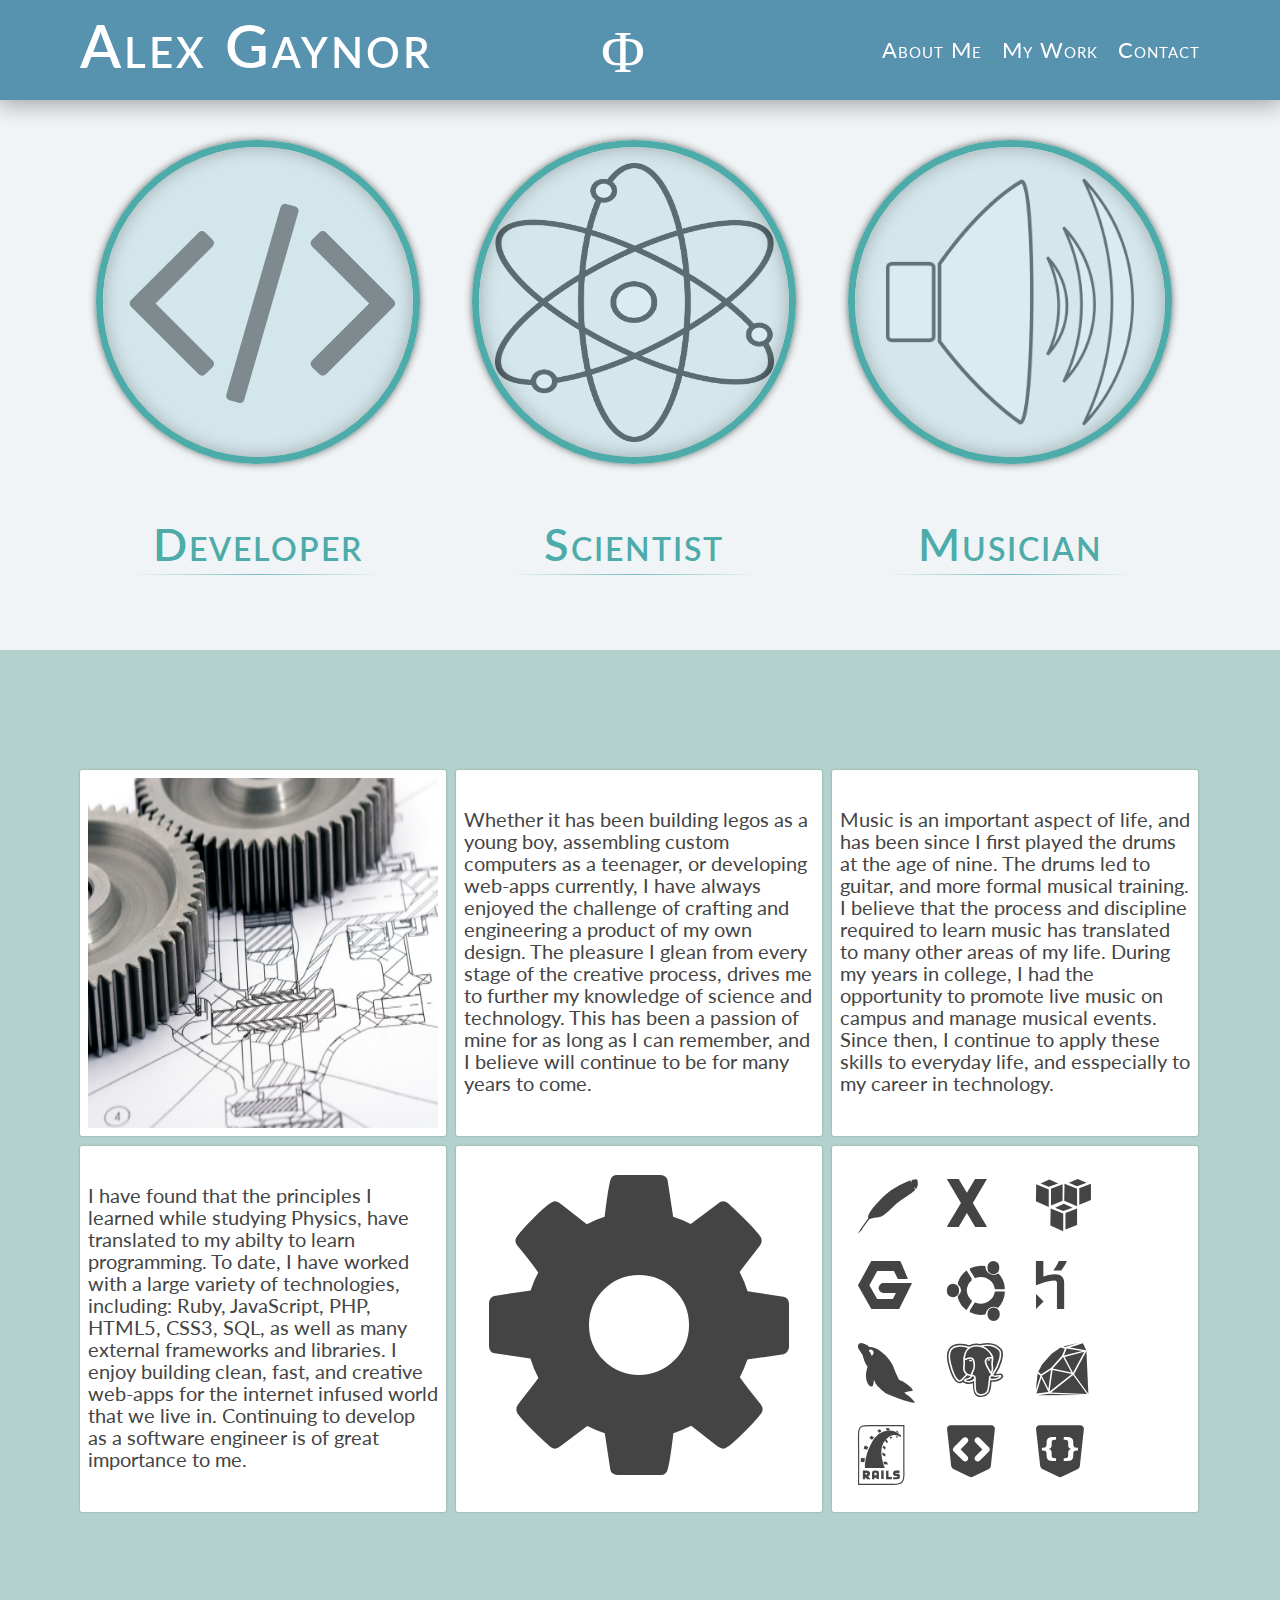
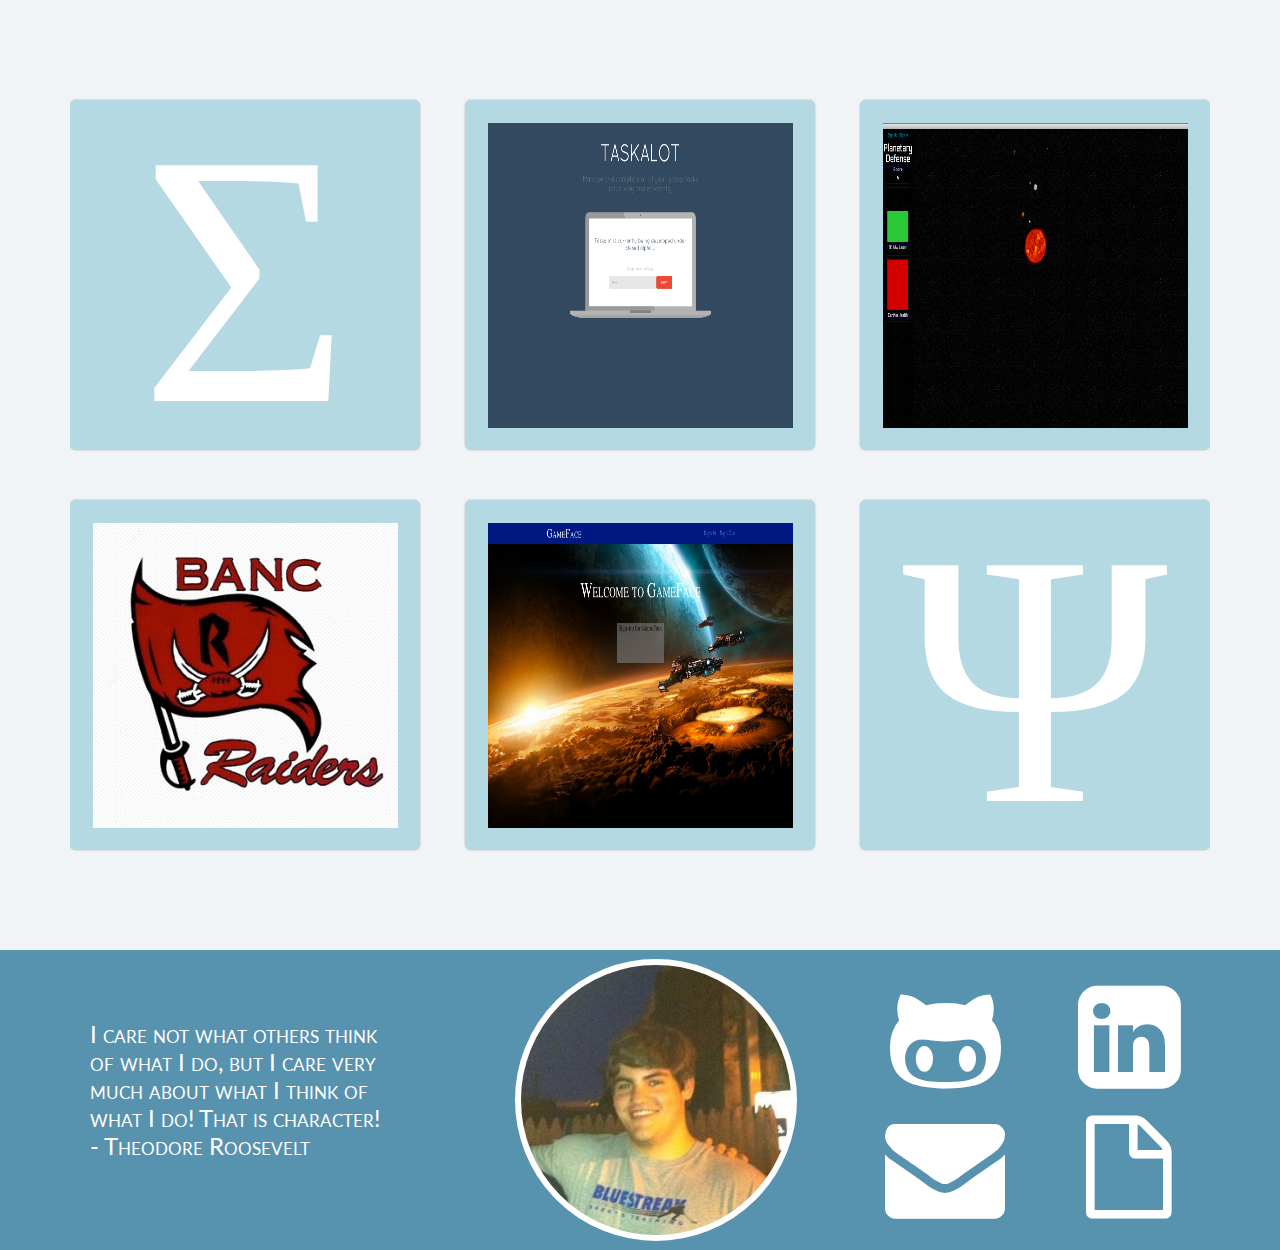
<file: index.html>
<!DOCTYPE html>
<html>
	<head>
		<title>Alex Gaynor</title>
		<link type="text/css" rel="stylesheet" href="css/home.css" />
		<link type="text/css" rel="stylesheet" href="css/base.css" />
		<link type="text/css" rel="stylesheet" href="css/layout.css" />
		<link type="text/css" rel="stylesheet" href="css/skeleton.css" />
		<link type="text/css" rel="stylesheet" href="css/font-awesome/css/font-awesome.min.css" />
		<link type="text/css" rel="stylesheet" href="css/font-mfizz/font-mfizz.css" />

	</head>
	<body>
		<div id="header-wrap">
			<div id="header-cont">
				<div id="my-name" class="left">Alex Gaynor</div>
				<div id="icon" class="center">&Phi;</div>
				<div id="menu" class="right">
					<div id="about-me" class="menu-item left">About Me</div>
					<div id="my-work" class="menu-item left">My Work</div>
					<div id="contact" class="menu-item left">Contact</div>
				</div>
			</div>
		</div>
		<div id="first-body" class="sub-main-section-wrap white-gloss">
			<div class="sub-main-section-cont">
				<!-- <div id="developer" class="focus-circle"></div> -->
				<div class="container">
					<div class="focus-wrap one-third column">
						<div id="developer" class="focus-circle">
							<div class="focus-circle-background"></div>
							<div class="focus-circle-text"><i class="fa fa-code fa-2x"></i></div>

						</div>
						<div id="developer-label" class="focus-label">Developer<div class="divider"></div></div>
					</div>
					<div class="focus-wrap one-third column">
						<div id="scientist" class="focus-circle">
							<div class="focus-circle-background"></div>
						</div>
						<div id="scientist-label" class="focus-label">Scientist<div class="divider"></div></div>
					</div>
					<div class="focus-wrap one-third column">
						<div id="musician" class="focus-circle">
							<div class="focus-circle-background"></div>
						</div>
						<div id="musician-label" class="focus-label">Musician<div class="divider"></div></div>
					</div>
				</div>
			</div>
		</div>
		<div class="main-section-wrap light-blue">
			<div id="about-me" class="main-section-cont">
				<div id="grid-cont">
					<div id="mypic" class="info">
						<img class="info-pic" src="images/engineering.jpg" />
					</div>
					<div id="top-info" class="info">
						<div class="info-text">Whether it has been building legos as a young boy, assembling custom computers as a teenager, or developing web-apps currently, I have always enjoyed the challenge of crafting and engineering a product of my own design. The pleasure I glean from every stage of the creative process, drives me to further my knowledge of science and technology. This has been a passion of mine for as long as I can remember, and I believe will continue to be for many years to come.
						</div>
					</div>
					<div id="bottom-info" class="info">
						<div class="info-text">Music is an important aspect of life, and has been since I first played the drums at the age of nine. The drums led to guitar, and more formal musical training. I believe that the process and discipline required to learn music has translated to many other areas of my life. During my years in college, I had the opportunity to promote live music on campus and manage musical events. Since then, I continue to apply these skills to everyday life, and esspecially to my career in technology.
						</div>
					</div>
					<div class="clear"></div>
					<div class="info">
						<div class="info-text">I have found that the principles I learned while studying Physics, have translated to my abilty to learn programming. To date, I have worked with a large variety of technologies, including: Ruby, JavaScript, PHP, HTML5, CSS3, SQL, as well as many external frameworks and libraries. I enjoy building clean, fast, and creative web-apps for the internet infused world that we live in. Continuing to develop as a software engineer is of great importance to me. 
						</div>
					</div>
					<div id="gear-spin" class="info"><i class="fa fa-gear fa-5x fa-spin"></i></div>
					<div class="info">
						<ul class="technologies-list">
							<li><i class="fa icon-apache fa-2x"></i></li>
							<li><i class="fa icon-osx fa-2x"></i></li>
							<li><i class="fa icon-aws fa-2x"></i></li>
							<li><i class="fa icon-nginx fa-2x"></i></li>
							<li><i class="fa icon-ubuntu fa-2x"></i></li>
							<li><i class="fa icon-heroku fa-2x"></i></li>
							<li><i class="fa icon-mysql-alt fa-2x"></i></li>
							<li><i class="fa icon-postgres fa-2x"></i></li>
							<li><i class="fa icon-ruby fa-2x"></i></li>
							<li><i class="fa icon-ruby-on-rails-alt fa-2x"></i></li>
							<li><i class="fa icon-html fa-2x"></i></li>
							<li><i class="fa icon-css fa-2x"></i></li>
							<li><i class="fa icon-javascript fa-2x"></i></li>
							<li><i class="fa icon-php fa-2x"></i></li>
							<li><i class="fa icon-mobile-device fa-2x"></i></li>
							<li><i class="fa icon-database fa-2x"></i></li>
						</ul>
					</div>
				</div>
			</div>
		</div>
		<div class="main-section-wrap white-gloss">
			<div id="my-work" class="main-section-cont">
				<div id="work-cont" class="container">
					<div id="row1" class="work-row">
						<div id="sigma" class="work-box left">
							<div id="sigimg" class="placeholder-left">&#931;</div>
							<div class="work-details details-left"><h2>Sigma, <em>n.</em></h2><br /><p>The eighteenth letter in the greek alphabet, is used in mathmatics to denote the summation of numbers or expressions. This is defined by the following expression, where <em>i</em>   is the index of summation, <em>n</em> and <em>m</em> are the upper and lower bounds of summation respectively.</p><br /><div id="math-ex"></div></div>
						</div>
						<div id="pd" class="work-box center-box">
							<div id="t-all" class="center-work-img"></div>
							<div id="ta-details-left" class="center-details-left">TaskALot is a platform for groups of people to create, delegate, and share tasks, intuitively and efficiently. Currently the TaskALot site is under construction and will be available shortly.</div>
							<div id="ta-details-right" class="center-details-right">TaskALot is built on Ruby 2.0 and Rails 4 with AngularJS</div>
						</div>
						<div id="gf" class="work-box right">
							<div id="plan-d" class="work-img"></div>
							<div class="work-details details-right"><h2>PlanetaryDefense</h2><br /><p>PlanetaryDefense is an HTML5/Javascript game, aimed to increase awareness of potential Near Earth Object threats. The goal is to destroy the asteroids randomly generated at the top of the screen using Earth's laser.</p>
							<a id="planetary-link" href="#">Check it out here.</a><br /></div></div>
						</div>
					</div>
					<div id="row2" class="work-row container">
						<div id="banc" class="work-box left">
							<div id="b-r" class="work-img"></div>
							<div class="work-details details-left"><h2>The B.A.N.C.  <em>Raiders</em></h2><br /><p>The BANC Raiders, part of the GYFL.</p></div>
						</div>
						<div id="mv" class="work-box center-box">
							<div id="g-f" class="center-work-img"></div>
							<div id="gf-details-left" class="center-details-left">GameFace is a social networking platform for gamers by gamers. It allows gamers to connect with other gamers of similar skill. It consumes various game APIs in order to provide users with comprehensive stats.</div>
							<div id="gf-details-right" class="center-details-right">GameFace is built with Ruby on Rails, Javascript, HTML/CSS, and utilizes several external APIs. </div>
						</div>
						<div id="psi" class="work-box right">
							<div id="psiImg" class="placeholder-right">&#936;</div>
							<div class="work-details details-right"><h2>Psi, <em>n.</em></h2><br /><p>The twentythird letter in the greek alphabet, represents a wavefunction in Quantum Mechanics, which describes the quantum state of a particle. In quantum mechanics one of the most used equations is Schrodinger's equation, displayed below.</p><br /></div></div>
						</div>
					</div>
				</div>
			</div>
		</div>
		<div class="main-section-wrap darker-blue contact-footer">
			<div id="contact" class="main-section-cont">
				<div id="quote">I care not what others think of what I do, but I care very much about what I think of what I do! That is character!<br /> - Theodore Roosevelt</div>
				<div id="myFace"></div>
				<div id="contact-icons-cont">
					<ul class="icon-list">
						<li><a href="http://www.github.com/alexgaynor" target="_blank"><i id="github" class="fa fa-github-alt fa-2x"></i></a></li>
						<li><a href="http://www.linkedin.com/pub/alex-gaynor/59/60/539" target="_blank"><i id="linkedin" class="fa fa-linkedin-square fa-2x"></i></a></li>
						<li><a href="mailto:agaynor72@gmail.com"><i id="email" class="fa fa-envelope fa-2x"></i></a></li>
						<li><a href="aeg_resume.pdf" target="_blank"><i id="" class="fa fa-file-o fa-2x"></i></a></li>
					</ul>
				</div>
			</div>
		</div>
		<script type="text/javascript" src="js/jquery.js"></script>
		<script type="text/javascript" src="js/underscore.js"></script>
		
		<script type="text/javascript" src="js/jquery.easing.js"></script>
		<script type="text/javascript" src="js/raphael.js"></script>

		<!--<script type="text/javascript" src="js/animate.js"></script>-->
		<script type="text/javascript" src="js/home.js"></script>
	</body>
</html>
</file>
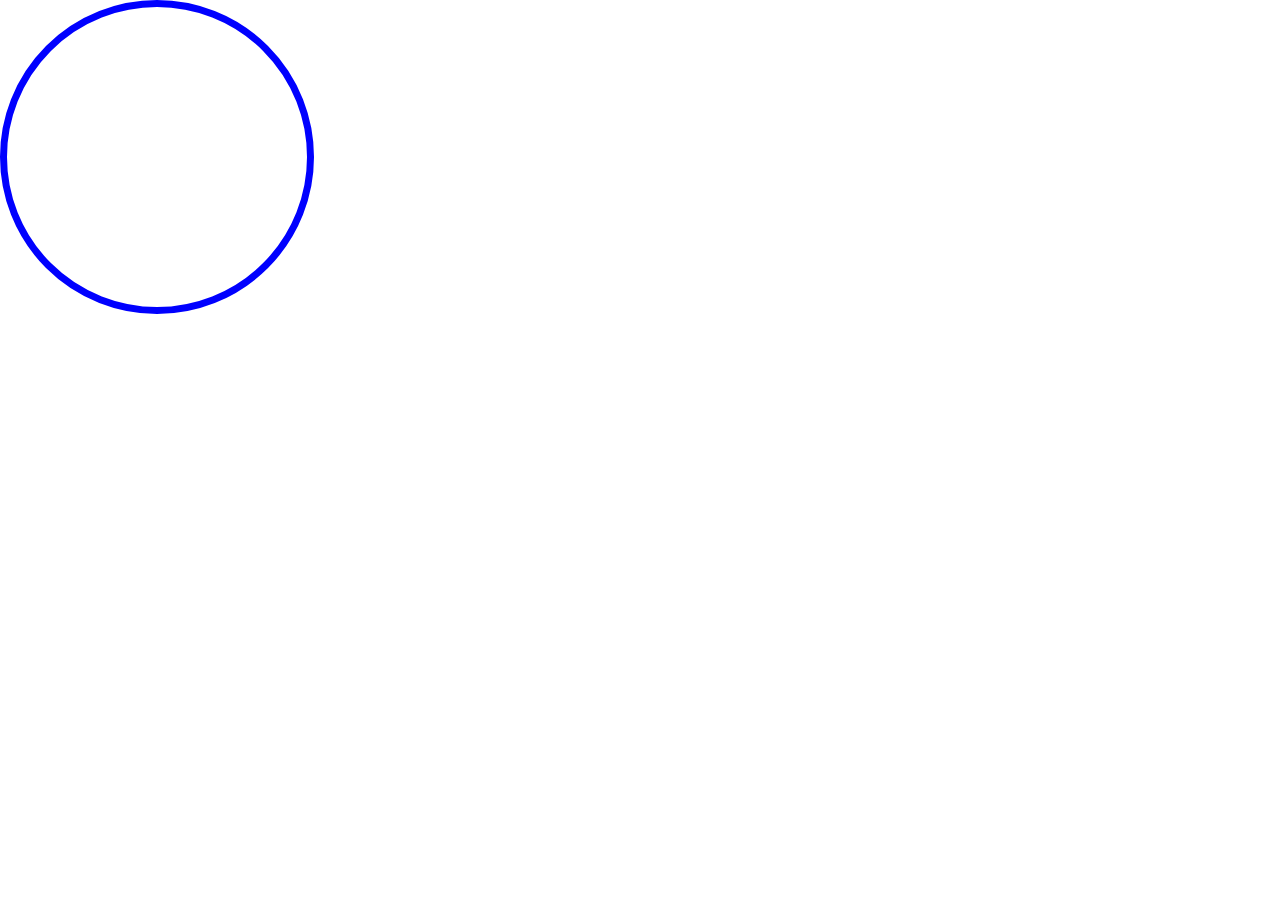
<file: atom.html>
<!DOCTYPE html>
<html>
	<head>
		<title>Alex Gaynor - Blog</title>
		<link type="text/css" rel="stylesheet" href="css/home.css" />
		<link type="text/css" rel="stylesheet" href="css/base.css" />
		<link type="text/css" rel="stylesheet" href="css/layout.css" />
		<link type="text/css" rel="stylesheet" href="css/skeleton.css" />
		<script type="text/javascript" src="js/jquery.js"></script>
		<script src="js/underscore.js"></script>
		<script src="js/backbone.js"></script>
		<script src="js/handlebars.js"></script>
		<script type="text/javascript" src="js/kinetic.js"></script>
		<script type="text/javascript" src="js/atom.js"></script>
		<style type="text/css">
			#atom {
				width:300px;
				height:300px;
				border-radius: 100%;
				border:7px solid blue;
			}
		</style>
	</head>
	<body>
		<div id="atom">
			
		</div>
		  
	</body>
</html>
</file>
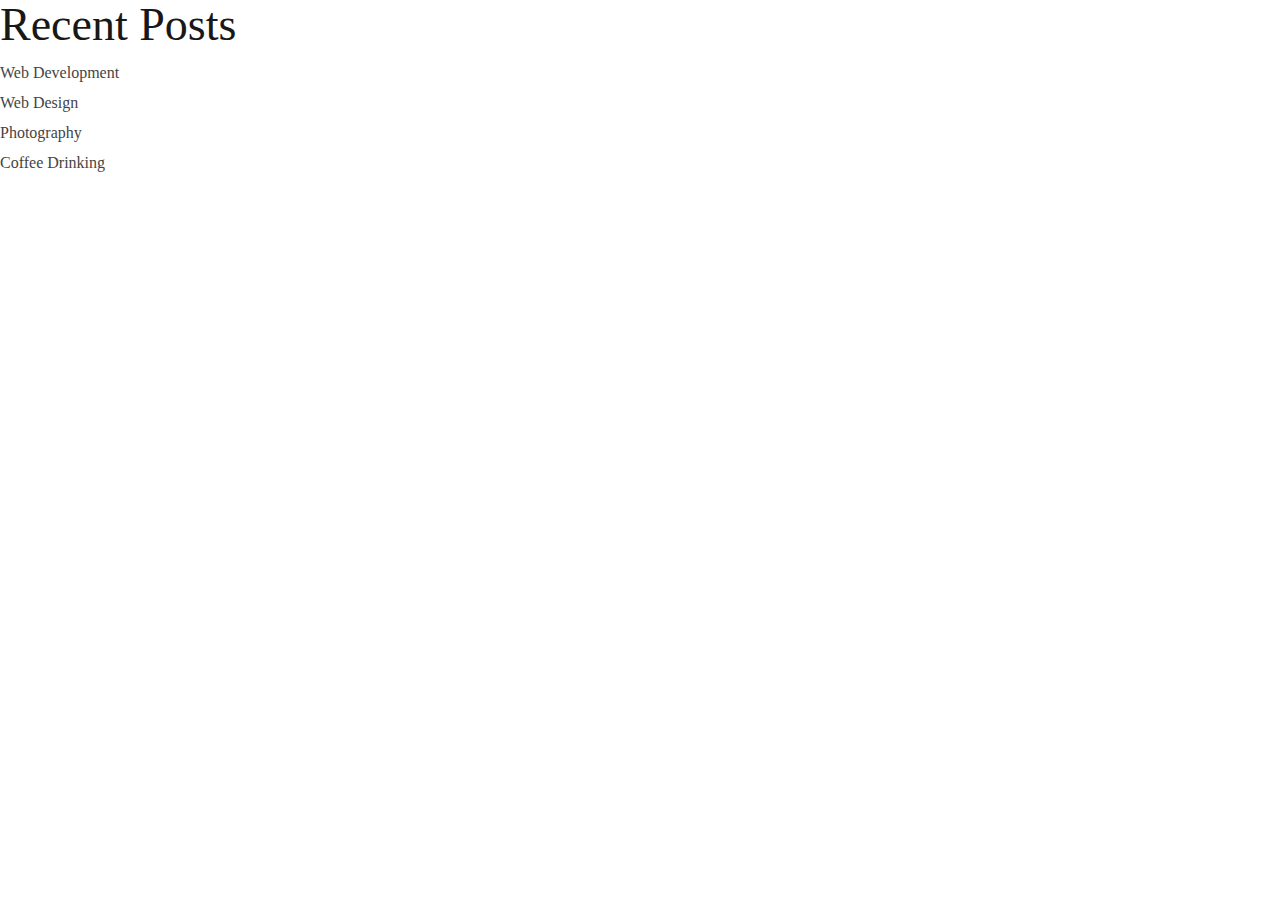
<file: blog.html>
<!DOCTYPE html>
<html>
	<head>
		<title>Alex Gaynor - Blog</title>
		<link type="text/css" rel="stylesheet" href="css/home.css" />
		<link type="text/css" rel="stylesheet" href="css/base.css" />
		<link type="text/css" rel="stylesheet" href="css/layout.css" />
		<link type="text/css" rel="stylesheet" href="css/skeleton.css" />
		<script type="text/javascript" src="js/jquery.js"></script>
	</head>
	<body>
		<script id="app-view-template" type="text/x-handlebars-template">
			<h1>Recent Posts</h1>
			<ul id="posts"></ul>
		</script>
		<script id="post-list-view-template" type="text/x-handlebars-template">
			{{title}}
		</script>
		<div id="main">
		</div>
		  <script src="js/underscore.js"></script>
		  <script src="js/backbone.js"></script>
		  <script src="js/handlebars.js"></script>		  
		  <script src="js/backbone/models/Post.js"></script>
		  <script src="js/backbone/collections/PostList.js"></script>
		  <script src="js/backbone/views/AppView.js"></script>
		  <script src="js/backbone/views/PostListView.js"></script>
		  <script src="js/backbone/routers/Router.js"></script>
		  <script src="js/backbone/app.js"></script>
	</body>
</html>
</file>
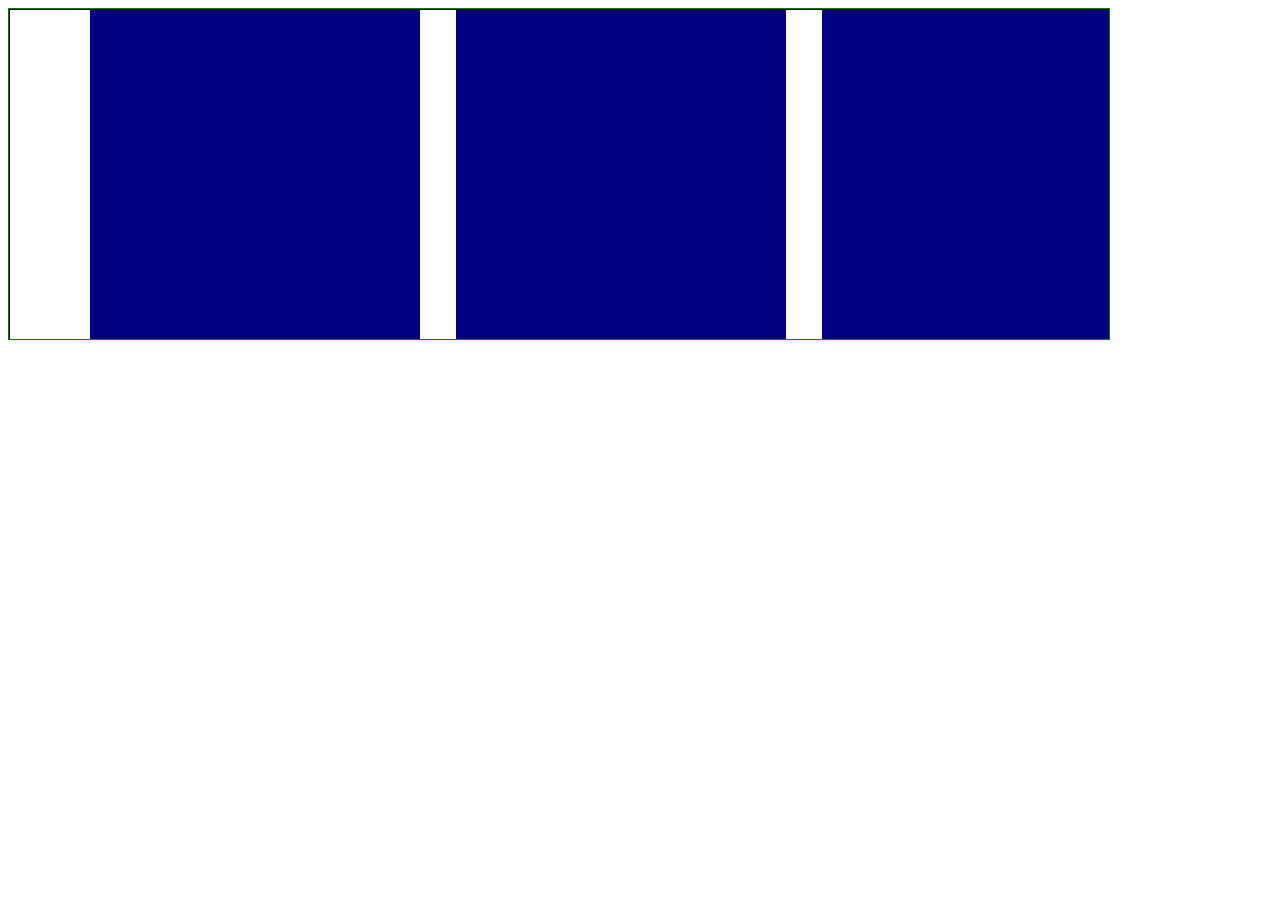
<file: test/test.html>
<!DOCTYPE html>
<html>
	<head>
		<link type="text/css" rel="stylesheet" href="css/destijl.css" />
		<script type="text/javascript" src="js/jquery.js"></script>
		<script type="text/javascript" src="js/jquery.easing.js"></script>
		<script type="text/javascript" src="js/test.js"></script>


	</head>
	<body>
		<div id="work-row-cont">
			<div id="work-wrap-row">
				<div id="work-wrap">
					<div id="left"></div>
					<div id="mid"></div>
					<div id="right"></div>
				</div>
			</div>
		</div>
	</body>
</html>
</file>
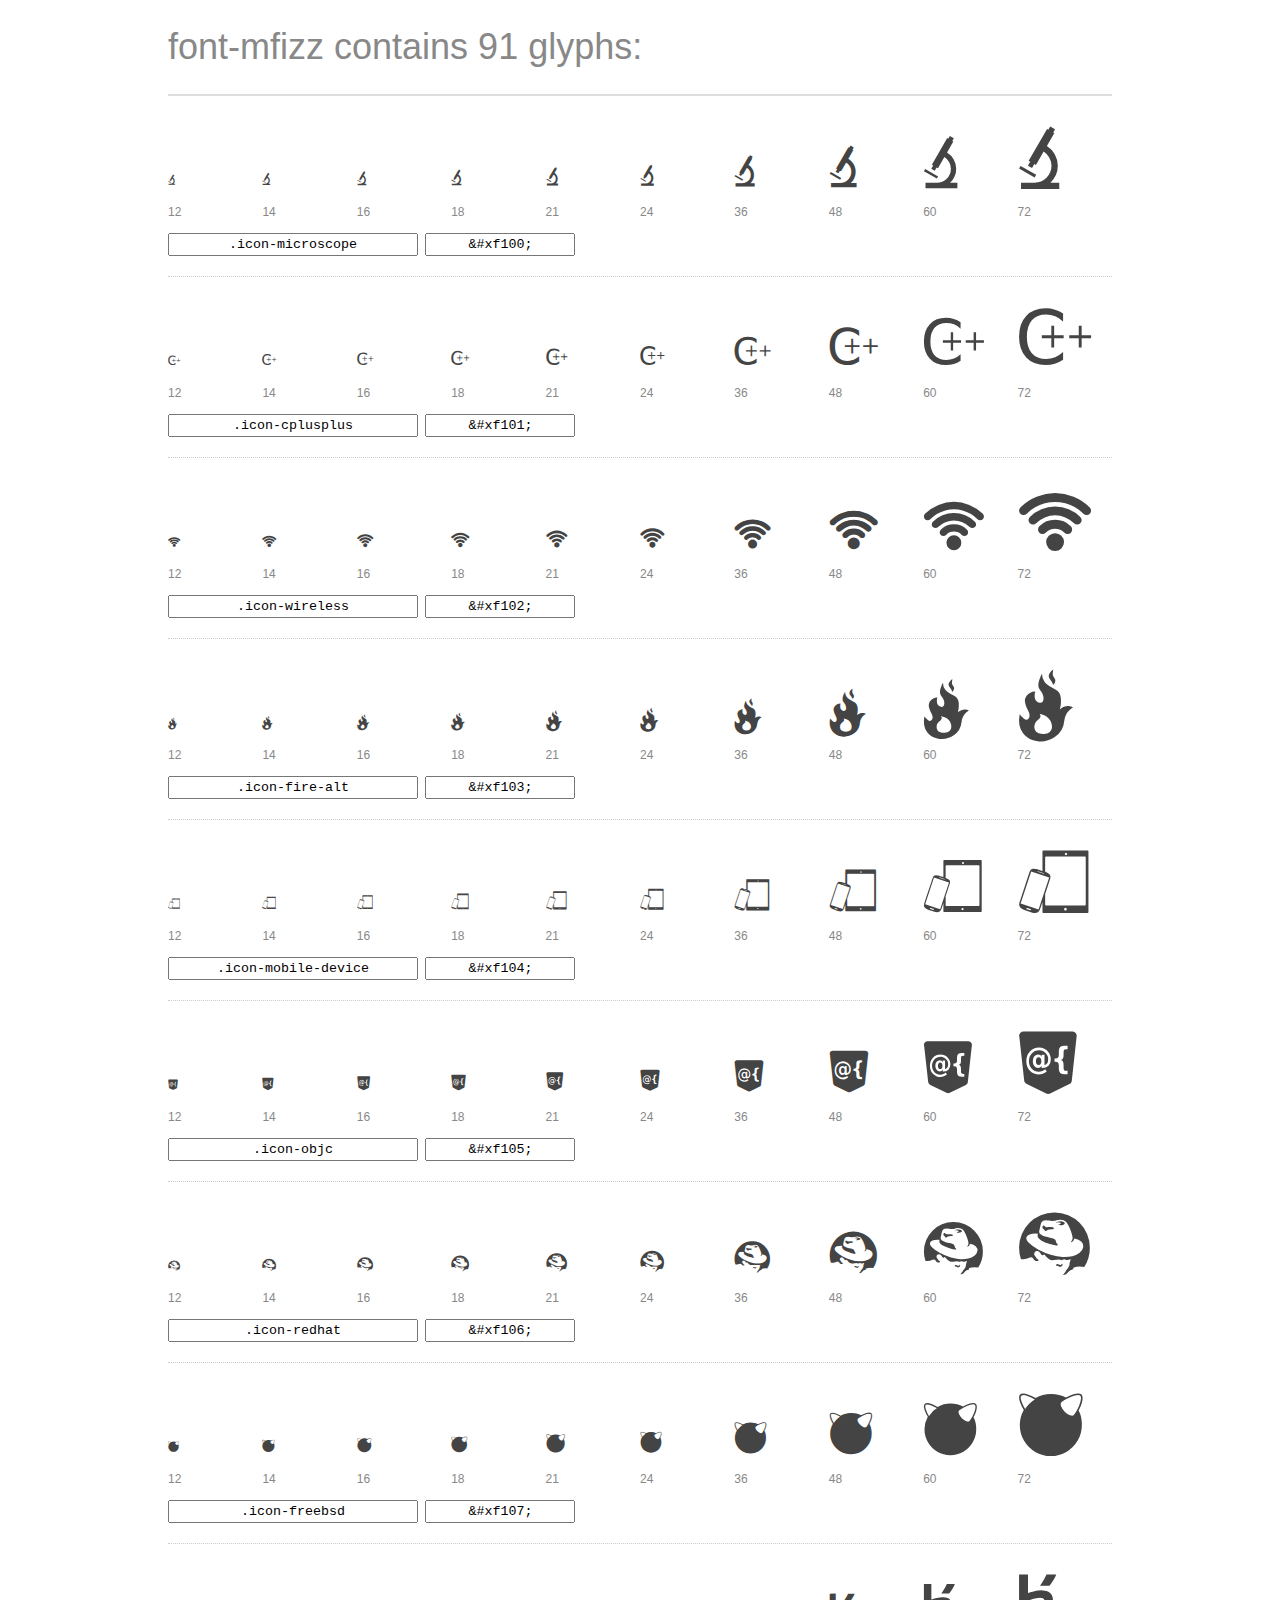
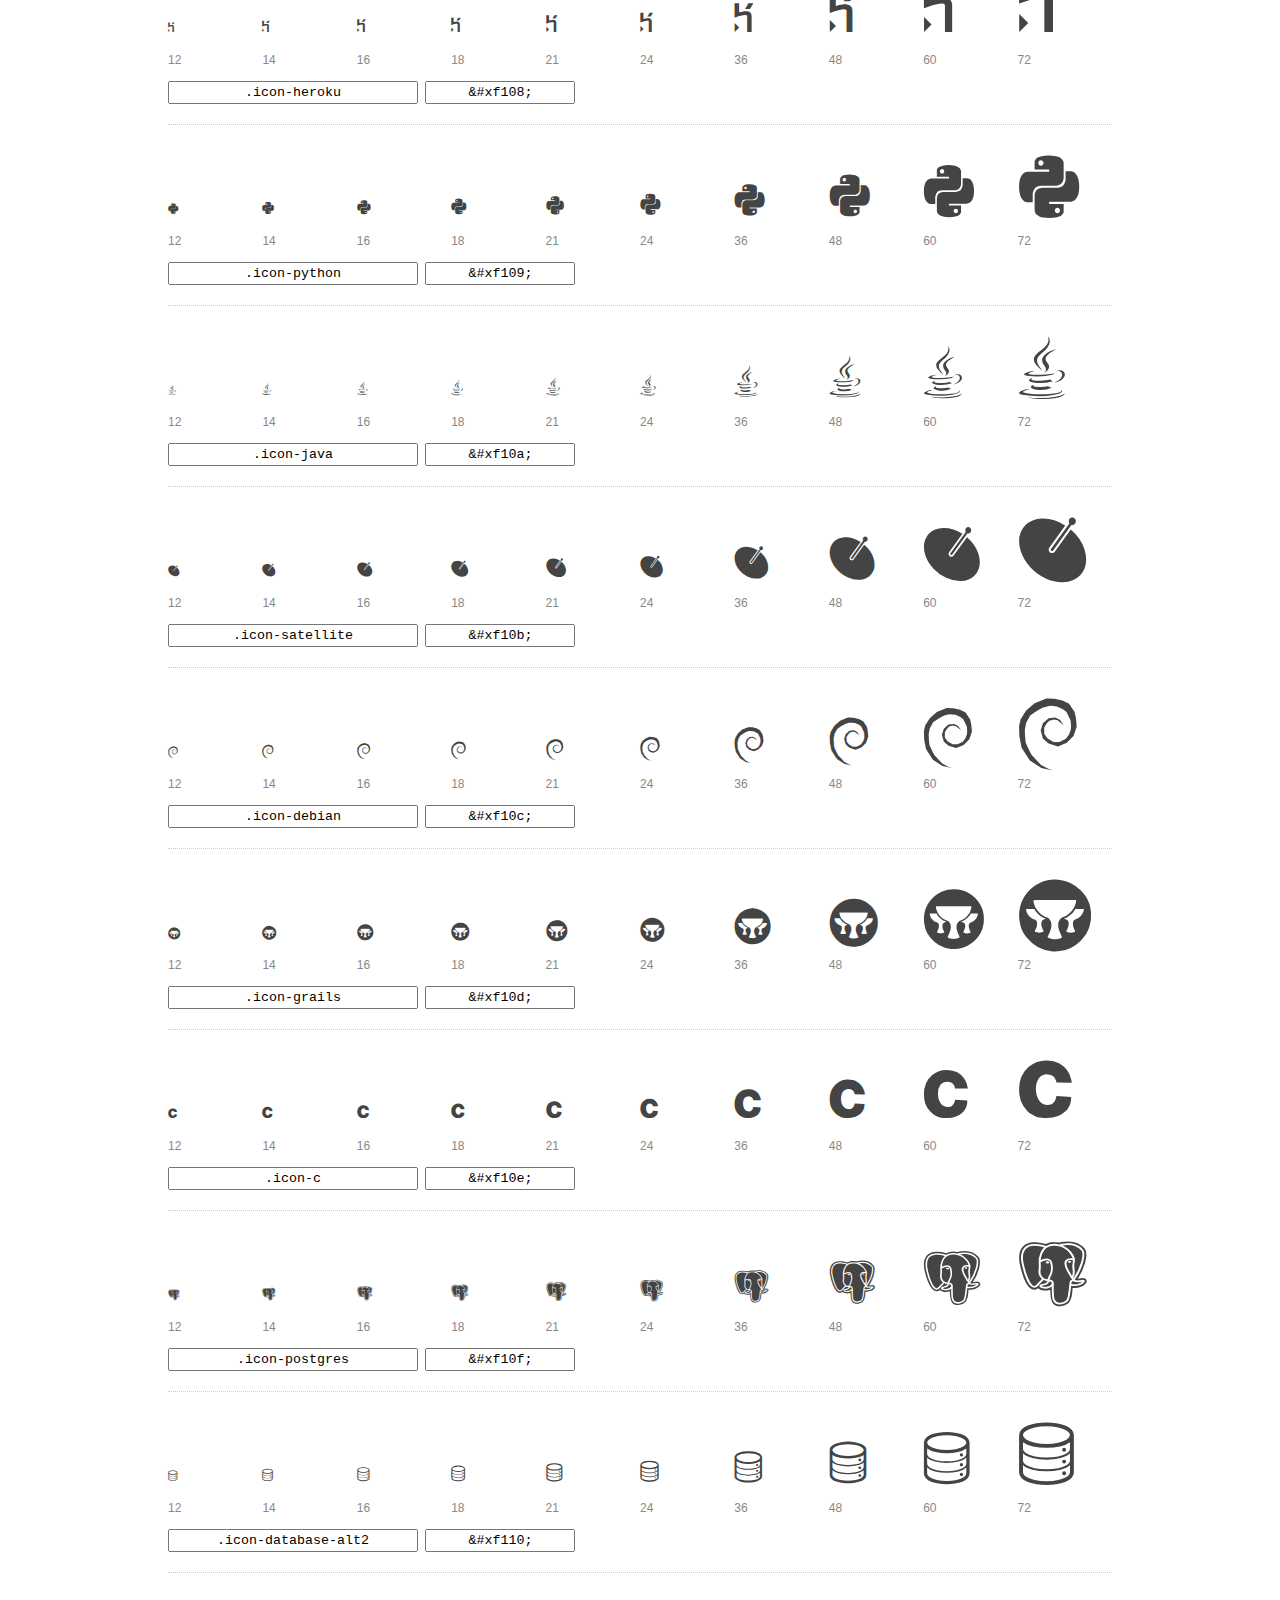
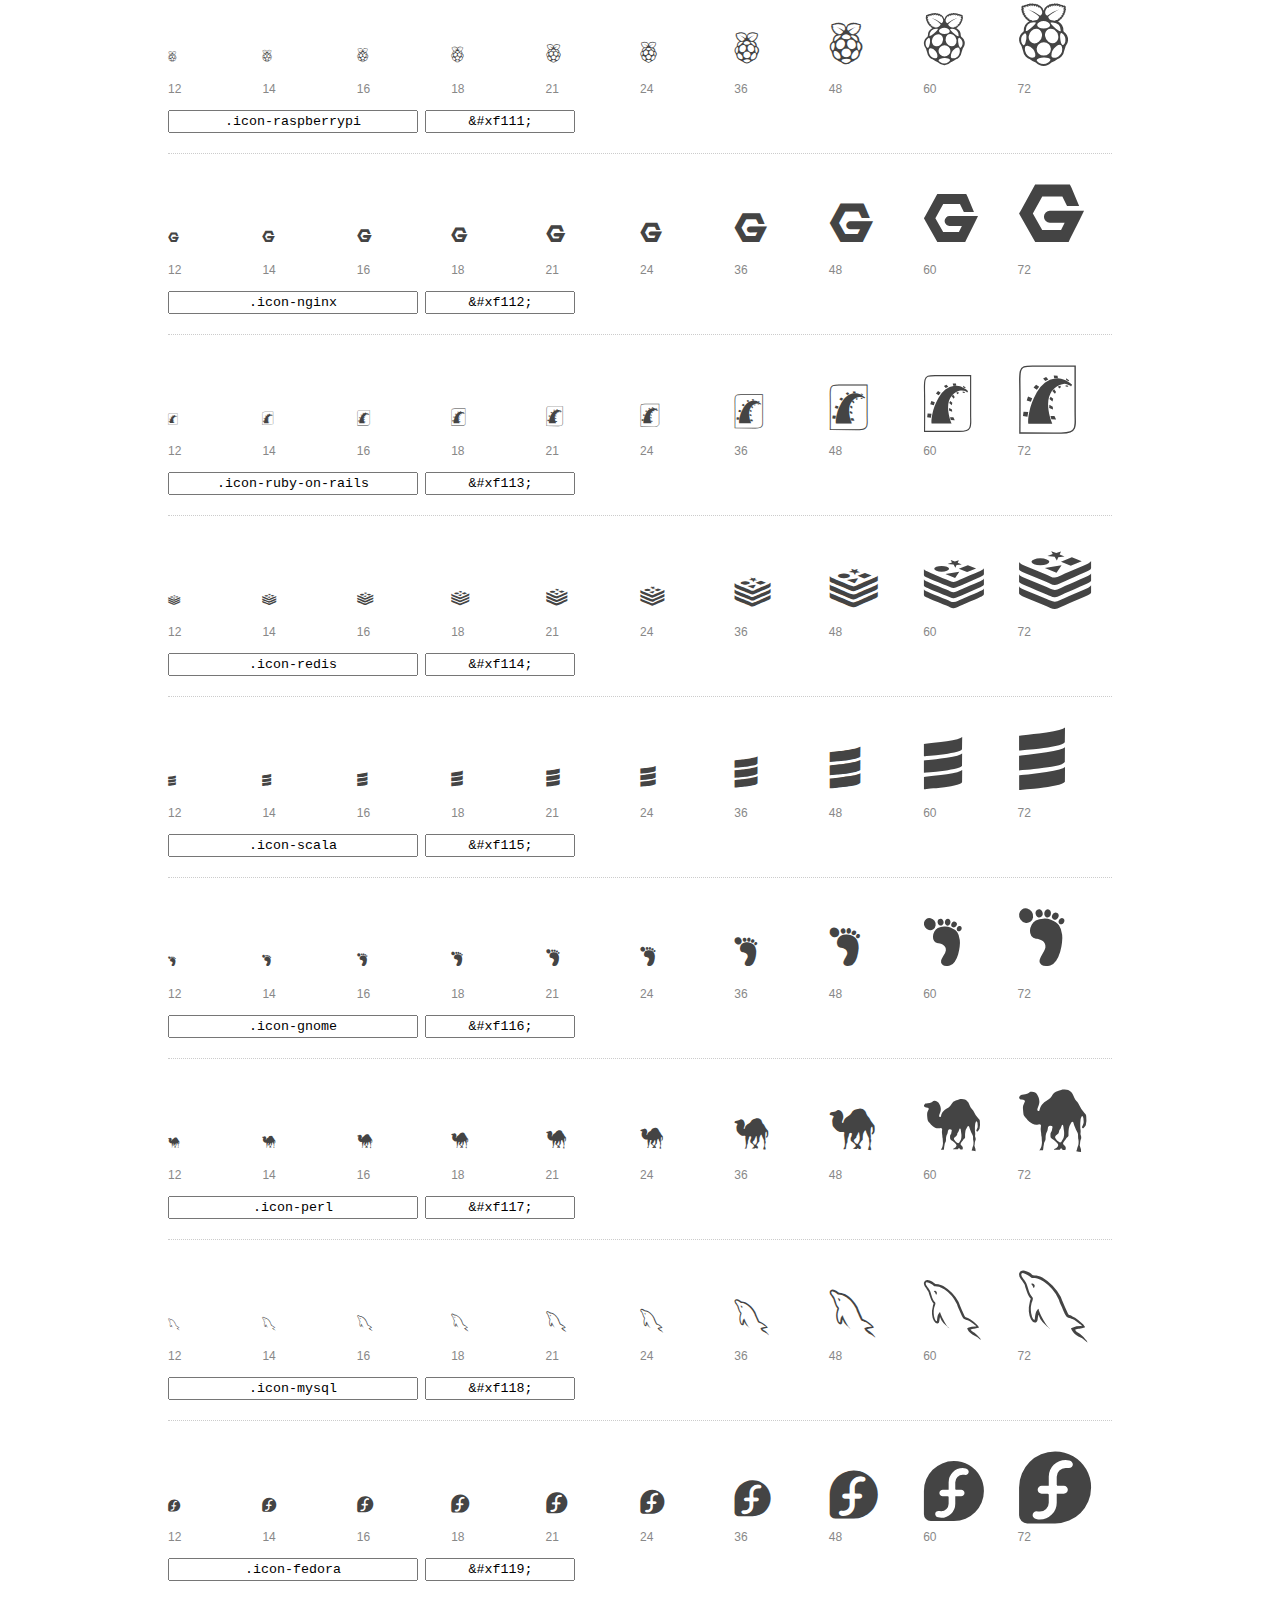
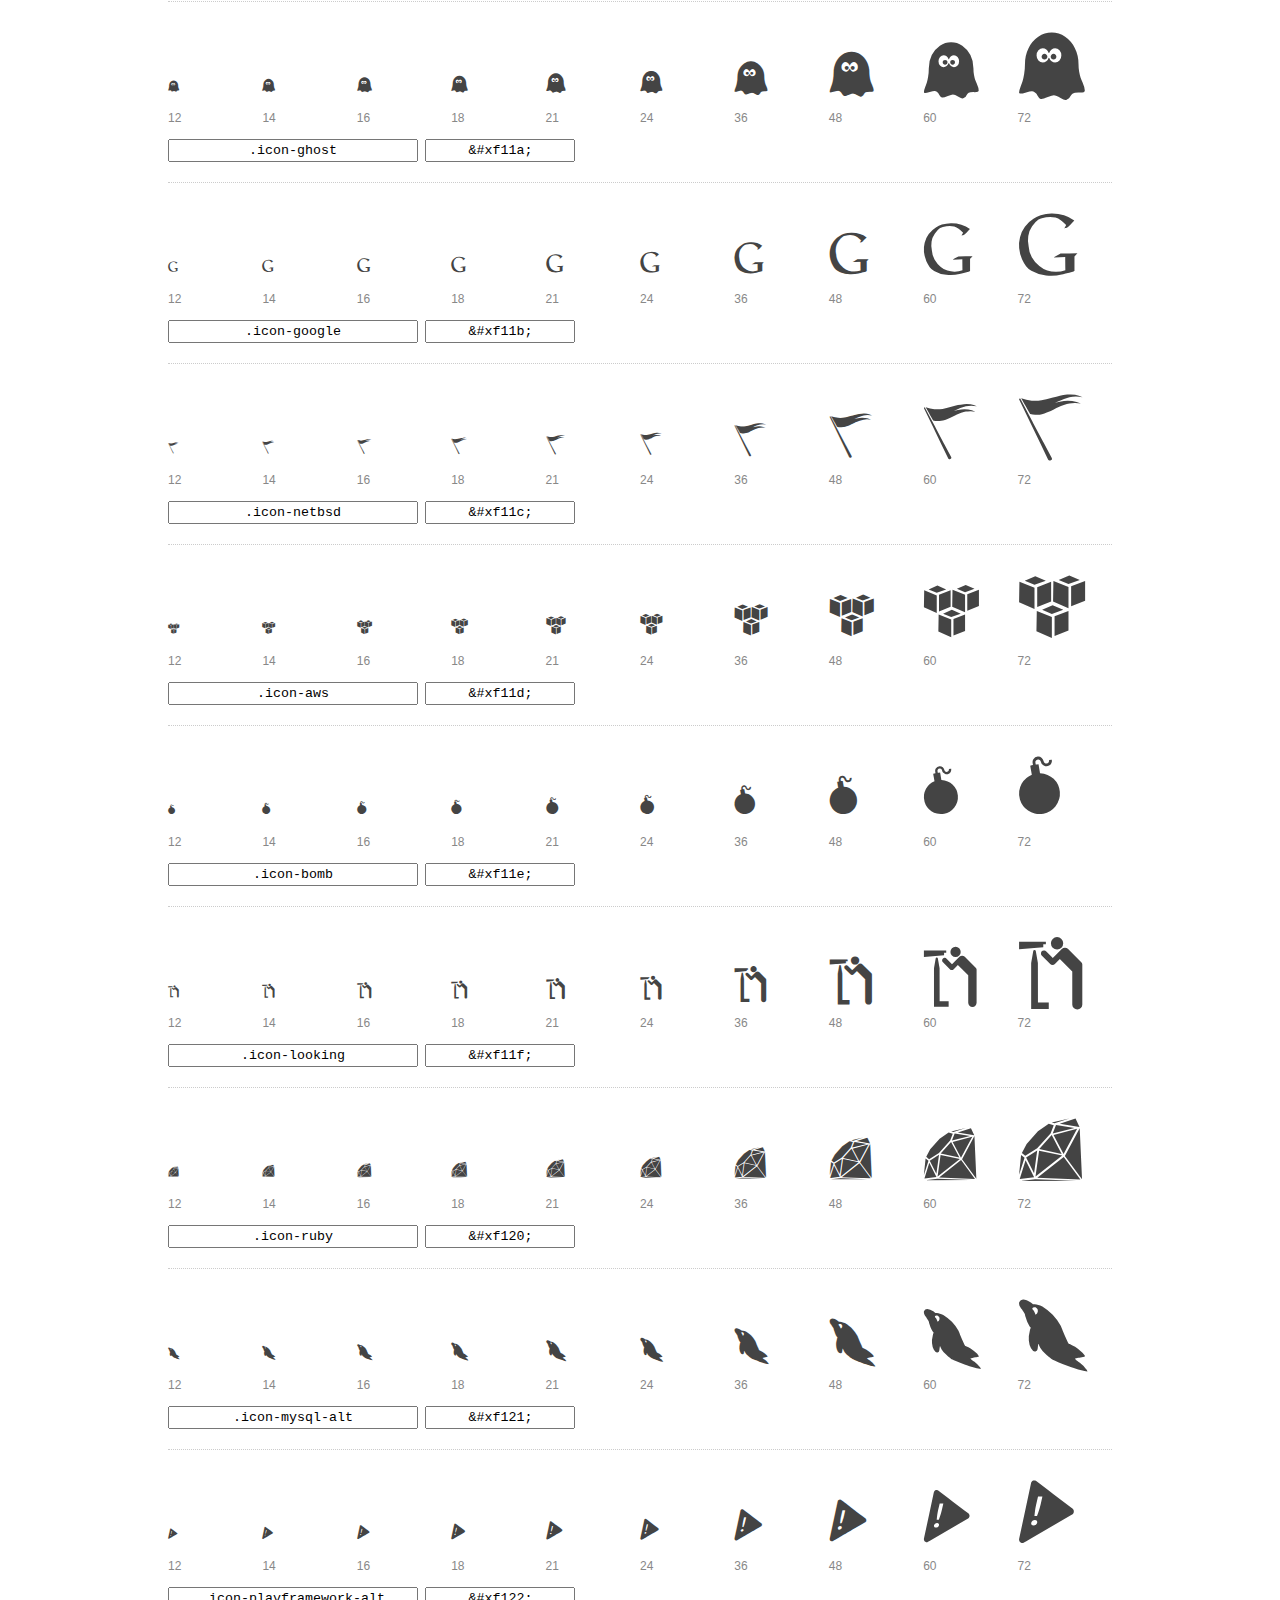
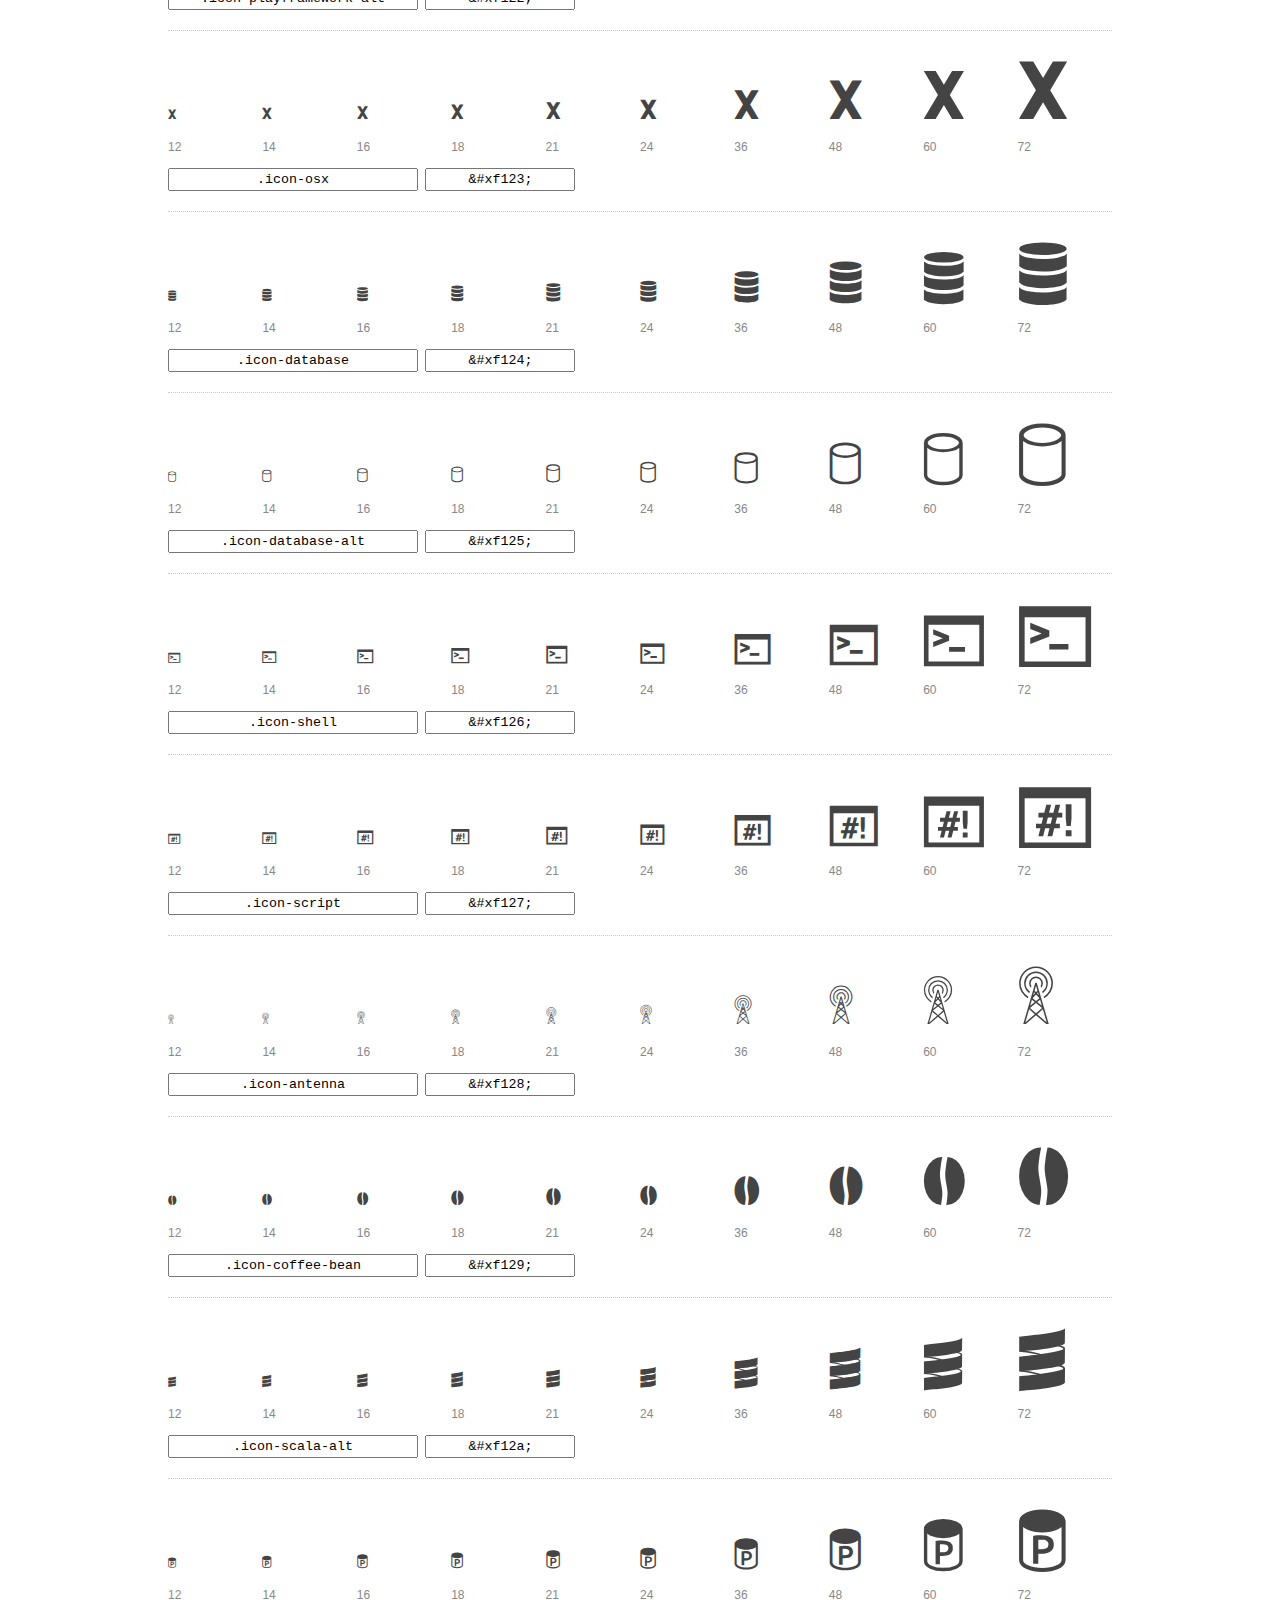
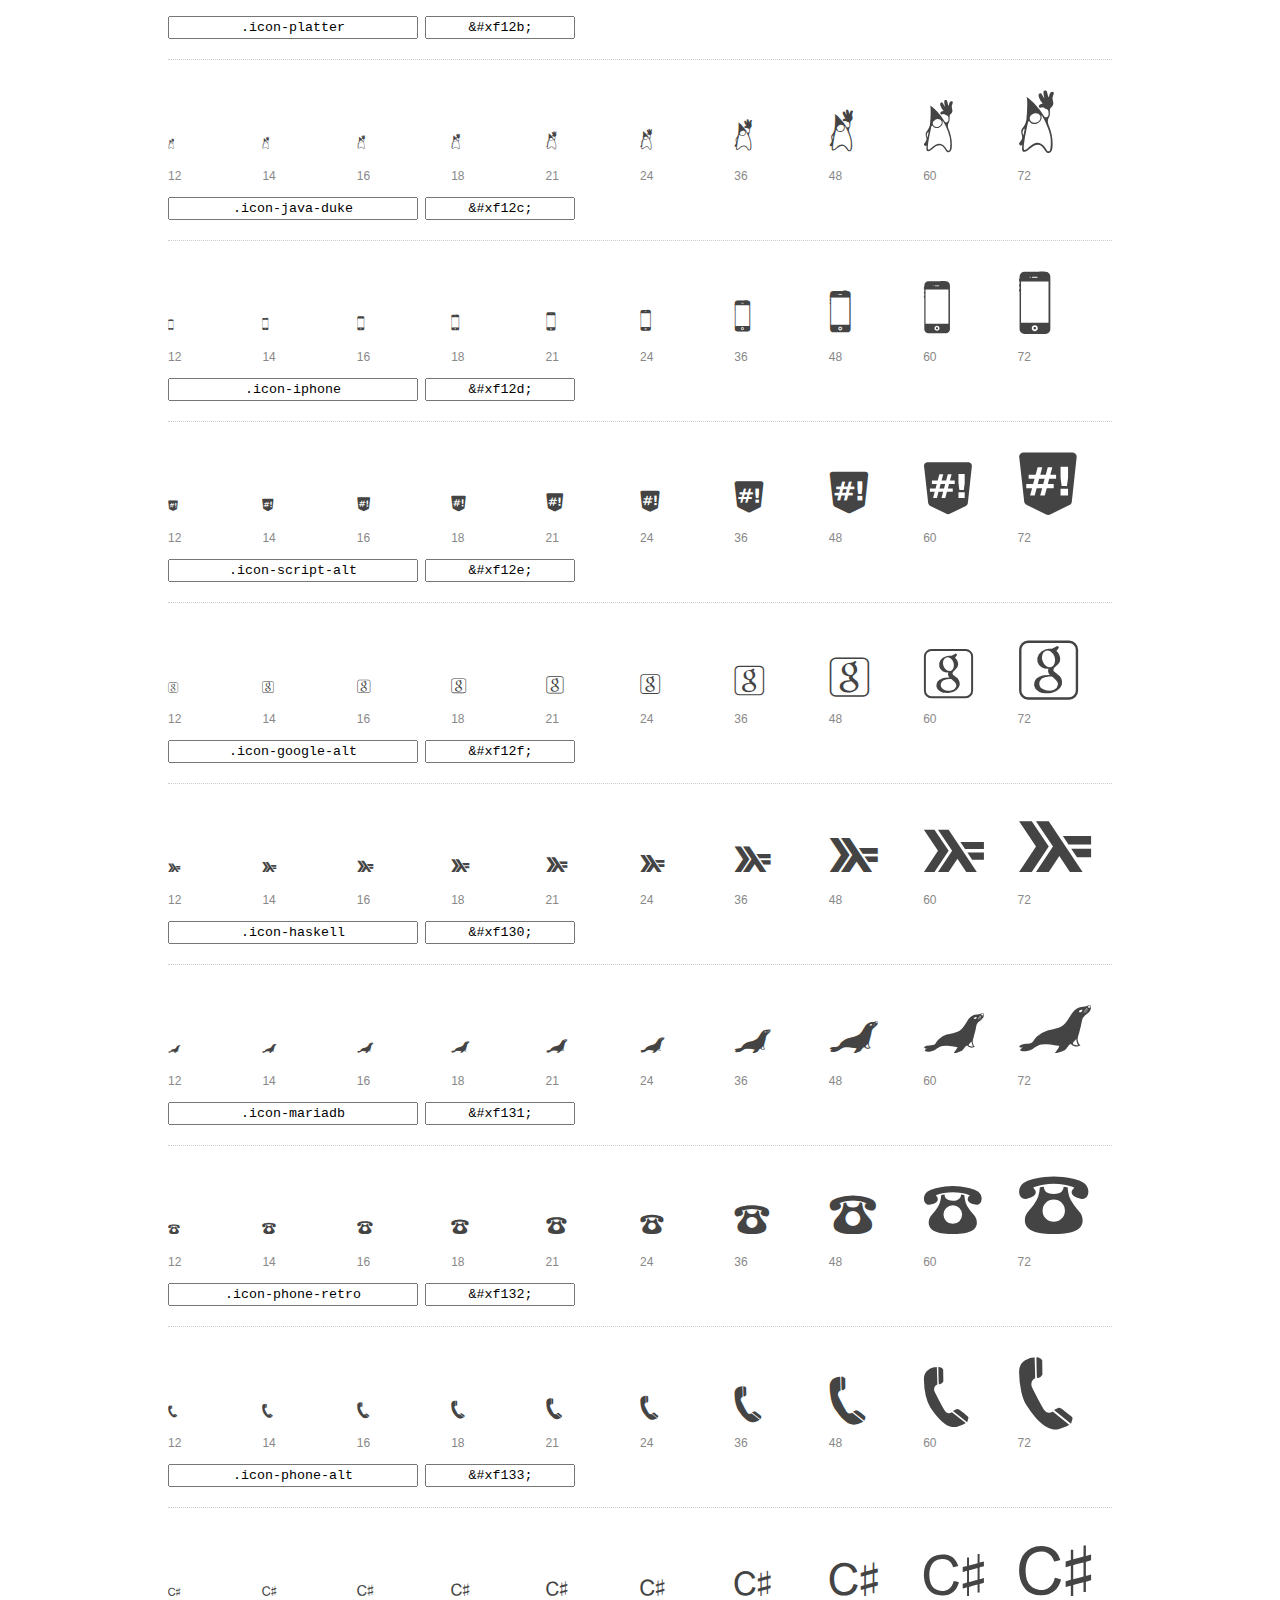
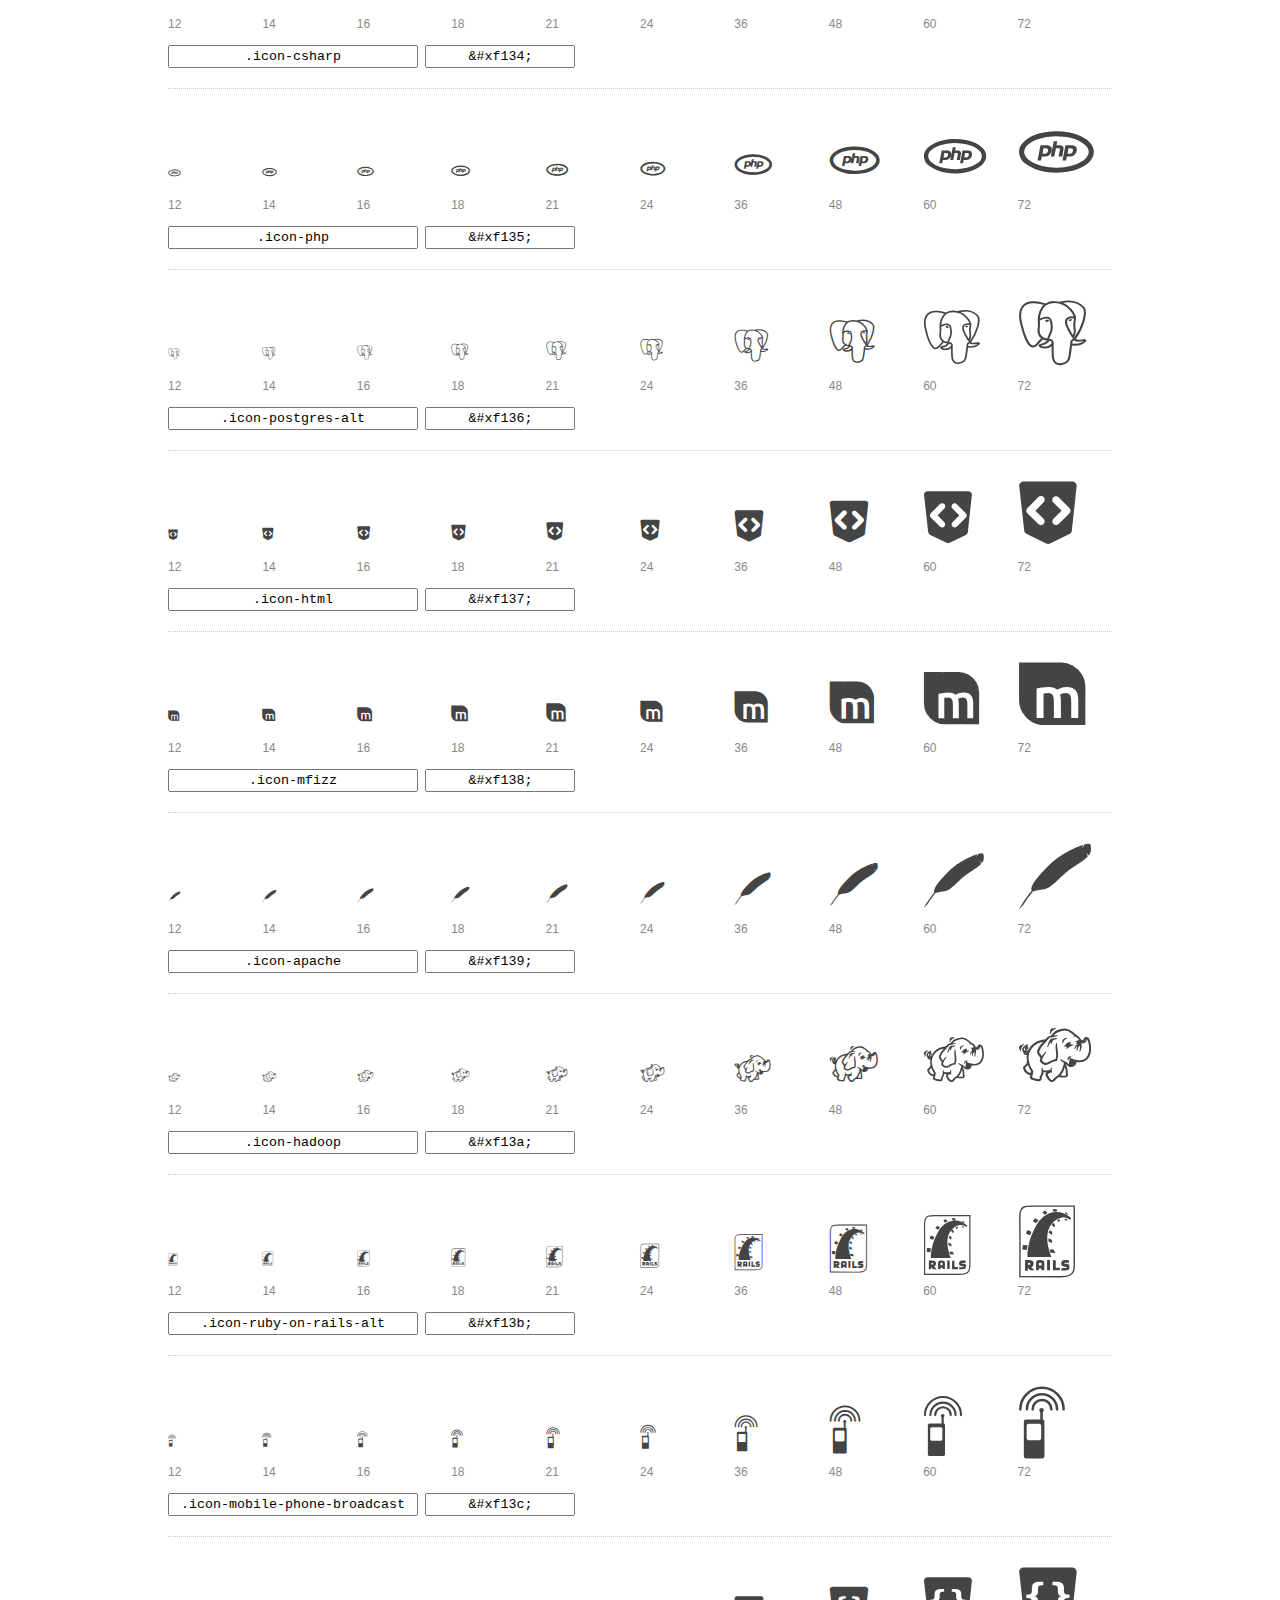
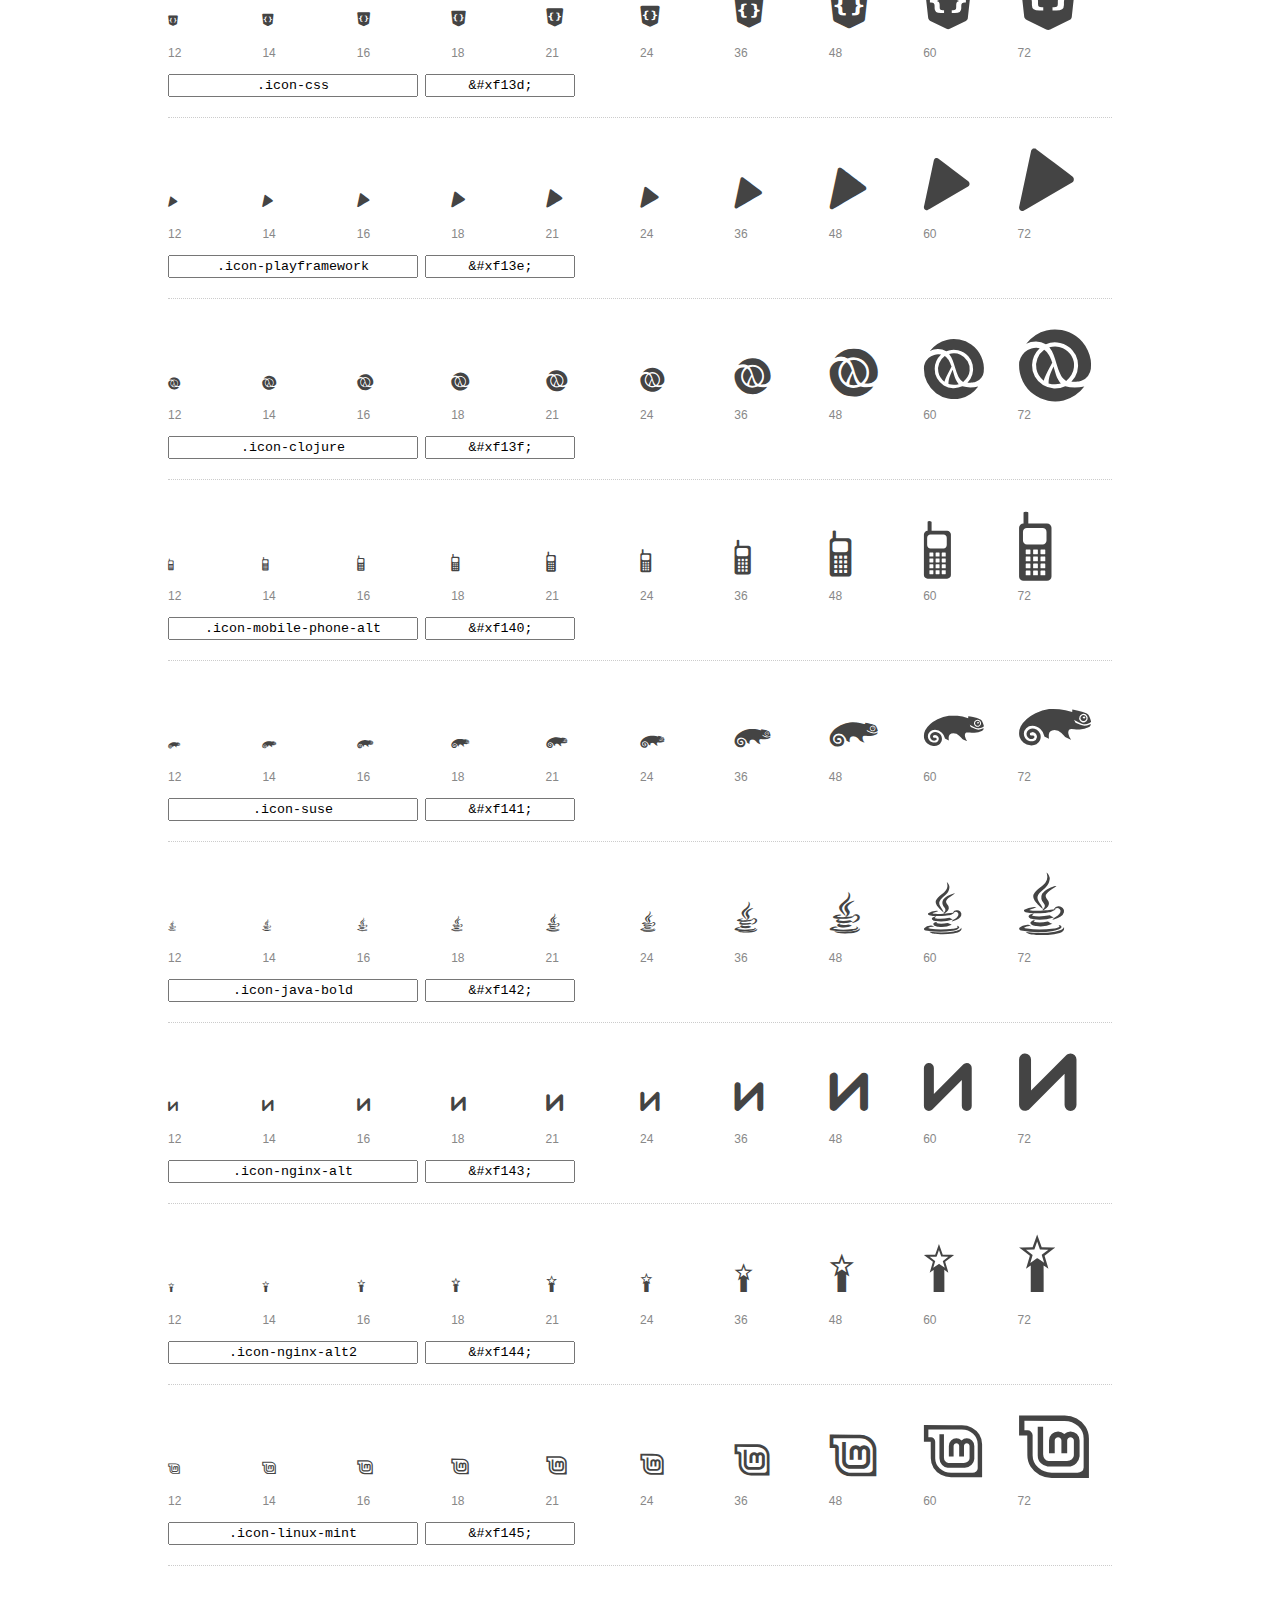
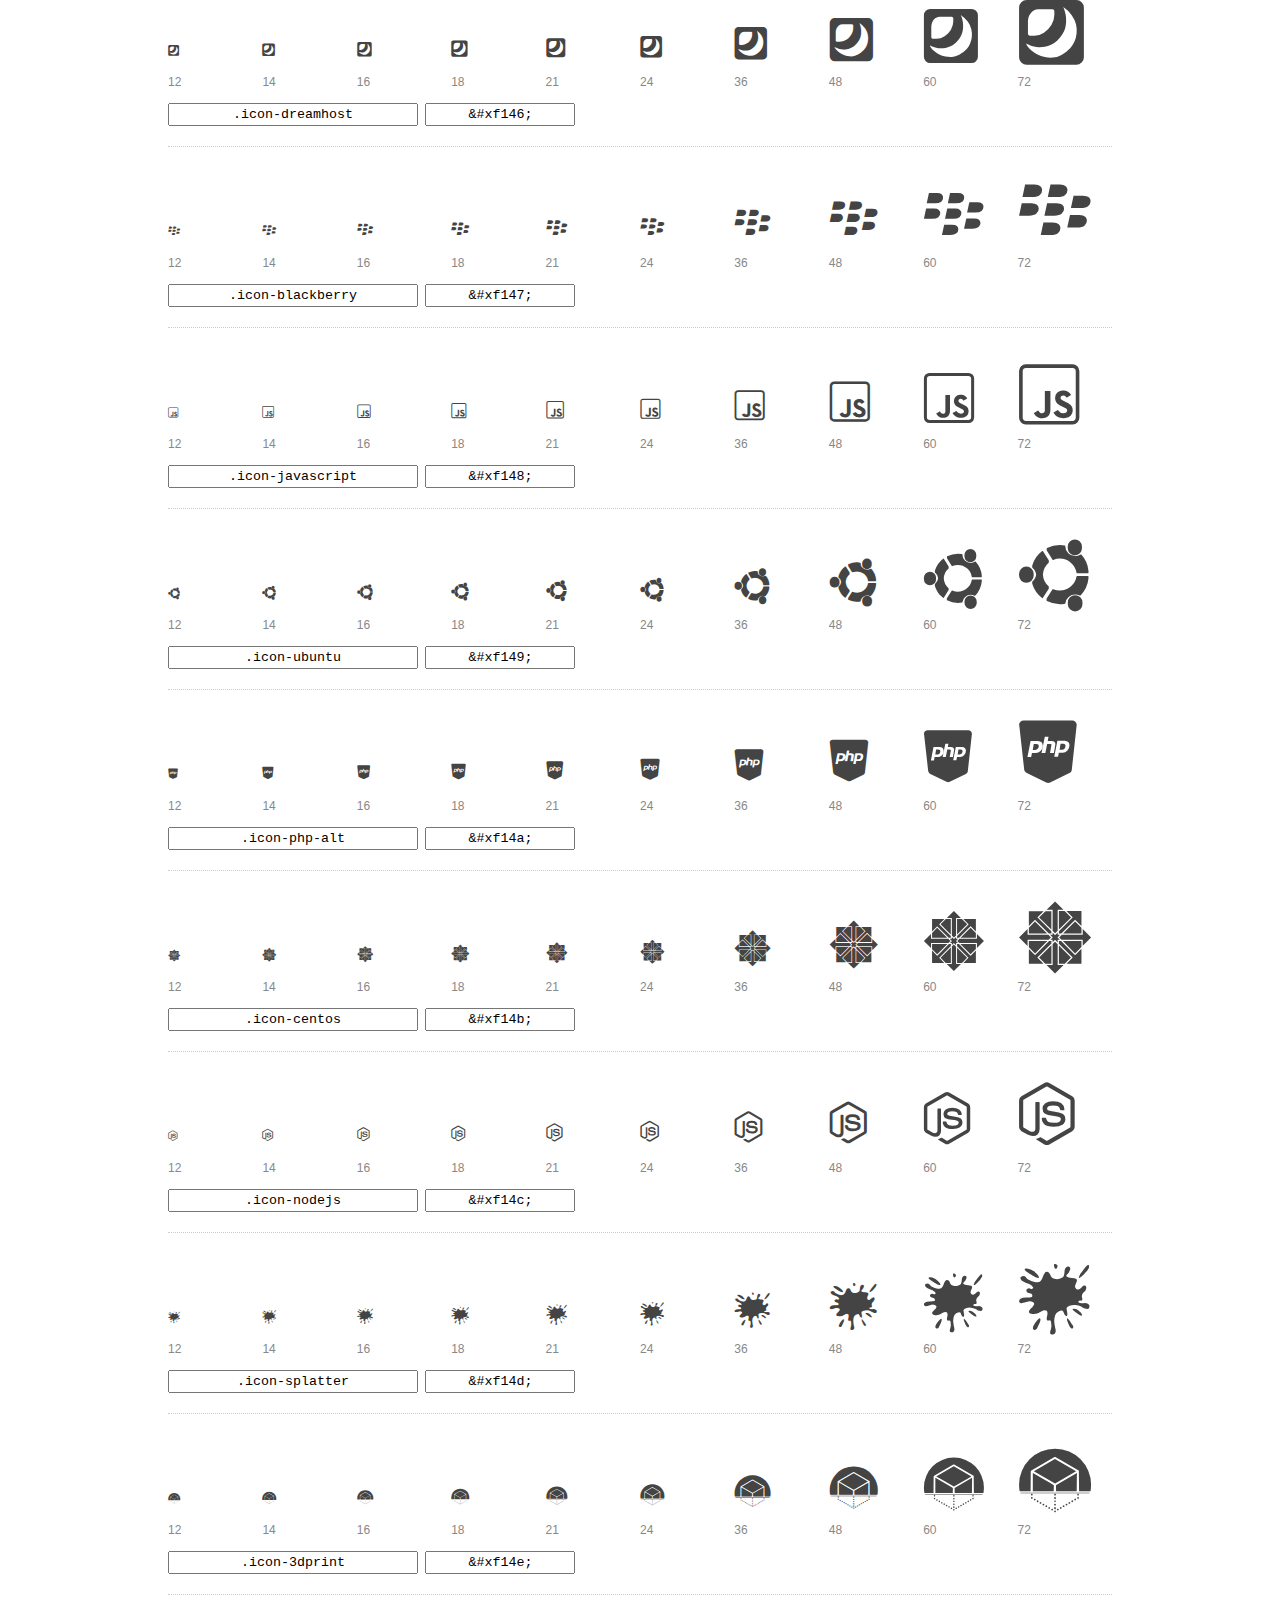
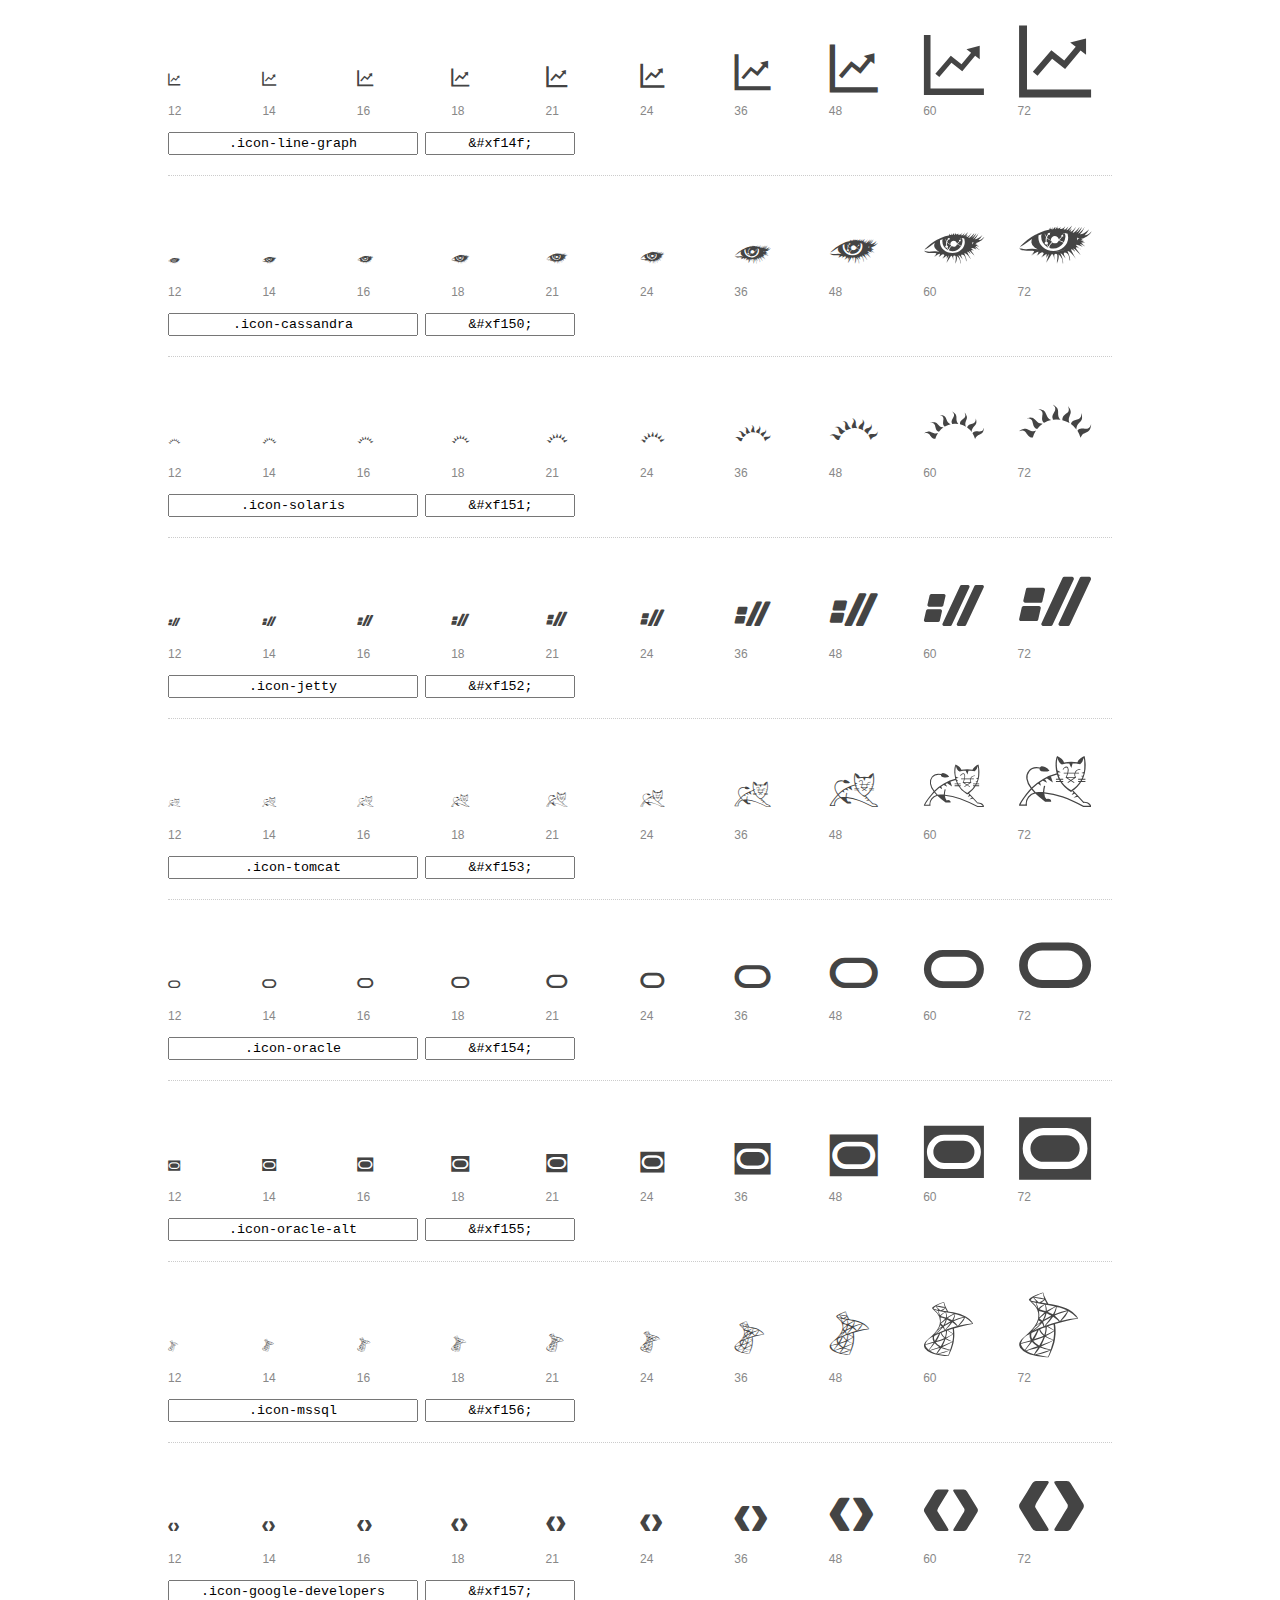
<file: css/font-mfizz/preview.html>
<!DOCTYPE html>
<html>
  <head>
    <title>font-mfizz glyphs preview</title>
    <link rel="stylesheet" href="font-mfizz.css" />
    <!--[if lte IE 7]><link rel="stylesheet" href="fontcustom-ie7.css" /><![endif]-->

    <style>
      * {
        -moz-box-sizing: border-box;
        -webkit-box-sizing: border-box;
        box-sizing: border-box;
        margin: 0;
        padding: 0;
      }

      body {
        background: #fff;
        color: #444;
        font: 16px/1.5 "Helvetica Neue", Helvetica, Arial, sans-serif;
      }

      a, 
      a:visited {
        color: #888;
        text-decoration: underline;
      }
      a:hover, 
      a:focus { color: #000; }

      h1 {
        border-bottom: 2px solid #ddd;
        color: #888;
        font-size: 36px;
        font-weight: 300;
        margin-bottom: 20px;
        padding: 20px 0;
      }

      .container {
        margin: 0 auto;
        min-width: 880px;
        padding: 0 40px;
        width: 80%;
      }

      .glyph {
        border-bottom: 1px dotted #ccc;
        padding: 10px 0 20px;
        margin-bottom: 20px;
      }

      .preview-glyphs { vertical-align: bottom; } 

      .preview-scale { 
        color: #888;
        font-size: 12px; 
        margin-top: 5px;
      }

      .step {
        display: inline-block;
        line-height: 1;
        width: 10%;
      }

      
      .size-12 { font-size: 12px; }
      
      .size-14 { font-size: 14px; }
      
      .size-16 { font-size: 16px; }
      
      .size-18 { font-size: 18px; }
      
      .size-21 { font-size: 21px; }
      
      .size-24 { font-size: 24px; }
      
      .size-36 { font-size: 36px; }
      
      .size-48 { font-size: 48px; }
      
      .size-60 { font-size: 60px; }
      
      .size-72 { font-size: 72px; }
      

      .usage { margin-top: 10px; }

      .usage input {
        font-family: monospace;
        margin-right: 3px;
        padding: 2px 5px;
        text-align: center;
      }

      .usage .point { width: 150px; }

      .usage .class { width: 250px; }

      .footer {
        color: #888;
        font-size: 12px;
        padding: 20px 0;
      }
    </style>

    <!--[if lte IE 8]><script src="http://html5shiv.googlecode.com/svn/trunk/html5.js"></script><![endif]-->
  </head>

  <body>
    <div class="container">
      <h1>font-mfizz contains 91 glyphs:</h1> 

      
      <div class="glyph">
        <div class="preview-glyphs">
          <i class="step icon-microscope size-12"></i><i class="step icon-microscope size-14"></i><i class="step icon-microscope size-16"></i><i class="step icon-microscope size-18"></i><i class="step icon-microscope size-21"></i><i class="step icon-microscope size-24"></i><i class="step icon-microscope size-36"></i><i class="step icon-microscope size-48"></i><i class="step icon-microscope size-60"></i><i class="step icon-microscope size-72"></i>
        </div>
        <div class="preview-scale">
          <span class="step">12</span><span class="step">14</span><span class="step">16</span><span class="step">18</span><span class="step">21</span><span class="step">24</span><span class="step">36</span><span class="step">48</span><span class="step">60</span><span class="step">72</span> 
        </div>
        <div class="usage">
          <input class="class" type="text" readonly="readonly" onClick="this.select();" value=".icon-microscope" />
          <input class="point" type="text" readonly="readonly" onClick="this.select();" value="&amp;#xf100;" />
        </div>
      </div>
      
      <div class="glyph">
        <div class="preview-glyphs">
          <i class="step icon-cplusplus size-12"></i><i class="step icon-cplusplus size-14"></i><i class="step icon-cplusplus size-16"></i><i class="step icon-cplusplus size-18"></i><i class="step icon-cplusplus size-21"></i><i class="step icon-cplusplus size-24"></i><i class="step icon-cplusplus size-36"></i><i class="step icon-cplusplus size-48"></i><i class="step icon-cplusplus size-60"></i><i class="step icon-cplusplus size-72"></i>
        </div>
        <div class="preview-scale">
          <span class="step">12</span><span class="step">14</span><span class="step">16</span><span class="step">18</span><span class="step">21</span><span class="step">24</span><span class="step">36</span><span class="step">48</span><span class="step">60</span><span class="step">72</span> 
        </div>
        <div class="usage">
          <input class="class" type="text" readonly="readonly" onClick="this.select();" value=".icon-cplusplus" />
          <input class="point" type="text" readonly="readonly" onClick="this.select();" value="&amp;#xf101;" />
        </div>
      </div>
      
      <div class="glyph">
        <div class="preview-glyphs">
          <i class="step icon-wireless size-12"></i><i class="step icon-wireless size-14"></i><i class="step icon-wireless size-16"></i><i class="step icon-wireless size-18"></i><i class="step icon-wireless size-21"></i><i class="step icon-wireless size-24"></i><i class="step icon-wireless size-36"></i><i class="step icon-wireless size-48"></i><i class="step icon-wireless size-60"></i><i class="step icon-wireless size-72"></i>
        </div>
        <div class="preview-scale">
          <span class="step">12</span><span class="step">14</span><span class="step">16</span><span class="step">18</span><span class="step">21</span><span class="step">24</span><span class="step">36</span><span class="step">48</span><span class="step">60</span><span class="step">72</span> 
        </div>
        <div class="usage">
          <input class="class" type="text" readonly="readonly" onClick="this.select();" value=".icon-wireless" />
          <input class="point" type="text" readonly="readonly" onClick="this.select();" value="&amp;#xf102;" />
        </div>
      </div>
      
      <div class="glyph">
        <div class="preview-glyphs">
          <i class="step icon-fire-alt size-12"></i><i class="step icon-fire-alt size-14"></i><i class="step icon-fire-alt size-16"></i><i class="step icon-fire-alt size-18"></i><i class="step icon-fire-alt size-21"></i><i class="step icon-fire-alt size-24"></i><i class="step icon-fire-alt size-36"></i><i class="step icon-fire-alt size-48"></i><i class="step icon-fire-alt size-60"></i><i class="step icon-fire-alt size-72"></i>
        </div>
        <div class="preview-scale">
          <span class="step">12</span><span class="step">14</span><span class="step">16</span><span class="step">18</span><span class="step">21</span><span class="step">24</span><span class="step">36</span><span class="step">48</span><span class="step">60</span><span class="step">72</span> 
        </div>
        <div class="usage">
          <input class="class" type="text" readonly="readonly" onClick="this.select();" value=".icon-fire-alt" />
          <input class="point" type="text" readonly="readonly" onClick="this.select();" value="&amp;#xf103;" />
        </div>
      </div>
      
      <div class="glyph">
        <div class="preview-glyphs">
          <i class="step icon-mobile-device size-12"></i><i class="step icon-mobile-device size-14"></i><i class="step icon-mobile-device size-16"></i><i class="step icon-mobile-device size-18"></i><i class="step icon-mobile-device size-21"></i><i class="step icon-mobile-device size-24"></i><i class="step icon-mobile-device size-36"></i><i class="step icon-mobile-device size-48"></i><i class="step icon-mobile-device size-60"></i><i class="step icon-mobile-device size-72"></i>
        </div>
        <div class="preview-scale">
          <span class="step">12</span><span class="step">14</span><span class="step">16</span><span class="step">18</span><span class="step">21</span><span class="step">24</span><span class="step">36</span><span class="step">48</span><span class="step">60</span><span class="step">72</span> 
        </div>
        <div class="usage">
          <input class="class" type="text" readonly="readonly" onClick="this.select();" value=".icon-mobile-device" />
          <input class="point" type="text" readonly="readonly" onClick="this.select();" value="&amp;#xf104;" />
        </div>
      </div>
      
      <div class="glyph">
        <div class="preview-glyphs">
          <i class="step icon-objc size-12"></i><i class="step icon-objc size-14"></i><i class="step icon-objc size-16"></i><i class="step icon-objc size-18"></i><i class="step icon-objc size-21"></i><i class="step icon-objc size-24"></i><i class="step icon-objc size-36"></i><i class="step icon-objc size-48"></i><i class="step icon-objc size-60"></i><i class="step icon-objc size-72"></i>
        </div>
        <div class="preview-scale">
          <span class="step">12</span><span class="step">14</span><span class="step">16</span><span class="step">18</span><span class="step">21</span><span class="step">24</span><span class="step">36</span><span class="step">48</span><span class="step">60</span><span class="step">72</span> 
        </div>
        <div class="usage">
          <input class="class" type="text" readonly="readonly" onClick="this.select();" value=".icon-objc" />
          <input class="point" type="text" readonly="readonly" onClick="this.select();" value="&amp;#xf105;" />
        </div>
      </div>
      
      <div class="glyph">
        <div class="preview-glyphs">
          <i class="step icon-redhat size-12"></i><i class="step icon-redhat size-14"></i><i class="step icon-redhat size-16"></i><i class="step icon-redhat size-18"></i><i class="step icon-redhat size-21"></i><i class="step icon-redhat size-24"></i><i class="step icon-redhat size-36"></i><i class="step icon-redhat size-48"></i><i class="step icon-redhat size-60"></i><i class="step icon-redhat size-72"></i>
        </div>
        <div class="preview-scale">
          <span class="step">12</span><span class="step">14</span><span class="step">16</span><span class="step">18</span><span class="step">21</span><span class="step">24</span><span class="step">36</span><span class="step">48</span><span class="step">60</span><span class="step">72</span> 
        </div>
        <div class="usage">
          <input class="class" type="text" readonly="readonly" onClick="this.select();" value=".icon-redhat" />
          <input class="point" type="text" readonly="readonly" onClick="this.select();" value="&amp;#xf106;" />
        </div>
      </div>
      
      <div class="glyph">
        <div class="preview-glyphs">
          <i class="step icon-freebsd size-12"></i><i class="step icon-freebsd size-14"></i><i class="step icon-freebsd size-16"></i><i class="step icon-freebsd size-18"></i><i class="step icon-freebsd size-21"></i><i class="step icon-freebsd size-24"></i><i class="step icon-freebsd size-36"></i><i class="step icon-freebsd size-48"></i><i class="step icon-freebsd size-60"></i><i class="step icon-freebsd size-72"></i>
        </div>
        <div class="preview-scale">
          <span class="step">12</span><span class="step">14</span><span class="step">16</span><span class="step">18</span><span class="step">21</span><span class="step">24</span><span class="step">36</span><span class="step">48</span><span class="step">60</span><span class="step">72</span> 
        </div>
        <div class="usage">
          <input class="class" type="text" readonly="readonly" onClick="this.select();" value=".icon-freebsd" />
          <input class="point" type="text" readonly="readonly" onClick="this.select();" value="&amp;#xf107;" />
        </div>
      </div>
      
      <div class="glyph">
        <div class="preview-glyphs">
          <i class="step icon-heroku size-12"></i><i class="step icon-heroku size-14"></i><i class="step icon-heroku size-16"></i><i class="step icon-heroku size-18"></i><i class="step icon-heroku size-21"></i><i class="step icon-heroku size-24"></i><i class="step icon-heroku size-36"></i><i class="step icon-heroku size-48"></i><i class="step icon-heroku size-60"></i><i class="step icon-heroku size-72"></i>
        </div>
        <div class="preview-scale">
          <span class="step">12</span><span class="step">14</span><span class="step">16</span><span class="step">18</span><span class="step">21</span><span class="step">24</span><span class="step">36</span><span class="step">48</span><span class="step">60</span><span class="step">72</span> 
        </div>
        <div class="usage">
          <input class="class" type="text" readonly="readonly" onClick="this.select();" value=".icon-heroku" />
          <input class="point" type="text" readonly="readonly" onClick="this.select();" value="&amp;#xf108;" />
        </div>
      </div>
      
      <div class="glyph">
        <div class="preview-glyphs">
          <i class="step icon-python size-12"></i><i class="step icon-python size-14"></i><i class="step icon-python size-16"></i><i class="step icon-python size-18"></i><i class="step icon-python size-21"></i><i class="step icon-python size-24"></i><i class="step icon-python size-36"></i><i class="step icon-python size-48"></i><i class="step icon-python size-60"></i><i class="step icon-python size-72"></i>
        </div>
        <div class="preview-scale">
          <span class="step">12</span><span class="step">14</span><span class="step">16</span><span class="step">18</span><span class="step">21</span><span class="step">24</span><span class="step">36</span><span class="step">48</span><span class="step">60</span><span class="step">72</span> 
        </div>
        <div class="usage">
          <input class="class" type="text" readonly="readonly" onClick="this.select();" value=".icon-python" />
          <input class="point" type="text" readonly="readonly" onClick="this.select();" value="&amp;#xf109;" />
        </div>
      </div>
      
      <div class="glyph">
        <div class="preview-glyphs">
          <i class="step icon-java size-12"></i><i class="step icon-java size-14"></i><i class="step icon-java size-16"></i><i class="step icon-java size-18"></i><i class="step icon-java size-21"></i><i class="step icon-java size-24"></i><i class="step icon-java size-36"></i><i class="step icon-java size-48"></i><i class="step icon-java size-60"></i><i class="step icon-java size-72"></i>
        </div>
        <div class="preview-scale">
          <span class="step">12</span><span class="step">14</span><span class="step">16</span><span class="step">18</span><span class="step">21</span><span class="step">24</span><span class="step">36</span><span class="step">48</span><span class="step">60</span><span class="step">72</span> 
        </div>
        <div class="usage">
          <input class="class" type="text" readonly="readonly" onClick="this.select();" value=".icon-java" />
          <input class="point" type="text" readonly="readonly" onClick="this.select();" value="&amp;#xf10a;" />
        </div>
      </div>
      
      <div class="glyph">
        <div class="preview-glyphs">
          <i class="step icon-satellite size-12"></i><i class="step icon-satellite size-14"></i><i class="step icon-satellite size-16"></i><i class="step icon-satellite size-18"></i><i class="step icon-satellite size-21"></i><i class="step icon-satellite size-24"></i><i class="step icon-satellite size-36"></i><i class="step icon-satellite size-48"></i><i class="step icon-satellite size-60"></i><i class="step icon-satellite size-72"></i>
        </div>
        <div class="preview-scale">
          <span class="step">12</span><span class="step">14</span><span class="step">16</span><span class="step">18</span><span class="step">21</span><span class="step">24</span><span class="step">36</span><span class="step">48</span><span class="step">60</span><span class="step">72</span> 
        </div>
        <div class="usage">
          <input class="class" type="text" readonly="readonly" onClick="this.select();" value=".icon-satellite" />
          <input class="point" type="text" readonly="readonly" onClick="this.select();" value="&amp;#xf10b;" />
        </div>
      </div>
      
      <div class="glyph">
        <div class="preview-glyphs">
          <i class="step icon-debian size-12"></i><i class="step icon-debian size-14"></i><i class="step icon-debian size-16"></i><i class="step icon-debian size-18"></i><i class="step icon-debian size-21"></i><i class="step icon-debian size-24"></i><i class="step icon-debian size-36"></i><i class="step icon-debian size-48"></i><i class="step icon-debian size-60"></i><i class="step icon-debian size-72"></i>
        </div>
        <div class="preview-scale">
          <span class="step">12</span><span class="step">14</span><span class="step">16</span><span class="step">18</span><span class="step">21</span><span class="step">24</span><span class="step">36</span><span class="step">48</span><span class="step">60</span><span class="step">72</span> 
        </div>
        <div class="usage">
          <input class="class" type="text" readonly="readonly" onClick="this.select();" value=".icon-debian" />
          <input class="point" type="text" readonly="readonly" onClick="this.select();" value="&amp;#xf10c;" />
        </div>
      </div>
      
      <div class="glyph">
        <div class="preview-glyphs">
          <i class="step icon-grails size-12"></i><i class="step icon-grails size-14"></i><i class="step icon-grails size-16"></i><i class="step icon-grails size-18"></i><i class="step icon-grails size-21"></i><i class="step icon-grails size-24"></i><i class="step icon-grails size-36"></i><i class="step icon-grails size-48"></i><i class="step icon-grails size-60"></i><i class="step icon-grails size-72"></i>
        </div>
        <div class="preview-scale">
          <span class="step">12</span><span class="step">14</span><span class="step">16</span><span class="step">18</span><span class="step">21</span><span class="step">24</span><span class="step">36</span><span class="step">48</span><span class="step">60</span><span class="step">72</span> 
        </div>
        <div class="usage">
          <input class="class" type="text" readonly="readonly" onClick="this.select();" value=".icon-grails" />
          <input class="point" type="text" readonly="readonly" onClick="this.select();" value="&amp;#xf10d;" />
        </div>
      </div>
      
      <div class="glyph">
        <div class="preview-glyphs">
          <i class="step icon-c size-12"></i><i class="step icon-c size-14"></i><i class="step icon-c size-16"></i><i class="step icon-c size-18"></i><i class="step icon-c size-21"></i><i class="step icon-c size-24"></i><i class="step icon-c size-36"></i><i class="step icon-c size-48"></i><i class="step icon-c size-60"></i><i class="step icon-c size-72"></i>
        </div>
        <div class="preview-scale">
          <span class="step">12</span><span class="step">14</span><span class="step">16</span><span class="step">18</span><span class="step">21</span><span class="step">24</span><span class="step">36</span><span class="step">48</span><span class="step">60</span><span class="step">72</span> 
        </div>
        <div class="usage">
          <input class="class" type="text" readonly="readonly" onClick="this.select();" value=".icon-c" />
          <input class="point" type="text" readonly="readonly" onClick="this.select();" value="&amp;#xf10e;" />
        </div>
      </div>
      
      <div class="glyph">
        <div class="preview-glyphs">
          <i class="step icon-postgres size-12"></i><i class="step icon-postgres size-14"></i><i class="step icon-postgres size-16"></i><i class="step icon-postgres size-18"></i><i class="step icon-postgres size-21"></i><i class="step icon-postgres size-24"></i><i class="step icon-postgres size-36"></i><i class="step icon-postgres size-48"></i><i class="step icon-postgres size-60"></i><i class="step icon-postgres size-72"></i>
        </div>
        <div class="preview-scale">
          <span class="step">12</span><span class="step">14</span><span class="step">16</span><span class="step">18</span><span class="step">21</span><span class="step">24</span><span class="step">36</span><span class="step">48</span><span class="step">60</span><span class="step">72</span> 
        </div>
        <div class="usage">
          <input class="class" type="text" readonly="readonly" onClick="this.select();" value=".icon-postgres" />
          <input class="point" type="text" readonly="readonly" onClick="this.select();" value="&amp;#xf10f;" />
        </div>
      </div>
      
      <div class="glyph">
        <div class="preview-glyphs">
          <i class="step icon-database-alt2 size-12"></i><i class="step icon-database-alt2 size-14"></i><i class="step icon-database-alt2 size-16"></i><i class="step icon-database-alt2 size-18"></i><i class="step icon-database-alt2 size-21"></i><i class="step icon-database-alt2 size-24"></i><i class="step icon-database-alt2 size-36"></i><i class="step icon-database-alt2 size-48"></i><i class="step icon-database-alt2 size-60"></i><i class="step icon-database-alt2 size-72"></i>
        </div>
        <div class="preview-scale">
          <span class="step">12</span><span class="step">14</span><span class="step">16</span><span class="step">18</span><span class="step">21</span><span class="step">24</span><span class="step">36</span><span class="step">48</span><span class="step">60</span><span class="step">72</span> 
        </div>
        <div class="usage">
          <input class="class" type="text" readonly="readonly" onClick="this.select();" value=".icon-database-alt2" />
          <input class="point" type="text" readonly="readonly" onClick="this.select();" value="&amp;#xf110;" />
        </div>
      </div>
      
      <div class="glyph">
        <div class="preview-glyphs">
          <i class="step icon-raspberrypi size-12"></i><i class="step icon-raspberrypi size-14"></i><i class="step icon-raspberrypi size-16"></i><i class="step icon-raspberrypi size-18"></i><i class="step icon-raspberrypi size-21"></i><i class="step icon-raspberrypi size-24"></i><i class="step icon-raspberrypi size-36"></i><i class="step icon-raspberrypi size-48"></i><i class="step icon-raspberrypi size-60"></i><i class="step icon-raspberrypi size-72"></i>
        </div>
        <div class="preview-scale">
          <span class="step">12</span><span class="step">14</span><span class="step">16</span><span class="step">18</span><span class="step">21</span><span class="step">24</span><span class="step">36</span><span class="step">48</span><span class="step">60</span><span class="step">72</span> 
        </div>
        <div class="usage">
          <input class="class" type="text" readonly="readonly" onClick="this.select();" value=".icon-raspberrypi" />
          <input class="point" type="text" readonly="readonly" onClick="this.select();" value="&amp;#xf111;" />
        </div>
      </div>
      
      <div class="glyph">
        <div class="preview-glyphs">
          <i class="step icon-nginx size-12"></i><i class="step icon-nginx size-14"></i><i class="step icon-nginx size-16"></i><i class="step icon-nginx size-18"></i><i class="step icon-nginx size-21"></i><i class="step icon-nginx size-24"></i><i class="step icon-nginx size-36"></i><i class="step icon-nginx size-48"></i><i class="step icon-nginx size-60"></i><i class="step icon-nginx size-72"></i>
        </div>
        <div class="preview-scale">
          <span class="step">12</span><span class="step">14</span><span class="step">16</span><span class="step">18</span><span class="step">21</span><span class="step">24</span><span class="step">36</span><span class="step">48</span><span class="step">60</span><span class="step">72</span> 
        </div>
        <div class="usage">
          <input class="class" type="text" readonly="readonly" onClick="this.select();" value=".icon-nginx" />
          <input class="point" type="text" readonly="readonly" onClick="this.select();" value="&amp;#xf112;" />
        </div>
      </div>
      
      <div class="glyph">
        <div class="preview-glyphs">
          <i class="step icon-ruby-on-rails size-12"></i><i class="step icon-ruby-on-rails size-14"></i><i class="step icon-ruby-on-rails size-16"></i><i class="step icon-ruby-on-rails size-18"></i><i class="step icon-ruby-on-rails size-21"></i><i class="step icon-ruby-on-rails size-24"></i><i class="step icon-ruby-on-rails size-36"></i><i class="step icon-ruby-on-rails size-48"></i><i class="step icon-ruby-on-rails size-60"></i><i class="step icon-ruby-on-rails size-72"></i>
        </div>
        <div class="preview-scale">
          <span class="step">12</span><span class="step">14</span><span class="step">16</span><span class="step">18</span><span class="step">21</span><span class="step">24</span><span class="step">36</span><span class="step">48</span><span class="step">60</span><span class="step">72</span> 
        </div>
        <div class="usage">
          <input class="class" type="text" readonly="readonly" onClick="this.select();" value=".icon-ruby-on-rails" />
          <input class="point" type="text" readonly="readonly" onClick="this.select();" value="&amp;#xf113;" />
        </div>
      </div>
      
      <div class="glyph">
        <div class="preview-glyphs">
          <i class="step icon-redis size-12"></i><i class="step icon-redis size-14"></i><i class="step icon-redis size-16"></i><i class="step icon-redis size-18"></i><i class="step icon-redis size-21"></i><i class="step icon-redis size-24"></i><i class="step icon-redis size-36"></i><i class="step icon-redis size-48"></i><i class="step icon-redis size-60"></i><i class="step icon-redis size-72"></i>
        </div>
        <div class="preview-scale">
          <span class="step">12</span><span class="step">14</span><span class="step">16</span><span class="step">18</span><span class="step">21</span><span class="step">24</span><span class="step">36</span><span class="step">48</span><span class="step">60</span><span class="step">72</span> 
        </div>
        <div class="usage">
          <input class="class" type="text" readonly="readonly" onClick="this.select();" value=".icon-redis" />
          <input class="point" type="text" readonly="readonly" onClick="this.select();" value="&amp;#xf114;" />
        </div>
      </div>
      
      <div class="glyph">
        <div class="preview-glyphs">
          <i class="step icon-scala size-12"></i><i class="step icon-scala size-14"></i><i class="step icon-scala size-16"></i><i class="step icon-scala size-18"></i><i class="step icon-scala size-21"></i><i class="step icon-scala size-24"></i><i class="step icon-scala size-36"></i><i class="step icon-scala size-48"></i><i class="step icon-scala size-60"></i><i class="step icon-scala size-72"></i>
        </div>
        <div class="preview-scale">
          <span class="step">12</span><span class="step">14</span><span class="step">16</span><span class="step">18</span><span class="step">21</span><span class="step">24</span><span class="step">36</span><span class="step">48</span><span class="step">60</span><span class="step">72</span> 
        </div>
        <div class="usage">
          <input class="class" type="text" readonly="readonly" onClick="this.select();" value=".icon-scala" />
          <input class="point" type="text" readonly="readonly" onClick="this.select();" value="&amp;#xf115;" />
        </div>
      </div>
      
      <div class="glyph">
        <div class="preview-glyphs">
          <i class="step icon-gnome size-12"></i><i class="step icon-gnome size-14"></i><i class="step icon-gnome size-16"></i><i class="step icon-gnome size-18"></i><i class="step icon-gnome size-21"></i><i class="step icon-gnome size-24"></i><i class="step icon-gnome size-36"></i><i class="step icon-gnome size-48"></i><i class="step icon-gnome size-60"></i><i class="step icon-gnome size-72"></i>
        </div>
        <div class="preview-scale">
          <span class="step">12</span><span class="step">14</span><span class="step">16</span><span class="step">18</span><span class="step">21</span><span class="step">24</span><span class="step">36</span><span class="step">48</span><span class="step">60</span><span class="step">72</span> 
        </div>
        <div class="usage">
          <input class="class" type="text" readonly="readonly" onClick="this.select();" value=".icon-gnome" />
          <input class="point" type="text" readonly="readonly" onClick="this.select();" value="&amp;#xf116;" />
        </div>
      </div>
      
      <div class="glyph">
        <div class="preview-glyphs">
          <i class="step icon-perl size-12"></i><i class="step icon-perl size-14"></i><i class="step icon-perl size-16"></i><i class="step icon-perl size-18"></i><i class="step icon-perl size-21"></i><i class="step icon-perl size-24"></i><i class="step icon-perl size-36"></i><i class="step icon-perl size-48"></i><i class="step icon-perl size-60"></i><i class="step icon-perl size-72"></i>
        </div>
        <div class="preview-scale">
          <span class="step">12</span><span class="step">14</span><span class="step">16</span><span class="step">18</span><span class="step">21</span><span class="step">24</span><span class="step">36</span><span class="step">48</span><span class="step">60</span><span class="step">72</span> 
        </div>
        <div class="usage">
          <input class="class" type="text" readonly="readonly" onClick="this.select();" value=".icon-perl" />
          <input class="point" type="text" readonly="readonly" onClick="this.select();" value="&amp;#xf117;" />
        </div>
      </div>
      
      <div class="glyph">
        <div class="preview-glyphs">
          <i class="step icon-mysql size-12"></i><i class="step icon-mysql size-14"></i><i class="step icon-mysql size-16"></i><i class="step icon-mysql size-18"></i><i class="step icon-mysql size-21"></i><i class="step icon-mysql size-24"></i><i class="step icon-mysql size-36"></i><i class="step icon-mysql size-48"></i><i class="step icon-mysql size-60"></i><i class="step icon-mysql size-72"></i>
        </div>
        <div class="preview-scale">
          <span class="step">12</span><span class="step">14</span><span class="step">16</span><span class="step">18</span><span class="step">21</span><span class="step">24</span><span class="step">36</span><span class="step">48</span><span class="step">60</span><span class="step">72</span> 
        </div>
        <div class="usage">
          <input class="class" type="text" readonly="readonly" onClick="this.select();" value=".icon-mysql" />
          <input class="point" type="text" readonly="readonly" onClick="this.select();" value="&amp;#xf118;" />
        </div>
      </div>
      
      <div class="glyph">
        <div class="preview-glyphs">
          <i class="step icon-fedora size-12"></i><i class="step icon-fedora size-14"></i><i class="step icon-fedora size-16"></i><i class="step icon-fedora size-18"></i><i class="step icon-fedora size-21"></i><i class="step icon-fedora size-24"></i><i class="step icon-fedora size-36"></i><i class="step icon-fedora size-48"></i><i class="step icon-fedora size-60"></i><i class="step icon-fedora size-72"></i>
        </div>
        <div class="preview-scale">
          <span class="step">12</span><span class="step">14</span><span class="step">16</span><span class="step">18</span><span class="step">21</span><span class="step">24</span><span class="step">36</span><span class="step">48</span><span class="step">60</span><span class="step">72</span> 
        </div>
        <div class="usage">
          <input class="class" type="text" readonly="readonly" onClick="this.select();" value=".icon-fedora" />
          <input class="point" type="text" readonly="readonly" onClick="this.select();" value="&amp;#xf119;" />
        </div>
      </div>
      
      <div class="glyph">
        <div class="preview-glyphs">
          <i class="step icon-ghost size-12"></i><i class="step icon-ghost size-14"></i><i class="step icon-ghost size-16"></i><i class="step icon-ghost size-18"></i><i class="step icon-ghost size-21"></i><i class="step icon-ghost size-24"></i><i class="step icon-ghost size-36"></i><i class="step icon-ghost size-48"></i><i class="step icon-ghost size-60"></i><i class="step icon-ghost size-72"></i>
        </div>
        <div class="preview-scale">
          <span class="step">12</span><span class="step">14</span><span class="step">16</span><span class="step">18</span><span class="step">21</span><span class="step">24</span><span class="step">36</span><span class="step">48</span><span class="step">60</span><span class="step">72</span> 
        </div>
        <div class="usage">
          <input class="class" type="text" readonly="readonly" onClick="this.select();" value=".icon-ghost" />
          <input class="point" type="text" readonly="readonly" onClick="this.select();" value="&amp;#xf11a;" />
        </div>
      </div>
      
      <div class="glyph">
        <div class="preview-glyphs">
          <i class="step icon-google size-12"></i><i class="step icon-google size-14"></i><i class="step icon-google size-16"></i><i class="step icon-google size-18"></i><i class="step icon-google size-21"></i><i class="step icon-google size-24"></i><i class="step icon-google size-36"></i><i class="step icon-google size-48"></i><i class="step icon-google size-60"></i><i class="step icon-google size-72"></i>
        </div>
        <div class="preview-scale">
          <span class="step">12</span><span class="step">14</span><span class="step">16</span><span class="step">18</span><span class="step">21</span><span class="step">24</span><span class="step">36</span><span class="step">48</span><span class="step">60</span><span class="step">72</span> 
        </div>
        <div class="usage">
          <input class="class" type="text" readonly="readonly" onClick="this.select();" value=".icon-google" />
          <input class="point" type="text" readonly="readonly" onClick="this.select();" value="&amp;#xf11b;" />
        </div>
      </div>
      
      <div class="glyph">
        <div class="preview-glyphs">
          <i class="step icon-netbsd size-12"></i><i class="step icon-netbsd size-14"></i><i class="step icon-netbsd size-16"></i><i class="step icon-netbsd size-18"></i><i class="step icon-netbsd size-21"></i><i class="step icon-netbsd size-24"></i><i class="step icon-netbsd size-36"></i><i class="step icon-netbsd size-48"></i><i class="step icon-netbsd size-60"></i><i class="step icon-netbsd size-72"></i>
        </div>
        <div class="preview-scale">
          <span class="step">12</span><span class="step">14</span><span class="step">16</span><span class="step">18</span><span class="step">21</span><span class="step">24</span><span class="step">36</span><span class="step">48</span><span class="step">60</span><span class="step">72</span> 
        </div>
        <div class="usage">
          <input class="class" type="text" readonly="readonly" onClick="this.select();" value=".icon-netbsd" />
          <input class="point" type="text" readonly="readonly" onClick="this.select();" value="&amp;#xf11c;" />
        </div>
      </div>
      
      <div class="glyph">
        <div class="preview-glyphs">
          <i class="step icon-aws size-12"></i><i class="step icon-aws size-14"></i><i class="step icon-aws size-16"></i><i class="step icon-aws size-18"></i><i class="step icon-aws size-21"></i><i class="step icon-aws size-24"></i><i class="step icon-aws size-36"></i><i class="step icon-aws size-48"></i><i class="step icon-aws size-60"></i><i class="step icon-aws size-72"></i>
        </div>
        <div class="preview-scale">
          <span class="step">12</span><span class="step">14</span><span class="step">16</span><span class="step">18</span><span class="step">21</span><span class="step">24</span><span class="step">36</span><span class="step">48</span><span class="step">60</span><span class="step">72</span> 
        </div>
        <div class="usage">
          <input class="class" type="text" readonly="readonly" onClick="this.select();" value=".icon-aws" />
          <input class="point" type="text" readonly="readonly" onClick="this.select();" value="&amp;#xf11d;" />
        </div>
      </div>
      
      <div class="glyph">
        <div class="preview-glyphs">
          <i class="step icon-bomb size-12"></i><i class="step icon-bomb size-14"></i><i class="step icon-bomb size-16"></i><i class="step icon-bomb size-18"></i><i class="step icon-bomb size-21"></i><i class="step icon-bomb size-24"></i><i class="step icon-bomb size-36"></i><i class="step icon-bomb size-48"></i><i class="step icon-bomb size-60"></i><i class="step icon-bomb size-72"></i>
        </div>
        <div class="preview-scale">
          <span class="step">12</span><span class="step">14</span><span class="step">16</span><span class="step">18</span><span class="step">21</span><span class="step">24</span><span class="step">36</span><span class="step">48</span><span class="step">60</span><span class="step">72</span> 
        </div>
        <div class="usage">
          <input class="class" type="text" readonly="readonly" onClick="this.select();" value=".icon-bomb" />
          <input class="point" type="text" readonly="readonly" onClick="this.select();" value="&amp;#xf11e;" />
        </div>
      </div>
      
      <div class="glyph">
        <div class="preview-glyphs">
          <i class="step icon-looking size-12"></i><i class="step icon-looking size-14"></i><i class="step icon-looking size-16"></i><i class="step icon-looking size-18"></i><i class="step icon-looking size-21"></i><i class="step icon-looking size-24"></i><i class="step icon-looking size-36"></i><i class="step icon-looking size-48"></i><i class="step icon-looking size-60"></i><i class="step icon-looking size-72"></i>
        </div>
        <div class="preview-scale">
          <span class="step">12</span><span class="step">14</span><span class="step">16</span><span class="step">18</span><span class="step">21</span><span class="step">24</span><span class="step">36</span><span class="step">48</span><span class="step">60</span><span class="step">72</span> 
        </div>
        <div class="usage">
          <input class="class" type="text" readonly="readonly" onClick="this.select();" value=".icon-looking" />
          <input class="point" type="text" readonly="readonly" onClick="this.select();" value="&amp;#xf11f;" />
        </div>
      </div>
      
      <div class="glyph">
        <div class="preview-glyphs">
          <i class="step icon-ruby size-12"></i><i class="step icon-ruby size-14"></i><i class="step icon-ruby size-16"></i><i class="step icon-ruby size-18"></i><i class="step icon-ruby size-21"></i><i class="step icon-ruby size-24"></i><i class="step icon-ruby size-36"></i><i class="step icon-ruby size-48"></i><i class="step icon-ruby size-60"></i><i class="step icon-ruby size-72"></i>
        </div>
        <div class="preview-scale">
          <span class="step">12</span><span class="step">14</span><span class="step">16</span><span class="step">18</span><span class="step">21</span><span class="step">24</span><span class="step">36</span><span class="step">48</span><span class="step">60</span><span class="step">72</span> 
        </div>
        <div class="usage">
          <input class="class" type="text" readonly="readonly" onClick="this.select();" value=".icon-ruby" />
          <input class="point" type="text" readonly="readonly" onClick="this.select();" value="&amp;#xf120;" />
        </div>
      </div>
      
      <div class="glyph">
        <div class="preview-glyphs">
          <i class="step icon-mysql-alt size-12"></i><i class="step icon-mysql-alt size-14"></i><i class="step icon-mysql-alt size-16"></i><i class="step icon-mysql-alt size-18"></i><i class="step icon-mysql-alt size-21"></i><i class="step icon-mysql-alt size-24"></i><i class="step icon-mysql-alt size-36"></i><i class="step icon-mysql-alt size-48"></i><i class="step icon-mysql-alt size-60"></i><i class="step icon-mysql-alt size-72"></i>
        </div>
        <div class="preview-scale">
          <span class="step">12</span><span class="step">14</span><span class="step">16</span><span class="step">18</span><span class="step">21</span><span class="step">24</span><span class="step">36</span><span class="step">48</span><span class="step">60</span><span class="step">72</span> 
        </div>
        <div class="usage">
          <input class="class" type="text" readonly="readonly" onClick="this.select();" value=".icon-mysql-alt" />
          <input class="point" type="text" readonly="readonly" onClick="this.select();" value="&amp;#xf121;" />
        </div>
      </div>
      
      <div class="glyph">
        <div class="preview-glyphs">
          <i class="step icon-playframework-alt size-12"></i><i class="step icon-playframework-alt size-14"></i><i class="step icon-playframework-alt size-16"></i><i class="step icon-playframework-alt size-18"></i><i class="step icon-playframework-alt size-21"></i><i class="step icon-playframework-alt size-24"></i><i class="step icon-playframework-alt size-36"></i><i class="step icon-playframework-alt size-48"></i><i class="step icon-playframework-alt size-60"></i><i class="step icon-playframework-alt size-72"></i>
        </div>
        <div class="preview-scale">
          <span class="step">12</span><span class="step">14</span><span class="step">16</span><span class="step">18</span><span class="step">21</span><span class="step">24</span><span class="step">36</span><span class="step">48</span><span class="step">60</span><span class="step">72</span> 
        </div>
        <div class="usage">
          <input class="class" type="text" readonly="readonly" onClick="this.select();" value=".icon-playframework-alt" />
          <input class="point" type="text" readonly="readonly" onClick="this.select();" value="&amp;#xf122;" />
        </div>
      </div>
      
      <div class="glyph">
        <div class="preview-glyphs">
          <i class="step icon-osx size-12"></i><i class="step icon-osx size-14"></i><i class="step icon-osx size-16"></i><i class="step icon-osx size-18"></i><i class="step icon-osx size-21"></i><i class="step icon-osx size-24"></i><i class="step icon-osx size-36"></i><i class="step icon-osx size-48"></i><i class="step icon-osx size-60"></i><i class="step icon-osx size-72"></i>
        </div>
        <div class="preview-scale">
          <span class="step">12</span><span class="step">14</span><span class="step">16</span><span class="step">18</span><span class="step">21</span><span class="step">24</span><span class="step">36</span><span class="step">48</span><span class="step">60</span><span class="step">72</span> 
        </div>
        <div class="usage">
          <input class="class" type="text" readonly="readonly" onClick="this.select();" value=".icon-osx" />
          <input class="point" type="text" readonly="readonly" onClick="this.select();" value="&amp;#xf123;" />
        </div>
      </div>
      
      <div class="glyph">
        <div class="preview-glyphs">
          <i class="step icon-database size-12"></i><i class="step icon-database size-14"></i><i class="step icon-database size-16"></i><i class="step icon-database size-18"></i><i class="step icon-database size-21"></i><i class="step icon-database size-24"></i><i class="step icon-database size-36"></i><i class="step icon-database size-48"></i><i class="step icon-database size-60"></i><i class="step icon-database size-72"></i>
        </div>
        <div class="preview-scale">
          <span class="step">12</span><span class="step">14</span><span class="step">16</span><span class="step">18</span><span class="step">21</span><span class="step">24</span><span class="step">36</span><span class="step">48</span><span class="step">60</span><span class="step">72</span> 
        </div>
        <div class="usage">
          <input class="class" type="text" readonly="readonly" onClick="this.select();" value=".icon-database" />
          <input class="point" type="text" readonly="readonly" onClick="this.select();" value="&amp;#xf124;" />
        </div>
      </div>
      
      <div class="glyph">
        <div class="preview-glyphs">
          <i class="step icon-database-alt size-12"></i><i class="step icon-database-alt size-14"></i><i class="step icon-database-alt size-16"></i><i class="step icon-database-alt size-18"></i><i class="step icon-database-alt size-21"></i><i class="step icon-database-alt size-24"></i><i class="step icon-database-alt size-36"></i><i class="step icon-database-alt size-48"></i><i class="step icon-database-alt size-60"></i><i class="step icon-database-alt size-72"></i>
        </div>
        <div class="preview-scale">
          <span class="step">12</span><span class="step">14</span><span class="step">16</span><span class="step">18</span><span class="step">21</span><span class="step">24</span><span class="step">36</span><span class="step">48</span><span class="step">60</span><span class="step">72</span> 
        </div>
        <div class="usage">
          <input class="class" type="text" readonly="readonly" onClick="this.select();" value=".icon-database-alt" />
          <input class="point" type="text" readonly="readonly" onClick="this.select();" value="&amp;#xf125;" />
        </div>
      </div>
      
      <div class="glyph">
        <div class="preview-glyphs">
          <i class="step icon-shell size-12"></i><i class="step icon-shell size-14"></i><i class="step icon-shell size-16"></i><i class="step icon-shell size-18"></i><i class="step icon-shell size-21"></i><i class="step icon-shell size-24"></i><i class="step icon-shell size-36"></i><i class="step icon-shell size-48"></i><i class="step icon-shell size-60"></i><i class="step icon-shell size-72"></i>
        </div>
        <div class="preview-scale">
          <span class="step">12</span><span class="step">14</span><span class="step">16</span><span class="step">18</span><span class="step">21</span><span class="step">24</span><span class="step">36</span><span class="step">48</span><span class="step">60</span><span class="step">72</span> 
        </div>
        <div class="usage">
          <input class="class" type="text" readonly="readonly" onClick="this.select();" value=".icon-shell" />
          <input class="point" type="text" readonly="readonly" onClick="this.select();" value="&amp;#xf126;" />
        </div>
      </div>
      
      <div class="glyph">
        <div class="preview-glyphs">
          <i class="step icon-script size-12"></i><i class="step icon-script size-14"></i><i class="step icon-script size-16"></i><i class="step icon-script size-18"></i><i class="step icon-script size-21"></i><i class="step icon-script size-24"></i><i class="step icon-script size-36"></i><i class="step icon-script size-48"></i><i class="step icon-script size-60"></i><i class="step icon-script size-72"></i>
        </div>
        <div class="preview-scale">
          <span class="step">12</span><span class="step">14</span><span class="step">16</span><span class="step">18</span><span class="step">21</span><span class="step">24</span><span class="step">36</span><span class="step">48</span><span class="step">60</span><span class="step">72</span> 
        </div>
        <div class="usage">
          <input class="class" type="text" readonly="readonly" onClick="this.select();" value=".icon-script" />
          <input class="point" type="text" readonly="readonly" onClick="this.select();" value="&amp;#xf127;" />
        </div>
      </div>
      
      <div class="glyph">
        <div class="preview-glyphs">
          <i class="step icon-antenna size-12"></i><i class="step icon-antenna size-14"></i><i class="step icon-antenna size-16"></i><i class="step icon-antenna size-18"></i><i class="step icon-antenna size-21"></i><i class="step icon-antenna size-24"></i><i class="step icon-antenna size-36"></i><i class="step icon-antenna size-48"></i><i class="step icon-antenna size-60"></i><i class="step icon-antenna size-72"></i>
        </div>
        <div class="preview-scale">
          <span class="step">12</span><span class="step">14</span><span class="step">16</span><span class="step">18</span><span class="step">21</span><span class="step">24</span><span class="step">36</span><span class="step">48</span><span class="step">60</span><span class="step">72</span> 
        </div>
        <div class="usage">
          <input class="class" type="text" readonly="readonly" onClick="this.select();" value=".icon-antenna" />
          <input class="point" type="text" readonly="readonly" onClick="this.select();" value="&amp;#xf128;" />
        </div>
      </div>
      
      <div class="glyph">
        <div class="preview-glyphs">
          <i class="step icon-coffee-bean size-12"></i><i class="step icon-coffee-bean size-14"></i><i class="step icon-coffee-bean size-16"></i><i class="step icon-coffee-bean size-18"></i><i class="step icon-coffee-bean size-21"></i><i class="step icon-coffee-bean size-24"></i><i class="step icon-coffee-bean size-36"></i><i class="step icon-coffee-bean size-48"></i><i class="step icon-coffee-bean size-60"></i><i class="step icon-coffee-bean size-72"></i>
        </div>
        <div class="preview-scale">
          <span class="step">12</span><span class="step">14</span><span class="step">16</span><span class="step">18</span><span class="step">21</span><span class="step">24</span><span class="step">36</span><span class="step">48</span><span class="step">60</span><span class="step">72</span> 
        </div>
        <div class="usage">
          <input class="class" type="text" readonly="readonly" onClick="this.select();" value=".icon-coffee-bean" />
          <input class="point" type="text" readonly="readonly" onClick="this.select();" value="&amp;#xf129;" />
        </div>
      </div>
      
      <div class="glyph">
        <div class="preview-glyphs">
          <i class="step icon-scala-alt size-12"></i><i class="step icon-scala-alt size-14"></i><i class="step icon-scala-alt size-16"></i><i class="step icon-scala-alt size-18"></i><i class="step icon-scala-alt size-21"></i><i class="step icon-scala-alt size-24"></i><i class="step icon-scala-alt size-36"></i><i class="step icon-scala-alt size-48"></i><i class="step icon-scala-alt size-60"></i><i class="step icon-scala-alt size-72"></i>
        </div>
        <div class="preview-scale">
          <span class="step">12</span><span class="step">14</span><span class="step">16</span><span class="step">18</span><span class="step">21</span><span class="step">24</span><span class="step">36</span><span class="step">48</span><span class="step">60</span><span class="step">72</span> 
        </div>
        <div class="usage">
          <input class="class" type="text" readonly="readonly" onClick="this.select();" value=".icon-scala-alt" />
          <input class="point" type="text" readonly="readonly" onClick="this.select();" value="&amp;#xf12a;" />
        </div>
      </div>
      
      <div class="glyph">
        <div class="preview-glyphs">
          <i class="step icon-platter size-12"></i><i class="step icon-platter size-14"></i><i class="step icon-platter size-16"></i><i class="step icon-platter size-18"></i><i class="step icon-platter size-21"></i><i class="step icon-platter size-24"></i><i class="step icon-platter size-36"></i><i class="step icon-platter size-48"></i><i class="step icon-platter size-60"></i><i class="step icon-platter size-72"></i>
        </div>
        <div class="preview-scale">
          <span class="step">12</span><span class="step">14</span><span class="step">16</span><span class="step">18</span><span class="step">21</span><span class="step">24</span><span class="step">36</span><span class="step">48</span><span class="step">60</span><span class="step">72</span> 
        </div>
        <div class="usage">
          <input class="class" type="text" readonly="readonly" onClick="this.select();" value=".icon-platter" />
          <input class="point" type="text" readonly="readonly" onClick="this.select();" value="&amp;#xf12b;" />
        </div>
      </div>
      
      <div class="glyph">
        <div class="preview-glyphs">
          <i class="step icon-java-duke size-12"></i><i class="step icon-java-duke size-14"></i><i class="step icon-java-duke size-16"></i><i class="step icon-java-duke size-18"></i><i class="step icon-java-duke size-21"></i><i class="step icon-java-duke size-24"></i><i class="step icon-java-duke size-36"></i><i class="step icon-java-duke size-48"></i><i class="step icon-java-duke size-60"></i><i class="step icon-java-duke size-72"></i>
        </div>
        <div class="preview-scale">
          <span class="step">12</span><span class="step">14</span><span class="step">16</span><span class="step">18</span><span class="step">21</span><span class="step">24</span><span class="step">36</span><span class="step">48</span><span class="step">60</span><span class="step">72</span> 
        </div>
        <div class="usage">
          <input class="class" type="text" readonly="readonly" onClick="this.select();" value=".icon-java-duke" />
          <input class="point" type="text" readonly="readonly" onClick="this.select();" value="&amp;#xf12c;" />
        </div>
      </div>
      
      <div class="glyph">
        <div class="preview-glyphs">
          <i class="step icon-iphone size-12"></i><i class="step icon-iphone size-14"></i><i class="step icon-iphone size-16"></i><i class="step icon-iphone size-18"></i><i class="step icon-iphone size-21"></i><i class="step icon-iphone size-24"></i><i class="step icon-iphone size-36"></i><i class="step icon-iphone size-48"></i><i class="step icon-iphone size-60"></i><i class="step icon-iphone size-72"></i>
        </div>
        <div class="preview-scale">
          <span class="step">12</span><span class="step">14</span><span class="step">16</span><span class="step">18</span><span class="step">21</span><span class="step">24</span><span class="step">36</span><span class="step">48</span><span class="step">60</span><span class="step">72</span> 
        </div>
        <div class="usage">
          <input class="class" type="text" readonly="readonly" onClick="this.select();" value=".icon-iphone" />
          <input class="point" type="text" readonly="readonly" onClick="this.select();" value="&amp;#xf12d;" />
        </div>
      </div>
      
      <div class="glyph">
        <div class="preview-glyphs">
          <i class="step icon-script-alt size-12"></i><i class="step icon-script-alt size-14"></i><i class="step icon-script-alt size-16"></i><i class="step icon-script-alt size-18"></i><i class="step icon-script-alt size-21"></i><i class="step icon-script-alt size-24"></i><i class="step icon-script-alt size-36"></i><i class="step icon-script-alt size-48"></i><i class="step icon-script-alt size-60"></i><i class="step icon-script-alt size-72"></i>
        </div>
        <div class="preview-scale">
          <span class="step">12</span><span class="step">14</span><span class="step">16</span><span class="step">18</span><span class="step">21</span><span class="step">24</span><span class="step">36</span><span class="step">48</span><span class="step">60</span><span class="step">72</span> 
        </div>
        <div class="usage">
          <input class="class" type="text" readonly="readonly" onClick="this.select();" value=".icon-script-alt" />
          <input class="point" type="text" readonly="readonly" onClick="this.select();" value="&amp;#xf12e;" />
        </div>
      </div>
      
      <div class="glyph">
        <div class="preview-glyphs">
          <i class="step icon-google-alt size-12"></i><i class="step icon-google-alt size-14"></i><i class="step icon-google-alt size-16"></i><i class="step icon-google-alt size-18"></i><i class="step icon-google-alt size-21"></i><i class="step icon-google-alt size-24"></i><i class="step icon-google-alt size-36"></i><i class="step icon-google-alt size-48"></i><i class="step icon-google-alt size-60"></i><i class="step icon-google-alt size-72"></i>
        </div>
        <div class="preview-scale">
          <span class="step">12</span><span class="step">14</span><span class="step">16</span><span class="step">18</span><span class="step">21</span><span class="step">24</span><span class="step">36</span><span class="step">48</span><span class="step">60</span><span class="step">72</span> 
        </div>
        <div class="usage">
          <input class="class" type="text" readonly="readonly" onClick="this.select();" value=".icon-google-alt" />
          <input class="point" type="text" readonly="readonly" onClick="this.select();" value="&amp;#xf12f;" />
        </div>
      </div>
      
      <div class="glyph">
        <div class="preview-glyphs">
          <i class="step icon-haskell size-12"></i><i class="step icon-haskell size-14"></i><i class="step icon-haskell size-16"></i><i class="step icon-haskell size-18"></i><i class="step icon-haskell size-21"></i><i class="step icon-haskell size-24"></i><i class="step icon-haskell size-36"></i><i class="step icon-haskell size-48"></i><i class="step icon-haskell size-60"></i><i class="step icon-haskell size-72"></i>
        </div>
        <div class="preview-scale">
          <span class="step">12</span><span class="step">14</span><span class="step">16</span><span class="step">18</span><span class="step">21</span><span class="step">24</span><span class="step">36</span><span class="step">48</span><span class="step">60</span><span class="step">72</span> 
        </div>
        <div class="usage">
          <input class="class" type="text" readonly="readonly" onClick="this.select();" value=".icon-haskell" />
          <input class="point" type="text" readonly="readonly" onClick="this.select();" value="&amp;#xf130;" />
        </div>
      </div>
      
      <div class="glyph">
        <div class="preview-glyphs">
          <i class="step icon-mariadb size-12"></i><i class="step icon-mariadb size-14"></i><i class="step icon-mariadb size-16"></i><i class="step icon-mariadb size-18"></i><i class="step icon-mariadb size-21"></i><i class="step icon-mariadb size-24"></i><i class="step icon-mariadb size-36"></i><i class="step icon-mariadb size-48"></i><i class="step icon-mariadb size-60"></i><i class="step icon-mariadb size-72"></i>
        </div>
        <div class="preview-scale">
          <span class="step">12</span><span class="step">14</span><span class="step">16</span><span class="step">18</span><span class="step">21</span><span class="step">24</span><span class="step">36</span><span class="step">48</span><span class="step">60</span><span class="step">72</span> 
        </div>
        <div class="usage">
          <input class="class" type="text" readonly="readonly" onClick="this.select();" value=".icon-mariadb" />
          <input class="point" type="text" readonly="readonly" onClick="this.select();" value="&amp;#xf131;" />
        </div>
      </div>
      
      <div class="glyph">
        <div class="preview-glyphs">
          <i class="step icon-phone-retro size-12"></i><i class="step icon-phone-retro size-14"></i><i class="step icon-phone-retro size-16"></i><i class="step icon-phone-retro size-18"></i><i class="step icon-phone-retro size-21"></i><i class="step icon-phone-retro size-24"></i><i class="step icon-phone-retro size-36"></i><i class="step icon-phone-retro size-48"></i><i class="step icon-phone-retro size-60"></i><i class="step icon-phone-retro size-72"></i>
        </div>
        <div class="preview-scale">
          <span class="step">12</span><span class="step">14</span><span class="step">16</span><span class="step">18</span><span class="step">21</span><span class="step">24</span><span class="step">36</span><span class="step">48</span><span class="step">60</span><span class="step">72</span> 
        </div>
        <div class="usage">
          <input class="class" type="text" readonly="readonly" onClick="this.select();" value=".icon-phone-retro" />
          <input class="point" type="text" readonly="readonly" onClick="this.select();" value="&amp;#xf132;" />
        </div>
      </div>
      
      <div class="glyph">
        <div class="preview-glyphs">
          <i class="step icon-phone-alt size-12"></i><i class="step icon-phone-alt size-14"></i><i class="step icon-phone-alt size-16"></i><i class="step icon-phone-alt size-18"></i><i class="step icon-phone-alt size-21"></i><i class="step icon-phone-alt size-24"></i><i class="step icon-phone-alt size-36"></i><i class="step icon-phone-alt size-48"></i><i class="step icon-phone-alt size-60"></i><i class="step icon-phone-alt size-72"></i>
        </div>
        <div class="preview-scale">
          <span class="step">12</span><span class="step">14</span><span class="step">16</span><span class="step">18</span><span class="step">21</span><span class="step">24</span><span class="step">36</span><span class="step">48</span><span class="step">60</span><span class="step">72</span> 
        </div>
        <div class="usage">
          <input class="class" type="text" readonly="readonly" onClick="this.select();" value=".icon-phone-alt" />
          <input class="point" type="text" readonly="readonly" onClick="this.select();" value="&amp;#xf133;" />
        </div>
      </div>
      
      <div class="glyph">
        <div class="preview-glyphs">
          <i class="step icon-csharp size-12"></i><i class="step icon-csharp size-14"></i><i class="step icon-csharp size-16"></i><i class="step icon-csharp size-18"></i><i class="step icon-csharp size-21"></i><i class="step icon-csharp size-24"></i><i class="step icon-csharp size-36"></i><i class="step icon-csharp size-48"></i><i class="step icon-csharp size-60"></i><i class="step icon-csharp size-72"></i>
        </div>
        <div class="preview-scale">
          <span class="step">12</span><span class="step">14</span><span class="step">16</span><span class="step">18</span><span class="step">21</span><span class="step">24</span><span class="step">36</span><span class="step">48</span><span class="step">60</span><span class="step">72</span> 
        </div>
        <div class="usage">
          <input class="class" type="text" readonly="readonly" onClick="this.select();" value=".icon-csharp" />
          <input class="point" type="text" readonly="readonly" onClick="this.select();" value="&amp;#xf134;" />
        </div>
      </div>
      
      <div class="glyph">
        <div class="preview-glyphs">
          <i class="step icon-php size-12"></i><i class="step icon-php size-14"></i><i class="step icon-php size-16"></i><i class="step icon-php size-18"></i><i class="step icon-php size-21"></i><i class="step icon-php size-24"></i><i class="step icon-php size-36"></i><i class="step icon-php size-48"></i><i class="step icon-php size-60"></i><i class="step icon-php size-72"></i>
        </div>
        <div class="preview-scale">
          <span class="step">12</span><span class="step">14</span><span class="step">16</span><span class="step">18</span><span class="step">21</span><span class="step">24</span><span class="step">36</span><span class="step">48</span><span class="step">60</span><span class="step">72</span> 
        </div>
        <div class="usage">
          <input class="class" type="text" readonly="readonly" onClick="this.select();" value=".icon-php" />
          <input class="point" type="text" readonly="readonly" onClick="this.select();" value="&amp;#xf135;" />
        </div>
      </div>
      
      <div class="glyph">
        <div class="preview-glyphs">
          <i class="step icon-postgres-alt size-12"></i><i class="step icon-postgres-alt size-14"></i><i class="step icon-postgres-alt size-16"></i><i class="step icon-postgres-alt size-18"></i><i class="step icon-postgres-alt size-21"></i><i class="step icon-postgres-alt size-24"></i><i class="step icon-postgres-alt size-36"></i><i class="step icon-postgres-alt size-48"></i><i class="step icon-postgres-alt size-60"></i><i class="step icon-postgres-alt size-72"></i>
        </div>
        <div class="preview-scale">
          <span class="step">12</span><span class="step">14</span><span class="step">16</span><span class="step">18</span><span class="step">21</span><span class="step">24</span><span class="step">36</span><span class="step">48</span><span class="step">60</span><span class="step">72</span> 
        </div>
        <div class="usage">
          <input class="class" type="text" readonly="readonly" onClick="this.select();" value=".icon-postgres-alt" />
          <input class="point" type="text" readonly="readonly" onClick="this.select();" value="&amp;#xf136;" />
        </div>
      </div>
      
      <div class="glyph">
        <div class="preview-glyphs">
          <i class="step icon-html size-12"></i><i class="step icon-html size-14"></i><i class="step icon-html size-16"></i><i class="step icon-html size-18"></i><i class="step icon-html size-21"></i><i class="step icon-html size-24"></i><i class="step icon-html size-36"></i><i class="step icon-html size-48"></i><i class="step icon-html size-60"></i><i class="step icon-html size-72"></i>
        </div>
        <div class="preview-scale">
          <span class="step">12</span><span class="step">14</span><span class="step">16</span><span class="step">18</span><span class="step">21</span><span class="step">24</span><span class="step">36</span><span class="step">48</span><span class="step">60</span><span class="step">72</span> 
        </div>
        <div class="usage">
          <input class="class" type="text" readonly="readonly" onClick="this.select();" value=".icon-html" />
          <input class="point" type="text" readonly="readonly" onClick="this.select();" value="&amp;#xf137;" />
        </div>
      </div>
      
      <div class="glyph">
        <div class="preview-glyphs">
          <i class="step icon-mfizz size-12"></i><i class="step icon-mfizz size-14"></i><i class="step icon-mfizz size-16"></i><i class="step icon-mfizz size-18"></i><i class="step icon-mfizz size-21"></i><i class="step icon-mfizz size-24"></i><i class="step icon-mfizz size-36"></i><i class="step icon-mfizz size-48"></i><i class="step icon-mfizz size-60"></i><i class="step icon-mfizz size-72"></i>
        </div>
        <div class="preview-scale">
          <span class="step">12</span><span class="step">14</span><span class="step">16</span><span class="step">18</span><span class="step">21</span><span class="step">24</span><span class="step">36</span><span class="step">48</span><span class="step">60</span><span class="step">72</span> 
        </div>
        <div class="usage">
          <input class="class" type="text" readonly="readonly" onClick="this.select();" value=".icon-mfizz" />
          <input class="point" type="text" readonly="readonly" onClick="this.select();" value="&amp;#xf138;" />
        </div>
      </div>
      
      <div class="glyph">
        <div class="preview-glyphs">
          <i class="step icon-apache size-12"></i><i class="step icon-apache size-14"></i><i class="step icon-apache size-16"></i><i class="step icon-apache size-18"></i><i class="step icon-apache size-21"></i><i class="step icon-apache size-24"></i><i class="step icon-apache size-36"></i><i class="step icon-apache size-48"></i><i class="step icon-apache size-60"></i><i class="step icon-apache size-72"></i>
        </div>
        <div class="preview-scale">
          <span class="step">12</span><span class="step">14</span><span class="step">16</span><span class="step">18</span><span class="step">21</span><span class="step">24</span><span class="step">36</span><span class="step">48</span><span class="step">60</span><span class="step">72</span> 
        </div>
        <div class="usage">
          <input class="class" type="text" readonly="readonly" onClick="this.select();" value=".icon-apache" />
          <input class="point" type="text" readonly="readonly" onClick="this.select();" value="&amp;#xf139;" />
        </div>
      </div>
      
      <div class="glyph">
        <div class="preview-glyphs">
          <i class="step icon-hadoop size-12"></i><i class="step icon-hadoop size-14"></i><i class="step icon-hadoop size-16"></i><i class="step icon-hadoop size-18"></i><i class="step icon-hadoop size-21"></i><i class="step icon-hadoop size-24"></i><i class="step icon-hadoop size-36"></i><i class="step icon-hadoop size-48"></i><i class="step icon-hadoop size-60"></i><i class="step icon-hadoop size-72"></i>
        </div>
        <div class="preview-scale">
          <span class="step">12</span><span class="step">14</span><span class="step">16</span><span class="step">18</span><span class="step">21</span><span class="step">24</span><span class="step">36</span><span class="step">48</span><span class="step">60</span><span class="step">72</span> 
        </div>
        <div class="usage">
          <input class="class" type="text" readonly="readonly" onClick="this.select();" value=".icon-hadoop" />
          <input class="point" type="text" readonly="readonly" onClick="this.select();" value="&amp;#xf13a;" />
        </div>
      </div>
      
      <div class="glyph">
        <div class="preview-glyphs">
          <i class="step icon-ruby-on-rails-alt size-12"></i><i class="step icon-ruby-on-rails-alt size-14"></i><i class="step icon-ruby-on-rails-alt size-16"></i><i class="step icon-ruby-on-rails-alt size-18"></i><i class="step icon-ruby-on-rails-alt size-21"></i><i class="step icon-ruby-on-rails-alt size-24"></i><i class="step icon-ruby-on-rails-alt size-36"></i><i class="step icon-ruby-on-rails-alt size-48"></i><i class="step icon-ruby-on-rails-alt size-60"></i><i class="step icon-ruby-on-rails-alt size-72"></i>
        </div>
        <div class="preview-scale">
          <span class="step">12</span><span class="step">14</span><span class="step">16</span><span class="step">18</span><span class="step">21</span><span class="step">24</span><span class="step">36</span><span class="step">48</span><span class="step">60</span><span class="step">72</span> 
        </div>
        <div class="usage">
          <input class="class" type="text" readonly="readonly" onClick="this.select();" value=".icon-ruby-on-rails-alt" />
          <input class="point" type="text" readonly="readonly" onClick="this.select();" value="&amp;#xf13b;" />
        </div>
      </div>
      
      <div class="glyph">
        <div class="preview-glyphs">
          <i class="step icon-mobile-phone-broadcast size-12"></i><i class="step icon-mobile-phone-broadcast size-14"></i><i class="step icon-mobile-phone-broadcast size-16"></i><i class="step icon-mobile-phone-broadcast size-18"></i><i class="step icon-mobile-phone-broadcast size-21"></i><i class="step icon-mobile-phone-broadcast size-24"></i><i class="step icon-mobile-phone-broadcast size-36"></i><i class="step icon-mobile-phone-broadcast size-48"></i><i class="step icon-mobile-phone-broadcast size-60"></i><i class="step icon-mobile-phone-broadcast size-72"></i>
        </div>
        <div class="preview-scale">
          <span class="step">12</span><span class="step">14</span><span class="step">16</span><span class="step">18</span><span class="step">21</span><span class="step">24</span><span class="step">36</span><span class="step">48</span><span class="step">60</span><span class="step">72</span> 
        </div>
        <div class="usage">
          <input class="class" type="text" readonly="readonly" onClick="this.select();" value=".icon-mobile-phone-broadcast" />
          <input class="point" type="text" readonly="readonly" onClick="this.select();" value="&amp;#xf13c;" />
        </div>
      </div>
      
      <div class="glyph">
        <div class="preview-glyphs">
          <i class="step icon-css size-12"></i><i class="step icon-css size-14"></i><i class="step icon-css size-16"></i><i class="step icon-css size-18"></i><i class="step icon-css size-21"></i><i class="step icon-css size-24"></i><i class="step icon-css size-36"></i><i class="step icon-css size-48"></i><i class="step icon-css size-60"></i><i class="step icon-css size-72"></i>
        </div>
        <div class="preview-scale">
          <span class="step">12</span><span class="step">14</span><span class="step">16</span><span class="step">18</span><span class="step">21</span><span class="step">24</span><span class="step">36</span><span class="step">48</span><span class="step">60</span><span class="step">72</span> 
        </div>
        <div class="usage">
          <input class="class" type="text" readonly="readonly" onClick="this.select();" value=".icon-css" />
          <input class="point" type="text" readonly="readonly" onClick="this.select();" value="&amp;#xf13d;" />
        </div>
      </div>
      
      <div class="glyph">
        <div class="preview-glyphs">
          <i class="step icon-playframework size-12"></i><i class="step icon-playframework size-14"></i><i class="step icon-playframework size-16"></i><i class="step icon-playframework size-18"></i><i class="step icon-playframework size-21"></i><i class="step icon-playframework size-24"></i><i class="step icon-playframework size-36"></i><i class="step icon-playframework size-48"></i><i class="step icon-playframework size-60"></i><i class="step icon-playframework size-72"></i>
        </div>
        <div class="preview-scale">
          <span class="step">12</span><span class="step">14</span><span class="step">16</span><span class="step">18</span><span class="step">21</span><span class="step">24</span><span class="step">36</span><span class="step">48</span><span class="step">60</span><span class="step">72</span> 
        </div>
        <div class="usage">
          <input class="class" type="text" readonly="readonly" onClick="this.select();" value=".icon-playframework" />
          <input class="point" type="text" readonly="readonly" onClick="this.select();" value="&amp;#xf13e;" />
        </div>
      </div>
      
      <div class="glyph">
        <div class="preview-glyphs">
          <i class="step icon-clojure size-12"></i><i class="step icon-clojure size-14"></i><i class="step icon-clojure size-16"></i><i class="step icon-clojure size-18"></i><i class="step icon-clojure size-21"></i><i class="step icon-clojure size-24"></i><i class="step icon-clojure size-36"></i><i class="step icon-clojure size-48"></i><i class="step icon-clojure size-60"></i><i class="step icon-clojure size-72"></i>
        </div>
        <div class="preview-scale">
          <span class="step">12</span><span class="step">14</span><span class="step">16</span><span class="step">18</span><span class="step">21</span><span class="step">24</span><span class="step">36</span><span class="step">48</span><span class="step">60</span><span class="step">72</span> 
        </div>
        <div class="usage">
          <input class="class" type="text" readonly="readonly" onClick="this.select();" value=".icon-clojure" />
          <input class="point" type="text" readonly="readonly" onClick="this.select();" value="&amp;#xf13f;" />
        </div>
      </div>
      
      <div class="glyph">
        <div class="preview-glyphs">
          <i class="step icon-mobile-phone-alt size-12"></i><i class="step icon-mobile-phone-alt size-14"></i><i class="step icon-mobile-phone-alt size-16"></i><i class="step icon-mobile-phone-alt size-18"></i><i class="step icon-mobile-phone-alt size-21"></i><i class="step icon-mobile-phone-alt size-24"></i><i class="step icon-mobile-phone-alt size-36"></i><i class="step icon-mobile-phone-alt size-48"></i><i class="step icon-mobile-phone-alt size-60"></i><i class="step icon-mobile-phone-alt size-72"></i>
        </div>
        <div class="preview-scale">
          <span class="step">12</span><span class="step">14</span><span class="step">16</span><span class="step">18</span><span class="step">21</span><span class="step">24</span><span class="step">36</span><span class="step">48</span><span class="step">60</span><span class="step">72</span> 
        </div>
        <div class="usage">
          <input class="class" type="text" readonly="readonly" onClick="this.select();" value=".icon-mobile-phone-alt" />
          <input class="point" type="text" readonly="readonly" onClick="this.select();" value="&amp;#xf140;" />
        </div>
      </div>
      
      <div class="glyph">
        <div class="preview-glyphs">
          <i class="step icon-suse size-12"></i><i class="step icon-suse size-14"></i><i class="step icon-suse size-16"></i><i class="step icon-suse size-18"></i><i class="step icon-suse size-21"></i><i class="step icon-suse size-24"></i><i class="step icon-suse size-36"></i><i class="step icon-suse size-48"></i><i class="step icon-suse size-60"></i><i class="step icon-suse size-72"></i>
        </div>
        <div class="preview-scale">
          <span class="step">12</span><span class="step">14</span><span class="step">16</span><span class="step">18</span><span class="step">21</span><span class="step">24</span><span class="step">36</span><span class="step">48</span><span class="step">60</span><span class="step">72</span> 
        </div>
        <div class="usage">
          <input class="class" type="text" readonly="readonly" onClick="this.select();" value=".icon-suse" />
          <input class="point" type="text" readonly="readonly" onClick="this.select();" value="&amp;#xf141;" />
        </div>
      </div>
      
      <div class="glyph">
        <div class="preview-glyphs">
          <i class="step icon-java-bold size-12"></i><i class="step icon-java-bold size-14"></i><i class="step icon-java-bold size-16"></i><i class="step icon-java-bold size-18"></i><i class="step icon-java-bold size-21"></i><i class="step icon-java-bold size-24"></i><i class="step icon-java-bold size-36"></i><i class="step icon-java-bold size-48"></i><i class="step icon-java-bold size-60"></i><i class="step icon-java-bold size-72"></i>
        </div>
        <div class="preview-scale">
          <span class="step">12</span><span class="step">14</span><span class="step">16</span><span class="step">18</span><span class="step">21</span><span class="step">24</span><span class="step">36</span><span class="step">48</span><span class="step">60</span><span class="step">72</span> 
        </div>
        <div class="usage">
          <input class="class" type="text" readonly="readonly" onClick="this.select();" value=".icon-java-bold" />
          <input class="point" type="text" readonly="readonly" onClick="this.select();" value="&amp;#xf142;" />
        </div>
      </div>
      
      <div class="glyph">
        <div class="preview-glyphs">
          <i class="step icon-nginx-alt size-12"></i><i class="step icon-nginx-alt size-14"></i><i class="step icon-nginx-alt size-16"></i><i class="step icon-nginx-alt size-18"></i><i class="step icon-nginx-alt size-21"></i><i class="step icon-nginx-alt size-24"></i><i class="step icon-nginx-alt size-36"></i><i class="step icon-nginx-alt size-48"></i><i class="step icon-nginx-alt size-60"></i><i class="step icon-nginx-alt size-72"></i>
        </div>
        <div class="preview-scale">
          <span class="step">12</span><span class="step">14</span><span class="step">16</span><span class="step">18</span><span class="step">21</span><span class="step">24</span><span class="step">36</span><span class="step">48</span><span class="step">60</span><span class="step">72</span> 
        </div>
        <div class="usage">
          <input class="class" type="text" readonly="readonly" onClick="this.select();" value=".icon-nginx-alt" />
          <input class="point" type="text" readonly="readonly" onClick="this.select();" value="&amp;#xf143;" />
        </div>
      </div>
      
      <div class="glyph">
        <div class="preview-glyphs">
          <i class="step icon-nginx-alt2 size-12"></i><i class="step icon-nginx-alt2 size-14"></i><i class="step icon-nginx-alt2 size-16"></i><i class="step icon-nginx-alt2 size-18"></i><i class="step icon-nginx-alt2 size-21"></i><i class="step icon-nginx-alt2 size-24"></i><i class="step icon-nginx-alt2 size-36"></i><i class="step icon-nginx-alt2 size-48"></i><i class="step icon-nginx-alt2 size-60"></i><i class="step icon-nginx-alt2 size-72"></i>
        </div>
        <div class="preview-scale">
          <span class="step">12</span><span class="step">14</span><span class="step">16</span><span class="step">18</span><span class="step">21</span><span class="step">24</span><span class="step">36</span><span class="step">48</span><span class="step">60</span><span class="step">72</span> 
        </div>
        <div class="usage">
          <input class="class" type="text" readonly="readonly" onClick="this.select();" value=".icon-nginx-alt2" />
          <input class="point" type="text" readonly="readonly" onClick="this.select();" value="&amp;#xf144;" />
        </div>
      </div>
      
      <div class="glyph">
        <div class="preview-glyphs">
          <i class="step icon-linux-mint size-12"></i><i class="step icon-linux-mint size-14"></i><i class="step icon-linux-mint size-16"></i><i class="step icon-linux-mint size-18"></i><i class="step icon-linux-mint size-21"></i><i class="step icon-linux-mint size-24"></i><i class="step icon-linux-mint size-36"></i><i class="step icon-linux-mint size-48"></i><i class="step icon-linux-mint size-60"></i><i class="step icon-linux-mint size-72"></i>
        </div>
        <div class="preview-scale">
          <span class="step">12</span><span class="step">14</span><span class="step">16</span><span class="step">18</span><span class="step">21</span><span class="step">24</span><span class="step">36</span><span class="step">48</span><span class="step">60</span><span class="step">72</span> 
        </div>
        <div class="usage">
          <input class="class" type="text" readonly="readonly" onClick="this.select();" value=".icon-linux-mint" />
          <input class="point" type="text" readonly="readonly" onClick="this.select();" value="&amp;#xf145;" />
        </div>
      </div>
      
      <div class="glyph">
        <div class="preview-glyphs">
          <i class="step icon-dreamhost size-12"></i><i class="step icon-dreamhost size-14"></i><i class="step icon-dreamhost size-16"></i><i class="step icon-dreamhost size-18"></i><i class="step icon-dreamhost size-21"></i><i class="step icon-dreamhost size-24"></i><i class="step icon-dreamhost size-36"></i><i class="step icon-dreamhost size-48"></i><i class="step icon-dreamhost size-60"></i><i class="step icon-dreamhost size-72"></i>
        </div>
        <div class="preview-scale">
          <span class="step">12</span><span class="step">14</span><span class="step">16</span><span class="step">18</span><span class="step">21</span><span class="step">24</span><span class="step">36</span><span class="step">48</span><span class="step">60</span><span class="step">72</span> 
        </div>
        <div class="usage">
          <input class="class" type="text" readonly="readonly" onClick="this.select();" value=".icon-dreamhost" />
          <input class="point" type="text" readonly="readonly" onClick="this.select();" value="&amp;#xf146;" />
        </div>
      </div>
      
      <div class="glyph">
        <div class="preview-glyphs">
          <i class="step icon-blackberry size-12"></i><i class="step icon-blackberry size-14"></i><i class="step icon-blackberry size-16"></i><i class="step icon-blackberry size-18"></i><i class="step icon-blackberry size-21"></i><i class="step icon-blackberry size-24"></i><i class="step icon-blackberry size-36"></i><i class="step icon-blackberry size-48"></i><i class="step icon-blackberry size-60"></i><i class="step icon-blackberry size-72"></i>
        </div>
        <div class="preview-scale">
          <span class="step">12</span><span class="step">14</span><span class="step">16</span><span class="step">18</span><span class="step">21</span><span class="step">24</span><span class="step">36</span><span class="step">48</span><span class="step">60</span><span class="step">72</span> 
        </div>
        <div class="usage">
          <input class="class" type="text" readonly="readonly" onClick="this.select();" value=".icon-blackberry" />
          <input class="point" type="text" readonly="readonly" onClick="this.select();" value="&amp;#xf147;" />
        </div>
      </div>
      
      <div class="glyph">
        <div class="preview-glyphs">
          <i class="step icon-javascript size-12"></i><i class="step icon-javascript size-14"></i><i class="step icon-javascript size-16"></i><i class="step icon-javascript size-18"></i><i class="step icon-javascript size-21"></i><i class="step icon-javascript size-24"></i><i class="step icon-javascript size-36"></i><i class="step icon-javascript size-48"></i><i class="step icon-javascript size-60"></i><i class="step icon-javascript size-72"></i>
        </div>
        <div class="preview-scale">
          <span class="step">12</span><span class="step">14</span><span class="step">16</span><span class="step">18</span><span class="step">21</span><span class="step">24</span><span class="step">36</span><span class="step">48</span><span class="step">60</span><span class="step">72</span> 
        </div>
        <div class="usage">
          <input class="class" type="text" readonly="readonly" onClick="this.select();" value=".icon-javascript" />
          <input class="point" type="text" readonly="readonly" onClick="this.select();" value="&amp;#xf148;" />
        </div>
      </div>
      
      <div class="glyph">
        <div class="preview-glyphs">
          <i class="step icon-ubuntu size-12"></i><i class="step icon-ubuntu size-14"></i><i class="step icon-ubuntu size-16"></i><i class="step icon-ubuntu size-18"></i><i class="step icon-ubuntu size-21"></i><i class="step icon-ubuntu size-24"></i><i class="step icon-ubuntu size-36"></i><i class="step icon-ubuntu size-48"></i><i class="step icon-ubuntu size-60"></i><i class="step icon-ubuntu size-72"></i>
        </div>
        <div class="preview-scale">
          <span class="step">12</span><span class="step">14</span><span class="step">16</span><span class="step">18</span><span class="step">21</span><span class="step">24</span><span class="step">36</span><span class="step">48</span><span class="step">60</span><span class="step">72</span> 
        </div>
        <div class="usage">
          <input class="class" type="text" readonly="readonly" onClick="this.select();" value=".icon-ubuntu" />
          <input class="point" type="text" readonly="readonly" onClick="this.select();" value="&amp;#xf149;" />
        </div>
      </div>
      
      <div class="glyph">
        <div class="preview-glyphs">
          <i class="step icon-php-alt size-12"></i><i class="step icon-php-alt size-14"></i><i class="step icon-php-alt size-16"></i><i class="step icon-php-alt size-18"></i><i class="step icon-php-alt size-21"></i><i class="step icon-php-alt size-24"></i><i class="step icon-php-alt size-36"></i><i class="step icon-php-alt size-48"></i><i class="step icon-php-alt size-60"></i><i class="step icon-php-alt size-72"></i>
        </div>
        <div class="preview-scale">
          <span class="step">12</span><span class="step">14</span><span class="step">16</span><span class="step">18</span><span class="step">21</span><span class="step">24</span><span class="step">36</span><span class="step">48</span><span class="step">60</span><span class="step">72</span> 
        </div>
        <div class="usage">
          <input class="class" type="text" readonly="readonly" onClick="this.select();" value=".icon-php-alt" />
          <input class="point" type="text" readonly="readonly" onClick="this.select();" value="&amp;#xf14a;" />
        </div>
      </div>
      
      <div class="glyph">
        <div class="preview-glyphs">
          <i class="step icon-centos size-12"></i><i class="step icon-centos size-14"></i><i class="step icon-centos size-16"></i><i class="step icon-centos size-18"></i><i class="step icon-centos size-21"></i><i class="step icon-centos size-24"></i><i class="step icon-centos size-36"></i><i class="step icon-centos size-48"></i><i class="step icon-centos size-60"></i><i class="step icon-centos size-72"></i>
        </div>
        <div class="preview-scale">
          <span class="step">12</span><span class="step">14</span><span class="step">16</span><span class="step">18</span><span class="step">21</span><span class="step">24</span><span class="step">36</span><span class="step">48</span><span class="step">60</span><span class="step">72</span> 
        </div>
        <div class="usage">
          <input class="class" type="text" readonly="readonly" onClick="this.select();" value=".icon-centos" />
          <input class="point" type="text" readonly="readonly" onClick="this.select();" value="&amp;#xf14b;" />
        </div>
      </div>
      
      <div class="glyph">
        <div class="preview-glyphs">
          <i class="step icon-nodejs size-12"></i><i class="step icon-nodejs size-14"></i><i class="step icon-nodejs size-16"></i><i class="step icon-nodejs size-18"></i><i class="step icon-nodejs size-21"></i><i class="step icon-nodejs size-24"></i><i class="step icon-nodejs size-36"></i><i class="step icon-nodejs size-48"></i><i class="step icon-nodejs size-60"></i><i class="step icon-nodejs size-72"></i>
        </div>
        <div class="preview-scale">
          <span class="step">12</span><span class="step">14</span><span class="step">16</span><span class="step">18</span><span class="step">21</span><span class="step">24</span><span class="step">36</span><span class="step">48</span><span class="step">60</span><span class="step">72</span> 
        </div>
        <div class="usage">
          <input class="class" type="text" readonly="readonly" onClick="this.select();" value=".icon-nodejs" />
          <input class="point" type="text" readonly="readonly" onClick="this.select();" value="&amp;#xf14c;" />
        </div>
      </div>
      
      <div class="glyph">
        <div class="preview-glyphs">
          <i class="step icon-splatter size-12"></i><i class="step icon-splatter size-14"></i><i class="step icon-splatter size-16"></i><i class="step icon-splatter size-18"></i><i class="step icon-splatter size-21"></i><i class="step icon-splatter size-24"></i><i class="step icon-splatter size-36"></i><i class="step icon-splatter size-48"></i><i class="step icon-splatter size-60"></i><i class="step icon-splatter size-72"></i>
        </div>
        <div class="preview-scale">
          <span class="step">12</span><span class="step">14</span><span class="step">16</span><span class="step">18</span><span class="step">21</span><span class="step">24</span><span class="step">36</span><span class="step">48</span><span class="step">60</span><span class="step">72</span> 
        </div>
        <div class="usage">
          <input class="class" type="text" readonly="readonly" onClick="this.select();" value=".icon-splatter" />
          <input class="point" type="text" readonly="readonly" onClick="this.select();" value="&amp;#xf14d;" />
        </div>
      </div>
      
      <div class="glyph">
        <div class="preview-glyphs">
          <i class="step icon-3dprint size-12"></i><i class="step icon-3dprint size-14"></i><i class="step icon-3dprint size-16"></i><i class="step icon-3dprint size-18"></i><i class="step icon-3dprint size-21"></i><i class="step icon-3dprint size-24"></i><i class="step icon-3dprint size-36"></i><i class="step icon-3dprint size-48"></i><i class="step icon-3dprint size-60"></i><i class="step icon-3dprint size-72"></i>
        </div>
        <div class="preview-scale">
          <span class="step">12</span><span class="step">14</span><span class="step">16</span><span class="step">18</span><span class="step">21</span><span class="step">24</span><span class="step">36</span><span class="step">48</span><span class="step">60</span><span class="step">72</span> 
        </div>
        <div class="usage">
          <input class="class" type="text" readonly="readonly" onClick="this.select();" value=".icon-3dprint" />
          <input class="point" type="text" readonly="readonly" onClick="this.select();" value="&amp;#xf14e;" />
        </div>
      </div>
      
      <div class="glyph">
        <div class="preview-glyphs">
          <i class="step icon-line-graph size-12"></i><i class="step icon-line-graph size-14"></i><i class="step icon-line-graph size-16"></i><i class="step icon-line-graph size-18"></i><i class="step icon-line-graph size-21"></i><i class="step icon-line-graph size-24"></i><i class="step icon-line-graph size-36"></i><i class="step icon-line-graph size-48"></i><i class="step icon-line-graph size-60"></i><i class="step icon-line-graph size-72"></i>
        </div>
        <div class="preview-scale">
          <span class="step">12</span><span class="step">14</span><span class="step">16</span><span class="step">18</span><span class="step">21</span><span class="step">24</span><span class="step">36</span><span class="step">48</span><span class="step">60</span><span class="step">72</span> 
        </div>
        <div class="usage">
          <input class="class" type="text" readonly="readonly" onClick="this.select();" value=".icon-line-graph" />
          <input class="point" type="text" readonly="readonly" onClick="this.select();" value="&amp;#xf14f;" />
        </div>
      </div>
      
      <div class="glyph">
        <div class="preview-glyphs">
          <i class="step icon-cassandra size-12"></i><i class="step icon-cassandra size-14"></i><i class="step icon-cassandra size-16"></i><i class="step icon-cassandra size-18"></i><i class="step icon-cassandra size-21"></i><i class="step icon-cassandra size-24"></i><i class="step icon-cassandra size-36"></i><i class="step icon-cassandra size-48"></i><i class="step icon-cassandra size-60"></i><i class="step icon-cassandra size-72"></i>
        </div>
        <div class="preview-scale">
          <span class="step">12</span><span class="step">14</span><span class="step">16</span><span class="step">18</span><span class="step">21</span><span class="step">24</span><span class="step">36</span><span class="step">48</span><span class="step">60</span><span class="step">72</span> 
        </div>
        <div class="usage">
          <input class="class" type="text" readonly="readonly" onClick="this.select();" value=".icon-cassandra" />
          <input class="point" type="text" readonly="readonly" onClick="this.select();" value="&amp;#xf150;" />
        </div>
      </div>
      
      <div class="glyph">
        <div class="preview-glyphs">
          <i class="step icon-solaris size-12"></i><i class="step icon-solaris size-14"></i><i class="step icon-solaris size-16"></i><i class="step icon-solaris size-18"></i><i class="step icon-solaris size-21"></i><i class="step icon-solaris size-24"></i><i class="step icon-solaris size-36"></i><i class="step icon-solaris size-48"></i><i class="step icon-solaris size-60"></i><i class="step icon-solaris size-72"></i>
        </div>
        <div class="preview-scale">
          <span class="step">12</span><span class="step">14</span><span class="step">16</span><span class="step">18</span><span class="step">21</span><span class="step">24</span><span class="step">36</span><span class="step">48</span><span class="step">60</span><span class="step">72</span> 
        </div>
        <div class="usage">
          <input class="class" type="text" readonly="readonly" onClick="this.select();" value=".icon-solaris" />
          <input class="point" type="text" readonly="readonly" onClick="this.select();" value="&amp;#xf151;" />
        </div>
      </div>
      
      <div class="glyph">
        <div class="preview-glyphs">
          <i class="step icon-jetty size-12"></i><i class="step icon-jetty size-14"></i><i class="step icon-jetty size-16"></i><i class="step icon-jetty size-18"></i><i class="step icon-jetty size-21"></i><i class="step icon-jetty size-24"></i><i class="step icon-jetty size-36"></i><i class="step icon-jetty size-48"></i><i class="step icon-jetty size-60"></i><i class="step icon-jetty size-72"></i>
        </div>
        <div class="preview-scale">
          <span class="step">12</span><span class="step">14</span><span class="step">16</span><span class="step">18</span><span class="step">21</span><span class="step">24</span><span class="step">36</span><span class="step">48</span><span class="step">60</span><span class="step">72</span> 
        </div>
        <div class="usage">
          <input class="class" type="text" readonly="readonly" onClick="this.select();" value=".icon-jetty" />
          <input class="point" type="text" readonly="readonly" onClick="this.select();" value="&amp;#xf152;" />
        </div>
      </div>
      
      <div class="glyph">
        <div class="preview-glyphs">
          <i class="step icon-tomcat size-12"></i><i class="step icon-tomcat size-14"></i><i class="step icon-tomcat size-16"></i><i class="step icon-tomcat size-18"></i><i class="step icon-tomcat size-21"></i><i class="step icon-tomcat size-24"></i><i class="step icon-tomcat size-36"></i><i class="step icon-tomcat size-48"></i><i class="step icon-tomcat size-60"></i><i class="step icon-tomcat size-72"></i>
        </div>
        <div class="preview-scale">
          <span class="step">12</span><span class="step">14</span><span class="step">16</span><span class="step">18</span><span class="step">21</span><span class="step">24</span><span class="step">36</span><span class="step">48</span><span class="step">60</span><span class="step">72</span> 
        </div>
        <div class="usage">
          <input class="class" type="text" readonly="readonly" onClick="this.select();" value=".icon-tomcat" />
          <input class="point" type="text" readonly="readonly" onClick="this.select();" value="&amp;#xf153;" />
        </div>
      </div>
      
      <div class="glyph">
        <div class="preview-glyphs">
          <i class="step icon-oracle size-12"></i><i class="step icon-oracle size-14"></i><i class="step icon-oracle size-16"></i><i class="step icon-oracle size-18"></i><i class="step icon-oracle size-21"></i><i class="step icon-oracle size-24"></i><i class="step icon-oracle size-36"></i><i class="step icon-oracle size-48"></i><i class="step icon-oracle size-60"></i><i class="step icon-oracle size-72"></i>
        </div>
        <div class="preview-scale">
          <span class="step">12</span><span class="step">14</span><span class="step">16</span><span class="step">18</span><span class="step">21</span><span class="step">24</span><span class="step">36</span><span class="step">48</span><span class="step">60</span><span class="step">72</span> 
        </div>
        <div class="usage">
          <input class="class" type="text" readonly="readonly" onClick="this.select();" value=".icon-oracle" />
          <input class="point" type="text" readonly="readonly" onClick="this.select();" value="&amp;#xf154;" />
        </div>
      </div>
      
      <div class="glyph">
        <div class="preview-glyphs">
          <i class="step icon-oracle-alt size-12"></i><i class="step icon-oracle-alt size-14"></i><i class="step icon-oracle-alt size-16"></i><i class="step icon-oracle-alt size-18"></i><i class="step icon-oracle-alt size-21"></i><i class="step icon-oracle-alt size-24"></i><i class="step icon-oracle-alt size-36"></i><i class="step icon-oracle-alt size-48"></i><i class="step icon-oracle-alt size-60"></i><i class="step icon-oracle-alt size-72"></i>
        </div>
        <div class="preview-scale">
          <span class="step">12</span><span class="step">14</span><span class="step">16</span><span class="step">18</span><span class="step">21</span><span class="step">24</span><span class="step">36</span><span class="step">48</span><span class="step">60</span><span class="step">72</span> 
        </div>
        <div class="usage">
          <input class="class" type="text" readonly="readonly" onClick="this.select();" value=".icon-oracle-alt" />
          <input class="point" type="text" readonly="readonly" onClick="this.select();" value="&amp;#xf155;" />
        </div>
      </div>
      
      <div class="glyph">
        <div class="preview-glyphs">
          <i class="step icon-mssql size-12"></i><i class="step icon-mssql size-14"></i><i class="step icon-mssql size-16"></i><i class="step icon-mssql size-18"></i><i class="step icon-mssql size-21"></i><i class="step icon-mssql size-24"></i><i class="step icon-mssql size-36"></i><i class="step icon-mssql size-48"></i><i class="step icon-mssql size-60"></i><i class="step icon-mssql size-72"></i>
        </div>
        <div class="preview-scale">
          <span class="step">12</span><span class="step">14</span><span class="step">16</span><span class="step">18</span><span class="step">21</span><span class="step">24</span><span class="step">36</span><span class="step">48</span><span class="step">60</span><span class="step">72</span> 
        </div>
        <div class="usage">
          <input class="class" type="text" readonly="readonly" onClick="this.select();" value=".icon-mssql" />
          <input class="point" type="text" readonly="readonly" onClick="this.select();" value="&amp;#xf156;" />
        </div>
      </div>
      
      <div class="glyph">
        <div class="preview-glyphs">
          <i class="step icon-google-developers size-12"></i><i class="step icon-google-developers size-14"></i><i class="step icon-google-developers size-16"></i><i class="step icon-google-developers size-18"></i><i class="step icon-google-developers size-21"></i><i class="step icon-google-developers size-24"></i><i class="step icon-google-developers size-36"></i><i class="step icon-google-developers size-48"></i><i class="step icon-google-developers size-60"></i><i class="step icon-google-developers size-72"></i>
        </div>
        <div class="preview-scale">
          <span class="step">12</span><span class="step">14</span><span class="step">16</span><span class="step">18</span><span class="step">21</span><span class="step">24</span><span class="step">36</span><span class="step">48</span><span class="step">60</span><span class="step">72</span> 
        </div>
        <div class="usage">
          <input class="class" type="text" readonly="readonly" onClick="this.select();" value=".icon-google-developers" />
          <input class="point" type="text" readonly="readonly" onClick="this.select();" value="&amp;#xf157;" />
        </div>
      </div>
      
      <div class="glyph">
        <div class="preview-glyphs">
          <i class="step icon-google-code size-12"></i><i class="step icon-google-code size-14"></i><i class="step icon-google-code size-16"></i><i class="step icon-google-code size-18"></i><i class="step icon-google-code size-21"></i><i class="step icon-google-code size-24"></i><i class="step icon-google-code size-36"></i><i class="step icon-google-code size-48"></i><i class="step icon-google-code size-60"></i><i class="step icon-google-code size-72"></i>
        </div>
        <div class="preview-scale">
          <span class="step">12</span><span class="step">14</span><span class="step">16</span><span class="step">18</span><span class="step">21</span><span class="step">24</span><span class="step">36</span><span class="step">48</span><span class="step">60</span><span class="step">72</span> 
        </div>
        <div class="usage">
          <input class="class" type="text" readonly="readonly" onClick="this.select();" value=".icon-google-code" />
          <input class="point" type="text" readonly="readonly" onClick="this.select();" value="&amp;#xf158;" />
        </div>
      </div>
      
      <div class="glyph">
        <div class="preview-glyphs">
          <i class="step icon-kde size-12"></i><i class="step icon-kde size-14"></i><i class="step icon-kde size-16"></i><i class="step icon-kde size-18"></i><i class="step icon-kde size-21"></i><i class="step icon-kde size-24"></i><i class="step icon-kde size-36"></i><i class="step icon-kde size-48"></i><i class="step icon-kde size-60"></i><i class="step icon-kde size-72"></i>
        </div>
        <div class="preview-scale">
          <span class="step">12</span><span class="step">14</span><span class="step">16</span><span class="step">18</span><span class="step">21</span><span class="step">24</span><span class="step">36</span><span class="step">48</span><span class="step">60</span><span class="step">72</span> 
        </div>
        <div class="usage">
          <input class="class" type="text" readonly="readonly" onClick="this.select();" value=".icon-kde" />
          <input class="point" type="text" readonly="readonly" onClick="this.select();" value="&amp;#xf159;" />
        </div>
      </div>
      
      <div class="glyph">
        <div class="preview-glyphs">
          <i class="step icon-grails-alt size-12"></i><i class="step icon-grails-alt size-14"></i><i class="step icon-grails-alt size-16"></i><i class="step icon-grails-alt size-18"></i><i class="step icon-grails-alt size-21"></i><i class="step icon-grails-alt size-24"></i><i class="step icon-grails-alt size-36"></i><i class="step icon-grails-alt size-48"></i><i class="step icon-grails-alt size-60"></i><i class="step icon-grails-alt size-72"></i>
        </div>
        <div class="preview-scale">
          <span class="step">12</span><span class="step">14</span><span class="step">16</span><span class="step">18</span><span class="step">21</span><span class="step">24</span><span class="step">36</span><span class="step">48</span><span class="step">60</span><span class="step">72</span> 
        </div>
        <div class="usage">
          <input class="class" type="text" readonly="readonly" onClick="this.select();" value=".icon-grails-alt" />
          <input class="point" type="text" readonly="readonly" onClick="this.select();" value="&amp;#xf15a;" />
        </div>
      </div>
      

      <div class="footer">
        Made with love using <a href="http://fontcustom.com">Font Custom</a>.
      </div>
    </div>
  </body>
</html>
</file>
<file: css/home.css>
/* COLORS TO CHOOSE FROM #4DABA9, #B5D9E2, #5792AF, #B3D2CD */
/* THEIR DESCRIPTIONS ARE darkTeal, sky blue, dark blue, grey blue */

/* FONTS */
@import url(http://fonts.googleapis.com/css?family=Share+Tech|Tangerine|Baumans|Lobster|Pacifico|Oxygen|Arimo|Lato|Dancing+Script);


html {
	width:100%;
	height:100%;
	margin:0;
	padding:0;
}

body {
	width:100%;
	height:100%;
	margin:0;
	padding:0;
	/*background:#4DABA9;*/
}
/* ALIGNMENT CLASSES */
.left {
	float:left;
}
.right {
	float:right;
}
.center {
	margin:auto;
}
.clear {
	clear:both;
}

/* PLAY WITH THE COLOR OF THE DIVIDER *** CURRENTLY SET TO THE BORDER OF THE FOCUS BORDER  */
.divider{
	border: 0;
	height: 1px;
	background-image: -webkit-linear-gradient(left, rgba(0,0,0,0), rgba(77,171,169,0.75), rgba(0,0,0,0));
	background-image: -moz-linear-gradient(left, rgba(0,0,0,0), rgba(0,0,0,0.75), rgba(0,0,0,0));
	background-image: -ms-linear-gradient(left, rgba(0,0,0,0), rgba(0,0,0,0.75), rgba(0,0,0,0));
	background-image: -o-linear-gradient(left, rgba(0,0,0,0), rgba(0,0,0,0.75), rgba(0,0,0,0));
}
/* HEADER STYLING */
#header-wrap {
	width:100%;
	height:100px;
	background:#5792AF;
	box-shadow: 0px 4px 20px 2px rgba(0,0,0,0.3);
	position:fixed;
	z-index: 100;
}
#header-cont {
	width:1140px;
	height:100%;
	margin:auto;
}
#icon {
	color:white;
	font-size:60px;
	width:80px;
	display: inline-block;
	text-align: center;
	height: 100%;
	line-height: 105px;
	margin-left:150px;
}

#my-name {
	font-family:Lato;
	font-size:60px;
	font-weight:600;
	color:white;
	font-variant: small-caps;
	line-height: 90px;
	letter-spacing: 3px;
	padding-left: 10px;
}
.menu-item {
	font-family:Lato;
	height:100%;
	color:white;
	padding-right:10px;
	padding-left:10px;
	font-size:22px;
	letter-spacing: 1px;
	font-variant: small-caps;
	line-height: 100px;
}

/* BODY STYLING */
/* COLORS TO CHOOSE FROM #4DABA9, #B5D9E2, #5792AF, #B3D2CD */
/* THEIR DESCRIPTIONS ARE darkTeal, sky blue, dark blue, grey blue */
.light-blue {
	background: #B3D2CD;
}
.white-gloss {
	background: #f1f4f6;
}
.darker-blue {
	background: #5792AF;
}
#first-body {
	padding-top:100px;
}
.sub-main-section-wrap {
	width:100%;
	height:550px;
	z-index:10;
	/*border-top:1px solid red;*/
	/*border-bottom:1px solid red;*/
	/*background: #f1f4f6;*/
}
.sub-main-section-cont {
	height:100%;
	width:1140px;
	margin:auto;
	/*border-right:1px solid navy;*/
	/*border-left:1px solid navy;*/
}
.main-section-wrap {
	width:100%;
	height:950px;
	z-index:10;
	/*border-top:1px solid red;*/
	/*border-bottom:1px solid red;*/
	/*background: #f1f4f6;*/
}
.main-section-cont {
	height:100%;
	width:1140px;
	margin:auto;
	position: relative;
	/*border-right:1px solid navy;*/
	/*border-left:1px solid navy;*/
}
.focus-wrap {
	height:100%;
	/*border-right:1px solid navy;*/
	/*border-left:1px solid navy;*/
	/*width:314px;*/
	/*display:inline-block;*/


}
.focus-circle {
	width:310px;
	height:310px;
	border-radius:100%;
	border:7px solid #4DABA9;
	/*display:inline-block;*/
	/*background:#B5D9E2;*/
	/*float:left;*/
	/*margin-left:45px;*/
	margin-top:40px;
	margin-right:auto;
	margin-left:auto;
	overflow: hidden;
	-webkit-box-shadow: 0px 0px 10px -2px #202020;
	position:relative;
}
.focus-circle-background {
	width:100%;
	height:100%;
	opacity:.5;
	border-radius:100%;
	background:#B5D9E2;
	-webkit-box-shadow: inset 0px 0px 20px -4px #202020;
	color:black;
}
.focus-label {
	width:70%;
	height:80px;
	font-family: Lato;
	font-size: 45px;
	font-variant: small-caps;
	color:#4DABA9;
	text-align: center;
	line-height: 60px;
	padding-top:50px;
	font-weight:600;
	letter-spacing: 2px;
	margin:auto;
}
.focus-circle-text {
	color:black;
	font-size:130px;
	/*z-index:10000;*/
	text-align: center;
	position:absolute;
	top:20px;
	left:20px;
	letter-spacing: 10px;
	opacity:.4;

}
/*.left-circle {
	float:left;
	margin-left:38px;
}
.right-circle {
	float:right;
	margin-right:38px;
}
.center-circle {
	margin-left:38px;
	margin-right:38px;
}*/
#scientist {
	background:url('../images/atom.png') center;
	background-size: 90% 90%;
	background-repeat: no-repeat;
}
#musician {
	background:url('../images/speaker.png') center;
	background-size: 80% 80%;
	background-repeat: no-repeat;
}
/*#athlete {
	background:url('../images/football.png') center;
	background-size: 95% 55%;

	background-repeat: no-repeat;
}*/
#blog {
	color:#f1f4f6;
}
#blog h1 {
	color:#f1f4f6;
}
#footer-wrap {
	width:100%;
	height:475px;
	z-index:10;
}
#work-cont {
	/*width: 1100px;*/
	/*height:850px;*/
	/*margin:auto;*/
	/*margin-top:50px;*/
	/*border:1px solid black;*/
	/*position: absolute;*/
	padding-top:85px;
	/*padding-left:4px;*/
}

.work-row {
	overflow-x: hidden;
	overflow-y: hidden;
	height:400px;
	width:1140px;
	
}


.work-box {
	background:#B5D9E2;
	height:350px;
	width:350px;
	margin-top:15px;
	margin-bottom:15px;
	/*margin-right:12px;*/
	/*margin-left:12px;*/
	border-radius: 6px;
	position:relative;
	display:inline-block;
	-webkit-box-shadow: 0px 0px 2px rgba(0, 0, 0, 0.3);
}

.placeholder-left {
	color:white;
	width:305px;
	height:330px;
	font-size:360px;
	text-align: center;
	position:absolute;
	left:22.5px;
}
.placeholder-right {
	color:white;
	width:305px;
	height:330px;
	font-size:360px;
	text-align: center;
	position:absolute;
	right:22.5px;
}

.definition {
	width:90%;
	height:30px;
	text-align: left;
	margin-top:0;
	margin:auto;
	font-size: 16px;

}

.work-img {
	width:305px;
	height:305px;
	margin:auto;
	margin-top:22.5px;
}
.center-work-img {
	width:305px;
	height:305px;
	margin:auto;
	margin-top:22.5px;
}
.work-details {
	display:none;
	width:700px;
	height:290px;
	
	/*border:1px solid black;*/
	margin-top:30px;
	color:white;
	font-size: 22px;
	font-family: Lato;
}
.work-details h2 {
	color:white;
	font-weight: 600;
	font-size: 42px;
	letter-spacing: 1px;
	font-family: Lato;
}
.work-details p {
	line-height: 24px;
	padding-bottom:10px;
}
.details-right {
	float:right;
	margin-right:350px;
}
.details-left {
	margin-left:350px;
}
.center-details-left {
	width:305px;
	height:305px;
	float:left;
	display:none;
	margin-left:50px;
	margin-top:-305px;
	color:white;
	font-size: 22px;
	font-family: Lato;
}
.center-details-right {
	width:305px;
	height:305px;
	float:right;
	display:none;
	margin-top:-305px;
	margin-right:30px;
	color:white;
	font-size: 22px;
	font-family: Lato;
}



#math-ex {
	width:450px;
	height:50px;
	background-image:url('../images/sigma-pic1.png');
	background-size: 100% 100%;
	background-repeat: no-repeat;


}



.center-box {
	margin-left:45px;
	/*left:20%;*/
	/*position:absolute;*/
	/*margin: auto;*/
	/*float:left;*/

}




#grid-cont {
	margin-left:5px;
	padding-top:115px;
}
.info {
	text-align: left;
	font-size:20px;
	line-height: 22px;
	font-family: Lato;
	/*margin-top: 50px;*/
	float:left;
	display:inline-block;
	width:350px;
	height:350px;
	/*border:5px solid #B3D2CD;*/
	margin:5px 5px 5px 5px;
	overflow: hidden;
	background:white;
	border:8px solid white;
	-webkit-box-shadow: 0px 0px 2px rgba(0, 0, 0, 0.3);
	border-radius: 2px;
}
#gear-spin i {
	font-size: 350px;
	margin-left:25px;
}
.info-text {
	padding-top:30px;
}
.info-pic {
	width:334px;
	height:334px;
	width:100%;
	height:100%;
}
.technologies-list {
	width:100%;
	height:100%;
	margin-left:5px;
	margin-top:15px;
	padding:0;
}
.technologies-list li {
	font-size: 30px;
	display: inline-block;
	padding-top:10px;
	padding-left:12px;
	padding-right:12px;
	width:60px;
	height:60px;
}
/*#top-info {
	width:400px;
	height:300px;
	border:5px solid white;
	position:absolute;
	right:200px;
}
#bottom-info {
	width:800px;
	height:200px;
	border:5px solid white;
	position:absolute;
	bottom:40px;
}*/



.contact-footer {
	height:300px;
}
#quote {
	width:300px;
	padding-top:70px;
	float:left;
	display:inline-block;
	margin-left:20px;
	color:white;
	font-size:24px;
	font-family:Lato;
	font-variant: small-caps;
	line-height: 28px;

}
#myFace {
	width:270px;
	height:270px;
	border:6px solid white;
	border-radius: 100%;
	float: left;
	display: inline-block;
	margin-left: 125px;
	margin-top:9px;
	background-image: url('../images/myface.jpg');
	background-size: 100% 100%;
	background-repeat: no-repeat;
}

#contact-icons-cont {
	width:400px;
	height:250px;
	float:right;
	margin-right:-45px;
	margin-top:28px;
}
.icon-list {
	width:100%;
	height:100%;
	margin:0;
	padding:0;
}
.icon-list li {
	display: inline-block;
	width:180px;
	height:130px;
	font-size: 60px;
	text-align: center;
	/*background:white;*/
	padding:0;
	margin:0;
}
.icon-list li a i {
	color:white;
}

#t-all {
	background-image: url('../images/taskalot.png');
	background-size: 100% 100%;
	background-repeat: no-repeat;
}
#plan-d {
	background-image:url('../images/planetarydefendr.png');
	background-size: 100% 100%;
	background-repeat: no-repeat;
	position:absolute;
	right:22.5px;
}
#g-f {
	background:url('../images/gameface.png');
	background-size:100% 100%;
	background-repeat: no-repeat;
}
#b-r {
	background-image: url('../images/banc.jpg');
	background-size: 100% 100%;
	background-repeat: no-repeat;
	position:absolute;
	left:22.5px;
	
}
#m-v {
	background-image: url('../images/muzik.png');
	background-size: 100% 100%;
	background-repeat: no-repeat;
}



























/* THE NEXT SMALLEST SCREEN SIZE STYLEING */
@media only screen and (min-width: 768px) and (max-width: 959px) {

#header-cont {
	width:900px;
	height:100%;
	margin:auto;
}
#icon {
	color:white;
	font-size:60px;
	width:80px;
	display: inline-block;
	text-align: center;
	height: 100%;
	line-height: 105px;
	margin-left:50px;
}

#my-name {
	font-family:Lato;
	font-size:50px;
	font-weight:600;
	color:white;
	font-variant: small-caps;
	line-height: 95px;
	letter-spacing: 3px;
	padding-left: 10px;
}
#menu {
	/*border:1px solid red;*/
	width:400px;

}
.menu-item {
	font-family:Lato;
	height:100%;
	color:white;
	padding-right:10px;
	padding-left:10px;
	font-size:20px;
	letter-spacing: 1px;
	font-variant: small-caps;
	line-height: 100px;

}

/* BODY STYLING */
/* COLORS TO CHOOSE FROM #4DABA9, #B5D9E2, #5792AF, #B3D2CD */
/* THEIR DESCRIPTIONS ARE darkTeal, sky blue, dark blue, grey blue */
.light-blue {
	background: #B3D2CD;
}
.white-gloss {
	background: #f1f4f6;
}
#first-body {
	padding-top:100px;
}
.sub-main-section-wrap {
	width:100%;
	height:550px;
	z-index:10;
	/*border-top:1px solid red;*/
	/*border-bottom:1px solid red;*/
	/*background: #f1f4f6;*/
}
.sub-main-section-cont {
	height:100%;
	width:1140px;
	margin:auto;
	/*border-right:1px solid navy;*/
	/*border-left:1px solid navy;*/
}

.main-section-wrap {
	width:100%;
	height:550px;
	z-index:10;
	/*border-top:1px solid red;*/
	/*border-bottom:1px solid red;*/
	/*background: #f1f4f6;*/
}
.main-section-cont {
	height:100%;
	width:1140px;
	margin:auto;
	/*border-right:1px solid navy;*/
	/*border-left:1px solid navy;*/
}

.focus-wrap {
	height:100%;
	/*border-right:1px solid navy;*/
	/*border-left:1px solid navy;*/
	/*width:314px;*/
	/*display:inline-block;*/


}
.focus-circle {
	width:225px;
	height:225px;
	border-radius:100%;
	border:7px solid #4DABA9;
	/*display:inline-block;*/
	/*background:#B5D9E2;*/
	/*float:left;*/
	/*margin-left:45px;*/
	margin-top:40px;
	margin-right:auto;
	margin-left:auto;
	overflow: hidden;
	-webkit-box-shadow: 0px 0px 10px -2px #202020;
}
.focus-circle-background {
	width:100%;
	height:100%;
	opacity:.5;
	border-radius:100%;
	background:#B5D9E2;
	-webkit-box-shadow: inset 0px 0px 20px -4px #202020;
}
.focus-label {
	width:70%;
	height:80px;
	font-family: Lato;
	font-size: 45px;
	font-variant: small-caps;
	color:#4DABA9;
	text-align: center;
	line-height: 60px;
	padding-top:50px;
	font-weight:600;
	letter-spacing: 2px;
	margin:auto;
}
</file>
<file: css/base.css>
/*
* Skeleton V1.2
* Copyright 2011, Dave Gamache
* www.getskeleton.com
* Free to use under the MIT license.
* http://www.opensource.org/licenses/mit-license.php
* 6/20/2012
*/


/* Table of Content
==================================================
	#Reset & Basics
	#Basic Styles
	#Site Styles
	#Typography
	#Links
	#Lists
	#Images
	#Buttons
	#Forms
	#Misc */


/* #Reset & Basics (Inspired by E. Meyers)
================================================== */
	html, body, div, span, applet, object, iframe, h1, h2, h3, h4, h5, h6, p, blockquote, pre, a, abbr, acronym, address, big, cite, code, del, dfn, em, img, ins, kbd, q, s, samp, small, strike, strong, sub, sup, tt, var, b, u, i, center, dl, dt, dd, ol, ul, li, fieldset, form, label, legend, table, caption, tbody, tfoot, thead, tr, th, td, article, aside, canvas, details, embed, figure, figcaption, footer, header, hgroup, menu, nav, output, ruby, section, summary, time, mark, audio, video {
		margin: 0;
		padding: 0;
		border: 0;
		font-size: 100%;
		font: inherit;
		vertical-align: baseline; }
	article, aside, details, figcaption, figure, footer, header, hgroup, menu, nav, section {
		display: block; }
	body {
		line-height: 1; }
	ol, ul {
		list-style: none; }
	blockquote, q {
		quotes: none; }
	blockquote:before, blockquote:after,
	q:before, q:after {
		content: '';
		content: none; }
	table {
		border-collapse: collapse;
		border-spacing: 0; }


/* #Basic Styles
================================================== */
	body {
		background: #fff;
		/*font: 14px/21px "HelveticaNeue", "Helvetica Neue", Helvetica, Arial, sans-serif;*/
		color: #444;
		-webkit-font-smoothing: antialiased; /* Fix for webkit rendering */
		-webkit-text-size-adjust: 100%;
 }


/* #Typography
================================================== */
	h1, h2, h3, h4, h5, h6 {
		color: #181818;
		font-family: "Georgia", "Times New Roman", serif;
		font-weight: normal; }
	h1 a, h2 a, h3 a, h4 a, h5 a, h6 a { font-weight: inherit; }
	h1 { font-size: 46px; line-height: 50px; margin-bottom: 14px;}
	h2 { font-size: 35px; line-height: 40px; margin-bottom: 10px; }
	h3 { font-size: 28px; line-height: 34px; margin-bottom: 8px; }
	h4 { font-size: 21px; line-height: 30px; margin-bottom: 4px; }
	h5 { font-size: 17px; line-height: 24px; }
	h6 { font-size: 14px; line-height: 21px; }
	.subheader { color: #777; }

	p { margin: 0 0 20px 0; }
	p img { margin: 0; }
	p.lead { font-size: 21px; line-height: 27px; color: #777;  }

	em { font-style: italic; }
	strong { font-weight: bold; color: #333; }
	small { font-size: 80%; }

/*	Blockquotes  */
	blockquote, blockquote p { font-size: 17px; line-height: 24px; color: #777; font-style: italic; }
	blockquote { margin: 0 0 20px; padding: 9px 20px 0 19px; border-left: 1px solid #ddd; }
	blockquote cite { display: block; font-size: 12px; color: #555; }
	blockquote cite:before { content: "\2014 \0020"; }
	blockquote cite a, blockquote cite a:visited, blockquote cite a:visited { color: #555; }

	hr { border: solid #ddd; border-width: 1px 0 0; clear: both; margin: 10px 0 30px; height: 0; }


/* #Links
================================================== */
	a, a:visited { color: #333; text-decoration: underline; outline: 0; }
	a:hover, a:focus { color: #000; }
	p a, p a:visited { line-height: inherit; }


/* #Lists
================================================== */
	ul, ol { margin-bottom: 20px; }
	ul { list-style: none outside; }
	ol { list-style: decimal; }
	ol, ul.square, ul.circle, ul.disc { margin-left: 30px; }
	ul.square { list-style: square outside; }
	ul.circle { list-style: circle outside; }
	ul.disc { list-style: disc outside; }
	ul ul, ul ol,
	ol ol, ol ul { margin: 4px 0 5px 30px; font-size: 90%;  }
	ul ul li, ul ol li,
	ol ol li, ol ul li { margin-bottom: 6px; }
	li { line-height: 18px; margin-bottom: 12px; }
	ul.large li { line-height: 21px; }
	li p { line-height: 21px; }

/* #Images
================================================== */

	img.scale-with-grid {
		max-width: 100%;
		height: auto; }


/* #Buttons
================================================== */

	.button,
	button,
	input[type="submit"],
	input[type="reset"],
	input[type="button"] {
		background: #eee; /* Old browsers */
		background: #eee -moz-linear-gradient(top, rgba(255,255,255,.2) 0%, rgba(0,0,0,.2) 100%); /* FF3.6+ */
		background: #eee -webkit-gradient(linear, left top, left bottom, color-stop(0%,rgba(255,255,255,.2)), color-stop(100%,rgba(0,0,0,.2))); /* Chrome,Safari4+ */
		background: #eee -webkit-linear-gradient(top, rgba(255,255,255,.2) 0%,rgba(0,0,0,.2) 100%); /* Chrome10+,Safari5.1+ */
		background: #eee -o-linear-gradient(top, rgba(255,255,255,.2) 0%,rgba(0,0,0,.2) 100%); /* Opera11.10+ */
		background: #eee -ms-linear-gradient(top, rgba(255,255,255,.2) 0%,rgba(0,0,0,.2) 100%); /* IE10+ */
		background: #eee linear-gradient(top, rgba(255,255,255,.2) 0%,rgba(0,0,0,.2) 100%); /* W3C */
	  border: 1px solid #aaa;
	  border-top: 1px solid #ccc;
	  border-left: 1px solid #ccc;
	  -moz-border-radius: 3px;
	  -webkit-border-radius: 3px;
	  border-radius: 3px;
	  color: #444;
	  display: inline-block;
	  font-size: 11px;
	  font-weight: bold;
	  text-decoration: none;
	  text-shadow: 0 1px rgba(255, 255, 255, .75);
	  cursor: pointer;
	  margin-bottom: 20px;
	  line-height: normal;
	  padding: 8px 10px;
	  font-family: "HelveticaNeue", "Helvetica Neue", Helvetica, Arial, sans-serif; }

	.button:hover,
	button:hover,
	input[type="submit"]:hover,
	input[type="reset"]:hover,
	input[type="button"]:hover {
		color: #222;
		background: #ddd; /* Old browsers */
		background: #ddd -moz-linear-gradient(top, rgba(255,255,255,.3) 0%, rgba(0,0,0,.3) 100%); /* FF3.6+ */
		background: #ddd -webkit-gradient(linear, left top, left bottom, color-stop(0%,rgba(255,255,255,.3)), color-stop(100%,rgba(0,0,0,.3))); /* Chrome,Safari4+ */
		background: #ddd -webkit-linear-gradient(top, rgba(255,255,255,.3) 0%,rgba(0,0,0,.3) 100%); /* Chrome10+,Safari5.1+ */
		background: #ddd -o-linear-gradient(top, rgba(255,255,255,.3) 0%,rgba(0,0,0,.3) 100%); /* Opera11.10+ */
		background: #ddd -ms-linear-gradient(top, rgba(255,255,255,.3) 0%,rgba(0,0,0,.3) 100%); /* IE10+ */
		background: #ddd linear-gradient(top, rgba(255,255,255,.3) 0%,rgba(0,0,0,.3) 100%); /* W3C */
	  border: 1px solid #888;
	  border-top: 1px solid #aaa;
	  border-left: 1px solid #aaa; }

	.button:active,
	button:active,
	input[type="submit"]:active,
	input[type="reset"]:active,
	input[type="button"]:active {
		border: 1px solid #666;
		background: #ccc; /* Old browsers */
		background: #ccc -moz-linear-gradient(top, rgba(255,255,255,.35) 0%, rgba(10,10,10,.4) 100%); /* FF3.6+ */
		background: #ccc -webkit-gradient(linear, left top, left bottom, color-stop(0%,rgba(255,255,255,.35)), color-stop(100%,rgba(10,10,10,.4))); /* Chrome,Safari4+ */
		background: #ccc -webkit-linear-gradient(top, rgba(255,255,255,.35) 0%,rgba(10,10,10,.4) 100%); /* Chrome10+,Safari5.1+ */
		background: #ccc -o-linear-gradient(top, rgba(255,255,255,.35) 0%,rgba(10,10,10,.4) 100%); /* Opera11.10+ */
		background: #ccc -ms-linear-gradient(top, rgba(255,255,255,.35) 0%,rgba(10,10,10,.4) 100%); /* IE10+ */
		background: #ccc linear-gradient(top, rgba(255,255,255,.35) 0%,rgba(10,10,10,.4) 100%); /* W3C */ }

	.button.full-width,
	button.full-width,
	input[type="submit"].full-width,
	input[type="reset"].full-width,
	input[type="button"].full-width {
		width: 100%;
		padding-left: 0 !important;
		padding-right: 0 !important;
		text-align: center; }

	/* Fix for odd Mozilla border & padding issues */
	button::-moz-focus-inner,
	input::-moz-focus-inner {
    border: 0;
    padding: 0;
	}


/* #Forms
================================================== */

	form {
		margin-bottom: 20px; }
	fieldset {
		margin-bottom: 20px; }
	input[type="text"],
	input[type="password"],
	input[type="email"],
	textarea,
	select {
		border: 1px solid #ccc;
		padding: 6px 4px;
		outline: none;
		-moz-border-radius: 2px;
		-webkit-border-radius: 2px;
		border-radius: 2px;
		font: 13px "HelveticaNeue", "Helvetica Neue", Helvetica, Arial, sans-serif;
		color: #777;
		margin: 0;
		width: 210px;
		max-width: 100%;
		display: block;
		margin-bottom: 20px;
		background: #fff; }
	select {
		padding: 0; }
	input[type="text"]:focus,
	input[type="password"]:focus,
	input[type="email"]:focus,
	textarea:focus {
		border: 1px solid #aaa;
 		color: #444;
 		-moz-box-shadow: 0 0 3px rgba(0,0,0,.2);
		-webkit-box-shadow: 0 0 3px rgba(0,0,0,.2);
		box-shadow:  0 0 3px rgba(0,0,0,.2); }
	textarea {
		min-height: 60px; }
	label,
	legend {
		display: block;
		font-weight: bold;
		font-size: 13px;  }
	select {
		width: 220px; }
	input[type="checkbox"] {
		display: inline; }
	label span,
	legend span {
		font-weight: normal;
		font-size: 13px;
		color: #444; }

/* #Misc
================================================== */
	.remove-bottom { margin-bottom: 0 !important; }
	.half-bottom { margin-bottom: 10px !important; }
	.add-bottom { margin-bottom: 20px !important; }
</file>
<file: css/layout.css>
/*
* Skeleton V1.2
* Copyright 2011, Dave Gamache
* www.getskeleton.com
* Free to use under the MIT license.
* http://www.opensource.org/licenses/mit-license.php
* 6/20/2012
*/

/* Table of Content
==================================================
	#Site Styles
	#Page Styles
	#Media Queries
	#Font-Face */

/* #Site Styles
================================================== */

/* #Page Styles
================================================== */

/* #Media Queries
================================================== */

	/* Smaller than standard 960 (devices and browsers) */
	@media only screen and (max-width: 959px) {}

	/* Tablet Portrait size to standard 960 (devices and browsers) */
	@media only screen and (min-width: 768px) and (max-width: 959px) {}

	/* All Mobile Sizes (devices and browser) */
	@media only screen and (max-width: 767px) {}

	/* Mobile Landscape Size to Tablet Portrait (devices and browsers) */
	@media only screen and (min-width: 480px) and (max-width: 767px) {}

	/* Mobile Portrait Size to Mobile Landscape Size (devices and browsers) */
	@media only screen and (max-width: 479px) {}


/* #Font-Face
================================================== */
/* 	This is the proper syntax for an @font-face file
		Just create a "fonts" folder at the root,
		copy your FontName into code below and remove
		comment brackets */

/*	@font-face {
	    font-family: 'FontName';
	    src: url('../fonts/FontName.eot');
	    src: url('../fonts/FontName.eot?iefix') format('eot'),
	         url('../fonts/FontName.woff') format('woff'),
	         url('../fonts/FontName.ttf') format('truetype'),
	         url('../fonts/FontName.svg#webfontZam02nTh') format('svg');
	    font-weight: normal;
	    font-style: normal; }
*/
</file>
<file: css/skeleton.css>
/*
* Skeleton V1.2
* Copyright 2011, Dave Gamache
* www.getskeleton.com
* Free to use under the MIT license.
* http://www.opensource.org/licenses/mit-license.php
* 6/20/2012
*/


/* Table of Contents
==================================================
    #Base 960 Grid
    #Tablet (Portrait)
    #Mobile (Portrait)
    #Mobile (Landscape)
    #Clearing */



/* #Base 960 Grid
================================================== */

    .container                                  { position: relative; width: 1140px; margin: 0 auto; padding: 0; }
    .container .column,
    .container .columns                         { float: left; display: inline; margin-left: 7px; margin-right: 7px; }
    .row                                        { margin-bottom: 20px; }

    /* Nested Column Classes */
    .column.alpha, .columns.alpha               { margin-left: 0; }
    .column.omega, .columns.omega               { margin-right: 0; }

    /* Base Grid */
    .container .one.column,
    .container .one.columns                     { width: 4.6875%; }
    .container .two.columns                     { width: 10.9375%; }
    .container .three.columns                   { width: 17.1875%; }
    .container .four.columns                    { width: 23.4375%; }
    .container .five.columns                    { width: 29.6875%; }
    .container .six.columns                     { width: 35.9375%; }
    .container .seven.columns                   { width: 42.1875%; }
    .container .eight.columns                   { width: 48.4375%; }
    .container .nine.columns                    { width: 54.6875%; }
    .container .ten.columns                     { width: 60.9375%; }
    .container .eleven.columns                  { width: 67.1875%; }
    .container .twelve.columns                  { width: 73.4375%; }
    .container .thirteen.columns                { width: 79.6875%; }
    .container .fourteen.columns                { width: 85.9375%; }
    .container .fifteen.columns                 { width: 92.1875%; }
    .container .sixteen.columns                 { width: 98.4375%; }
    .container .one-third.column                { width: 31.7708%; }
    .container .two-thirds.column               { width: 65.1041%; }
    /* Offsets */
    .container .offset-by-one                   { padding-left: 6.25%; }
    .container .offset-by-two                   { padding-left: 12.5%; }
    .container .offset-by-three                 { padding-left: 18.75%; }
    .container .offset-by-four                  { padding-left: 25%; }
    .container .offset-by-five                  { padding-left: 31.25%; }
    .container .offset-by-six                   { padding-left: 37.5%; }
    .container .offset-by-seven                 { padding-left: 43.75%; }
    .container .offset-by-eight                 { padding-left: 50%; }
    .container .offset-by-nine                  { padding-left: 56.25%; }
    .container .offset-by-ten                   { padding-left: 62.5%; }
    .container .offset-by-eleven                { padding-left: 68.75%; }
    .container .offset-by-twelve                { padding-left: 75%; }
    .container .offset-by-thirteen              { padding-left: 81.25%; }
    .container .offset-by-fourteen              { padding-left: 87.5%; }
    .container .offset-by-fifteen               { padding-left: 93.75%; }


/* #Tablet (Portrait)
================================================== */

    /* Note: Design for a width of 768px */

    @media only screen and (min-width: 768px) and (max-width: 959px) {
        .container                                  { width: 900px; }
        .container .column,
        .container .columns                         { margin-left: 0px; margin-right: 0px;  }
        .column.alpha, .columns.alpha               { margin-left: 0; margin-right: 10px; }
        .column.omega, .columns.omega               { margin-right: 0; margin-left: 10px; }
        .alpha.omega                                { margin-left: 0; margin-right: 0; }

   .container .one.column,
    .container .one.columns                     { width: 4.6875%; }
    .container .two.columns                     { width: 10.9375%; }
    .container .three.columns                   { width: 17.1875%; }
    .container .four.columns                    { width: 23.4375%; }
    .container .five.columns                    { width: 29.6875%; }
    .container .six.columns                     { width: 35.9375%; }
    .container .seven.columns                   { width: 42.1875%; }
    .container .eight.columns                   { width: 48.4375%; }
    .container .nine.columns                    { width: 54.6875%; }
    .container .ten.columns                     { width: 60.9375%; }
    .container .eleven.columns                  { width: 67.1875%; }
    .container .twelve.columns                  { width: 73.4375%; }
    .container .thirteen.columns                { width: 79.6875%; }
    .container .fourteen.columns                { width: 85.9375%; }
    .container .fifteen.columns                 { width: 92.1875%; }
    .container .sixteen.columns                 { width: 98.4375%; }
    .container .one-third.column                { width: 31.7708%; }
    .container .two-thirds.column               { width: 65.1041%; }
    /* Offsets */
    .container .offset-by-one                   { padding-left: 6.25%; }
    .container .offset-by-two                   { padding-left: 12.5%; }
    .container .offset-by-three                 { padding-left: 18.75%; }
    .container .offset-by-four                  { padding-left: 25%; }
    .container .offset-by-five                  { padding-left: 31.25%; }
    .container .offset-by-six                   { padding-left: 37.5%; }
    .container .offset-by-seven                 { padding-left: 43.75%; }
    .container .offset-by-eight                 { padding-left: 50%; }
    .container .offset-by-nine                  { padding-left: 56.25%; }
    .container .offset-by-ten                   { padding-left: 62.5%; }
    .container .offset-by-eleven                { padding-left: 68.75%; }
    .container .offset-by-twelve                { padding-left: 75%; }
    .container .offset-by-thirteen              { padding-left: 81.25%; }
    .container .offset-by-fourteen              { padding-left: 87.5%; }
    .container .offset-by-fifteen               { padding-left: 93.75%; }
    }


/*  #Mobile (Portrait)
================================================== */

    /* Note: Design for a width of 320px */

    @media only screen and (max-width: 767px) {
        .container { width: 300px; }
        .container .columns,
        .container .column { margin: 0; }

        .container .one.column,
        .container .one.columns,
        .container .two.columns,
        .container .three.columns,
        .container .four.columns,
        .container .five.columns,
        .container .six.columns,
        .container .seven.columns,
        .container .eight.columns,
        .container .nine.columns,
        .container .ten.columns,
        .container .eleven.columns,
        .container .twelve.columns,
        .container .thirteen.columns,
        .container .fourteen.columns,
        .container .fifteen.columns,
        .container .sixteen.columns,
        .container .one-third.column,
        .container .two-thirds.column  { width: 300px; }

        /* Offsets */
        .container .offset-by-one,
        .container .offset-by-two,
        .container .offset-by-three,
        .container .offset-by-four,
        .container .offset-by-five,
        .container .offset-by-six,
        .container .offset-by-seven,
        .container .offset-by-eight,
        .container .offset-by-nine,
        .container .offset-by-ten,
        .container .offset-by-eleven,
        .container .offset-by-twelve,
        .container .offset-by-thirteen,
        .container .offset-by-fourteen,
        .container .offset-by-fifteen { padding-left: 0; }

    }


/* #Mobile (Landscape)
================================================== */

    /* Note: Design for a width of 480px */

    @media only screen and (min-width: 480px) and (max-width: 767px) {
        .container { width: 420px; }
        .container .columns,
        .container .column { margin: 0; }

        .container .one.column,
        .container .one.columns,
        .container .two.columns,
        .container .three.columns,
        .container .four.columns,
        .container .five.columns,
        .container .six.columns,
        .container .seven.columns,
        .container .eight.columns,
        .container .nine.columns,
        .container .ten.columns,
        .container .eleven.columns,
        .container .twelve.columns,
        .container .thirteen.columns,
        .container .fourteen.columns,
        .container .fifteen.columns,
        .container .sixteen.columns,
        .container .one-third.column,
        .container .two-thirds.column { width: 420px; }
    }


/* #Clearing
================================================== */

    /* Self Clearing Goodness */
    .container:after { content: "\0020"; display: block; height: 0; clear: both; visibility: hidden; }

    /* Use clearfix class on parent to clear nested columns,
    or wrap each row of columns in a <div class="row"> */
    .clearfix:before,
    .clearfix:after,
    .row:before,
    .row:after {
      content: '\0020';
      display: block;
      overflow: hidden;
      visibility: hidden;
      width: 0;
      height: 0; }
    .row:after,
    .clearfix:after {
      clear: both; }
    .row,
    .clearfix {
      zoom: 1; }

    /* You can also use a <br class="clear" /> to clear columns */
    .clear {
      clear: both;
      display: block;
      overflow: hidden;
      visibility: hidden;
      width: 0;
      height: 0;
    }
</file>
<file: css/font-mfizz/font-mfizz.css>
/*
 * Font Mfizz v1.2
 * Copyright 2013 Mfizz Inc, Joe Lauer
 * MIT License
 *
 * Project: http://mfizz.com/oss/font-mfizz
 *
 * The font designed for technology and software geeks representing programming
 * languages, operating systems, software engineering, and technology. 
 *
 * Mfizz Inc
 * Web: http://mfizz.com/
 * Twitter: http://twitter.com/mfizz_inc
 * 
 * Joe Lauer
 * Web: http://lauer.bz/
 * Twitter: http://twitter.com/jjlauer
 */

@font-face {
  font-family: "FontMfizz";
  src: url("font-mfizz.eot");
  src: url("font-mfizz.eot?#iefix") format("embedded-opentype"),
       url("font-mfizz.woff") format("woff"),
       url("font-mfizz.ttf") format("truetype"),
       url("font-mfizz.svg#font-mfizz") format("svg");
  font-weight: normal;
  font-style: normal;
}

.icon-microscope:before,
.icon-cplusplus:before,
.icon-wireless:before,
.icon-fire-alt:before,
.icon-mobile-device:before,
.icon-objc:before,
.icon-redhat:before,
.icon-freebsd:before,
.icon-heroku:before,
.icon-python:before,
.icon-java:before,
.icon-satellite:before,
.icon-debian:before,
.icon-grails:before,
.icon-c:before,
.icon-postgres:before,
.icon-database-alt2:before,
.icon-raspberrypi:before,
.icon-nginx:before,
.icon-ruby-on-rails:before,
.icon-redis:before,
.icon-scala:before,
.icon-gnome:before,
.icon-perl:before,
.icon-mysql:before,
.icon-fedora:before,
.icon-ghost:before,
.icon-google:before,
.icon-netbsd:before,
.icon-aws:before,
.icon-bomb:before,
.icon-looking:before,
.icon-ruby:before,
.icon-mysql-alt:before,
.icon-playframework-alt:before,
.icon-osx:before,
.icon-database:before,
.icon-database-alt:before,
.icon-shell:before,
.icon-script:before,
.icon-antenna:before,
.icon-coffee-bean:before,
.icon-scala-alt:before,
.icon-platter:before,
.icon-java-duke:before,
.icon-iphone:before,
.icon-script-alt:before,
.icon-google-alt:before,
.icon-haskell:before,
.icon-mariadb:before,
.icon-phone-retro:before,
.icon-phone-alt:before,
.icon-csharp:before,
.icon-php:before,
.icon-postgres-alt:before,
.icon-html:before,
.icon-mfizz:before,
.icon-apache:before,
.icon-hadoop:before,
.icon-ruby-on-rails-alt:before,
.icon-mobile-phone-broadcast:before,
.icon-css:before,
.icon-playframework:before,
.icon-clojure:before,
.icon-mobile-phone-alt:before,
.icon-suse:before,
.icon-java-bold:before,
.icon-nginx-alt:before,
.icon-nginx-alt2:before,
.icon-linux-mint:before,
.icon-dreamhost:before,
.icon-blackberry:before,
.icon-javascript:before,
.icon-ubuntu:before,
.icon-php-alt:before,
.icon-centos:before,
.icon-nodejs:before,
.icon-splatter:before,
.icon-3dprint:before,
.icon-line-graph:before,
.icon-cassandra:before,
.icon-solaris:before,
.icon-jetty:before,
.icon-tomcat:before,
.icon-oracle:before,
.icon-oracle-alt:before,
.icon-mssql:before,
.icon-google-developers:before,
.icon-google-code:before,
.icon-kde:before,
.icon-grails-alt:before {
  font-family: "FontMfizz";
  font-style: normal;
  font-weight: normal;
  font-variant: normal;
  text-transform: none;
  line-height: 1;
  -webkit-font-smoothing: antialiased;
  display: inline-block;
  text-decoration: inherit;
}

.icon-microscope:before { content: "\f100"; }
.icon-cplusplus:before { content: "\f101"; }
.icon-wireless:before { content: "\f102"; }
.icon-fire-alt:before { content: "\f103"; }
.icon-mobile-device:before { content: "\f104"; }
.icon-objc:before { content: "\f105"; }
.icon-redhat:before { content: "\f106"; }
.icon-freebsd:before { content: "\f107"; }
.icon-heroku:before { content: "\f108"; }
.icon-python:before { content: "\f109"; }
.icon-java:before { content: "\f10a"; }
.icon-satellite:before { content: "\f10b"; }
.icon-debian:before { content: "\f10c"; }
.icon-grails:before { content: "\f10d"; }
.icon-c:before { content: "\f10e"; }
.icon-postgres:before { content: "\f10f"; }
.icon-database-alt2:before { content: "\f110"; }
.icon-raspberrypi:before { content: "\f111"; }
.icon-nginx:before { content: "\f112"; }
.icon-ruby-on-rails:before { content: "\f113"; }
.icon-redis:before { content: "\f114"; }
.icon-scala:before { content: "\f115"; }
.icon-gnome:before { content: "\f116"; }
.icon-perl:before { content: "\f117"; }
.icon-mysql:before { content: "\f118"; }
.icon-fedora:before { content: "\f119"; }
.icon-ghost:before { content: "\f11a"; }
.icon-google:before { content: "\f11b"; }
.icon-netbsd:before { content: "\f11c"; }
.icon-aws:before { content: "\f11d"; }
.icon-bomb:before { content: "\f11e"; }
.icon-looking:before { content: "\f11f"; }
.icon-ruby:before { content: "\f120"; }
.icon-mysql-alt:before { content: "\f121"; }
.icon-playframework-alt:before { content: "\f122"; }
.icon-osx:before { content: "\f123"; }
.icon-database:before { content: "\f124"; }
.icon-database-alt:before { content: "\f125"; }
.icon-shell:before { content: "\f126"; }
.icon-script:before { content: "\f127"; }
.icon-antenna:before { content: "\f128"; }
.icon-coffee-bean:before { content: "\f129"; }
.icon-scala-alt:before { content: "\f12a"; }
.icon-platter:before { content: "\f12b"; }
.icon-java-duke:before { content: "\f12c"; }
.icon-iphone:before { content: "\f12d"; }
.icon-script-alt:before { content: "\f12e"; }
.icon-google-alt:before { content: "\f12f"; }
.icon-haskell:before { content: "\f130"; }
.icon-mariadb:before { content: "\f131"; }
.icon-phone-retro:before { content: "\f132"; }
.icon-phone-alt:before { content: "\f133"; }
.icon-csharp:before { content: "\f134"; }
.icon-php:before { content: "\f135"; }
.icon-postgres-alt:before { content: "\f136"; }
.icon-html:before { content: "\f137"; }
.icon-mfizz:before { content: "\f138"; }
.icon-apache:before { content: "\f139"; }
.icon-hadoop:before { content: "\f13a"; }
.icon-ruby-on-rails-alt:before { content: "\f13b"; }
.icon-mobile-phone-broadcast:before { content: "\f13c"; }
.icon-css:before { content: "\f13d"; }
.icon-playframework:before { content: "\f13e"; }
.icon-clojure:before { content: "\f13f"; }
.icon-mobile-phone-alt:before { content: "\f140"; }
.icon-suse:before { content: "\f141"; }
.icon-java-bold:before { content: "\f142"; }
.icon-nginx-alt:before { content: "\f143"; }
.icon-nginx-alt2:before { content: "\f144"; }
.icon-linux-mint:before { content: "\f145"; }
.icon-dreamhost:before { content: "\f146"; }
.icon-blackberry:before { content: "\f147"; }
.icon-javascript:before { content: "\f148"; }
.icon-ubuntu:before { content: "\f149"; }
.icon-php-alt:before { content: "\f14a"; }
.icon-centos:before { content: "\f14b"; }
.icon-nodejs:before { content: "\f14c"; }
.icon-splatter:before { content: "\f14d"; }
.icon-3dprint:before { content: "\f14e"; }
.icon-line-graph:before { content: "\f14f"; }
.icon-cassandra:before { content: "\f150"; }
.icon-solaris:before { content: "\f151"; }
.icon-jetty:before { content: "\f152"; }
.icon-tomcat:before { content: "\f153"; }
.icon-oracle:before { content: "\f154"; }
.icon-oracle-alt:before { content: "\f155"; }
.icon-mssql:before { content: "\f156"; }
.icon-google-developers:before { content: "\f157"; }
.icon-google-code:before { content: "\f158"; }
.icon-kde:before { content: "\f159"; }
.icon-grails-alt:before { content: "\f15a"; }

/* These classes only added to fix FontFamily to display FontMfizz during debug/inspection */
.icon-osx,
.icon-bomb,
.icon-mobile-phone-broadcast,
.icon-objc,
.icon-nginx-alt2,
.icon-mysql,
.icon-phone-retro,
.icon-netbsd,
.icon-mobile-device,
.icon-ruby-on-rails,
.icon-phone-alt,
.icon-line-graph,
.icon-postgres,
.icon-playframework,
.icon-python,
.icon-ruby-on-rails-alt,
.icon-nginx,
.icon-database-alt2,
.icon-google-alt,
.icon-microscope,
.icon-blackberry,
.icon-dreamhost,
.icon-google,
.icon-centos,
.icon-kde,
.icon-csharp,
.icon-scala,
.icon-redis,
.icon-looking,
.icon-database-alt,
.icon-javascript,
.icon-postgres-alt,
.icon-linux-mint,
.icon-ubuntu,
.icon-apache,
.icon-script-alt,
.icon-mssql,
.icon-c,
.icon-gnome,
.icon-java-duke,
.icon-scala-alt,
.icon-clojure,
.icon-oracle-alt,
.icon-redhat,
.icon-haskell,
.icon-3dprint,
.icon-mariadb,
.icon-java,
.icon-script,
.icon-cplusplus,
.icon-jetty,
.icon-perl,
.icon-heroku,
.icon-nginx-alt,
.icon-iphone,
.icon-splatter,
.icon-shell,
.icon-mysql-alt,
.icon-wireless,
.icon-ruby,
.icon-playframework-alt,
.icon-raspberrypi,
.icon-suse,
.icon-nodejs,
.icon-java-bold,
.icon-google-developers,
.icon-mobile-phone-alt,
.icon-grails-alt,
.icon-coffee-bean,
.icon-cassandra,
.icon-google-code,
.icon-fedora,
.icon-antenna,
.icon-hadoop,
.icon-solaris,
.icon-html,
.icon-css,
.icon-satellite,
.icon-aws,
.icon-mfizz,
.icon-php,
.icon-debian,
.icon-ghost,
.icon-php-alt,
.icon-tomcat,
.icon-database,
.icon-grails,
.icon-freebsd,
.icon-oracle,
.icon-fire-alt,
.icon-platter{
  font-family: "FontMfizz";
}
</file>
<file: test/css/destijl.css>
#work-row-cont {
	width:1100px;
	height:330px;
	border:1px solid green;
	position: relative;
	overflow: hidden;
}
#work-wrap {
	margin:auto;
}
#work-wrap-row {
	width:1600px;
	height:330px;
	border:1px solid black;
	vertical-align: top;
	position: absolute;
	left:0px;
}
#work-cont-row {
	width:1100px;
	height:330px;
	border-left:1px solid black;
	border-right:1px solid black;
	margin:auto;
	z-index: 100;
	/*display:inline-block;*/
}
#left {
	width:330px;
	height:330px;
	background:navy;
	display:inline-block;
	margin-left:80px;
	margin-right:16px;
}
#mid {
	width:330px;
	height:330px;
	background:navy;
	display: inline-block;
	margin-left:16px;
	margin-right:16px;
}
#right {
	width:330px;
	height:330px;
	background:navy;
	display: inline-block;
	margin-left:16px;
	margin-right:16px;
}
</file>
